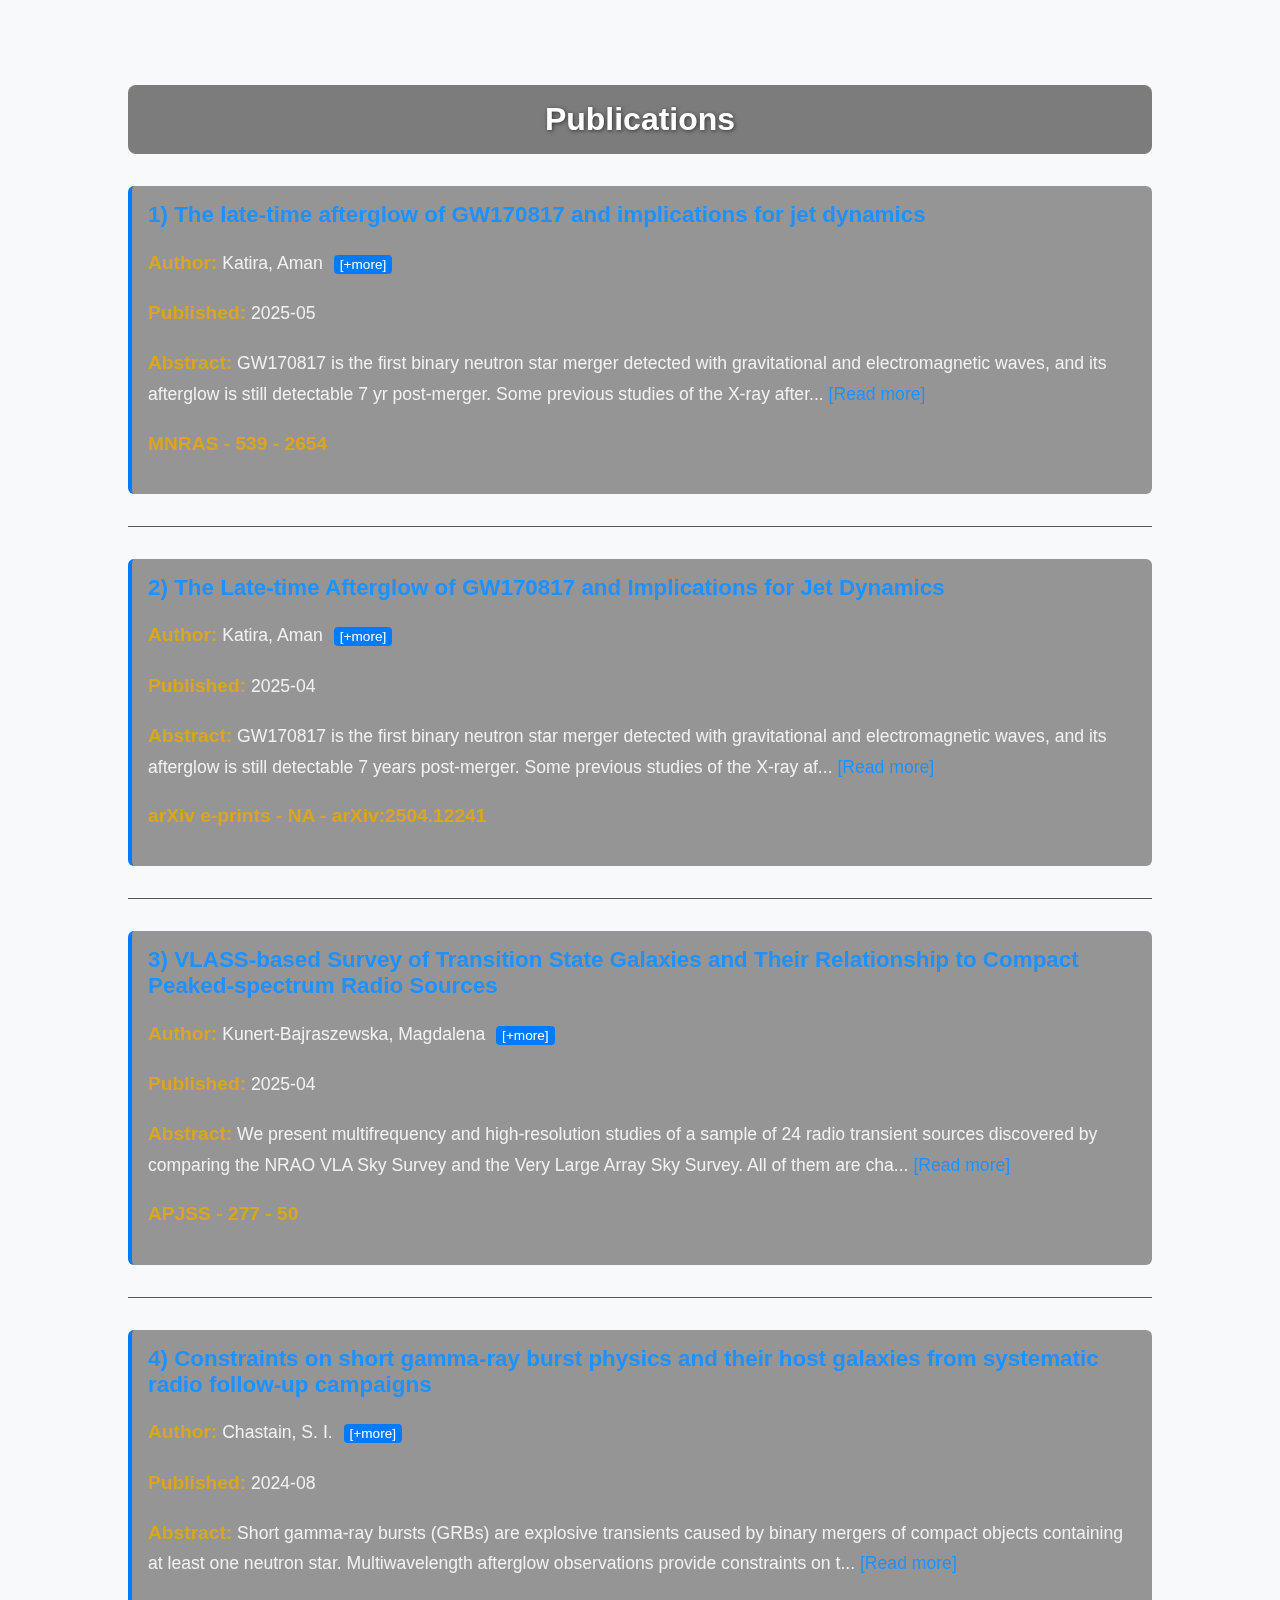
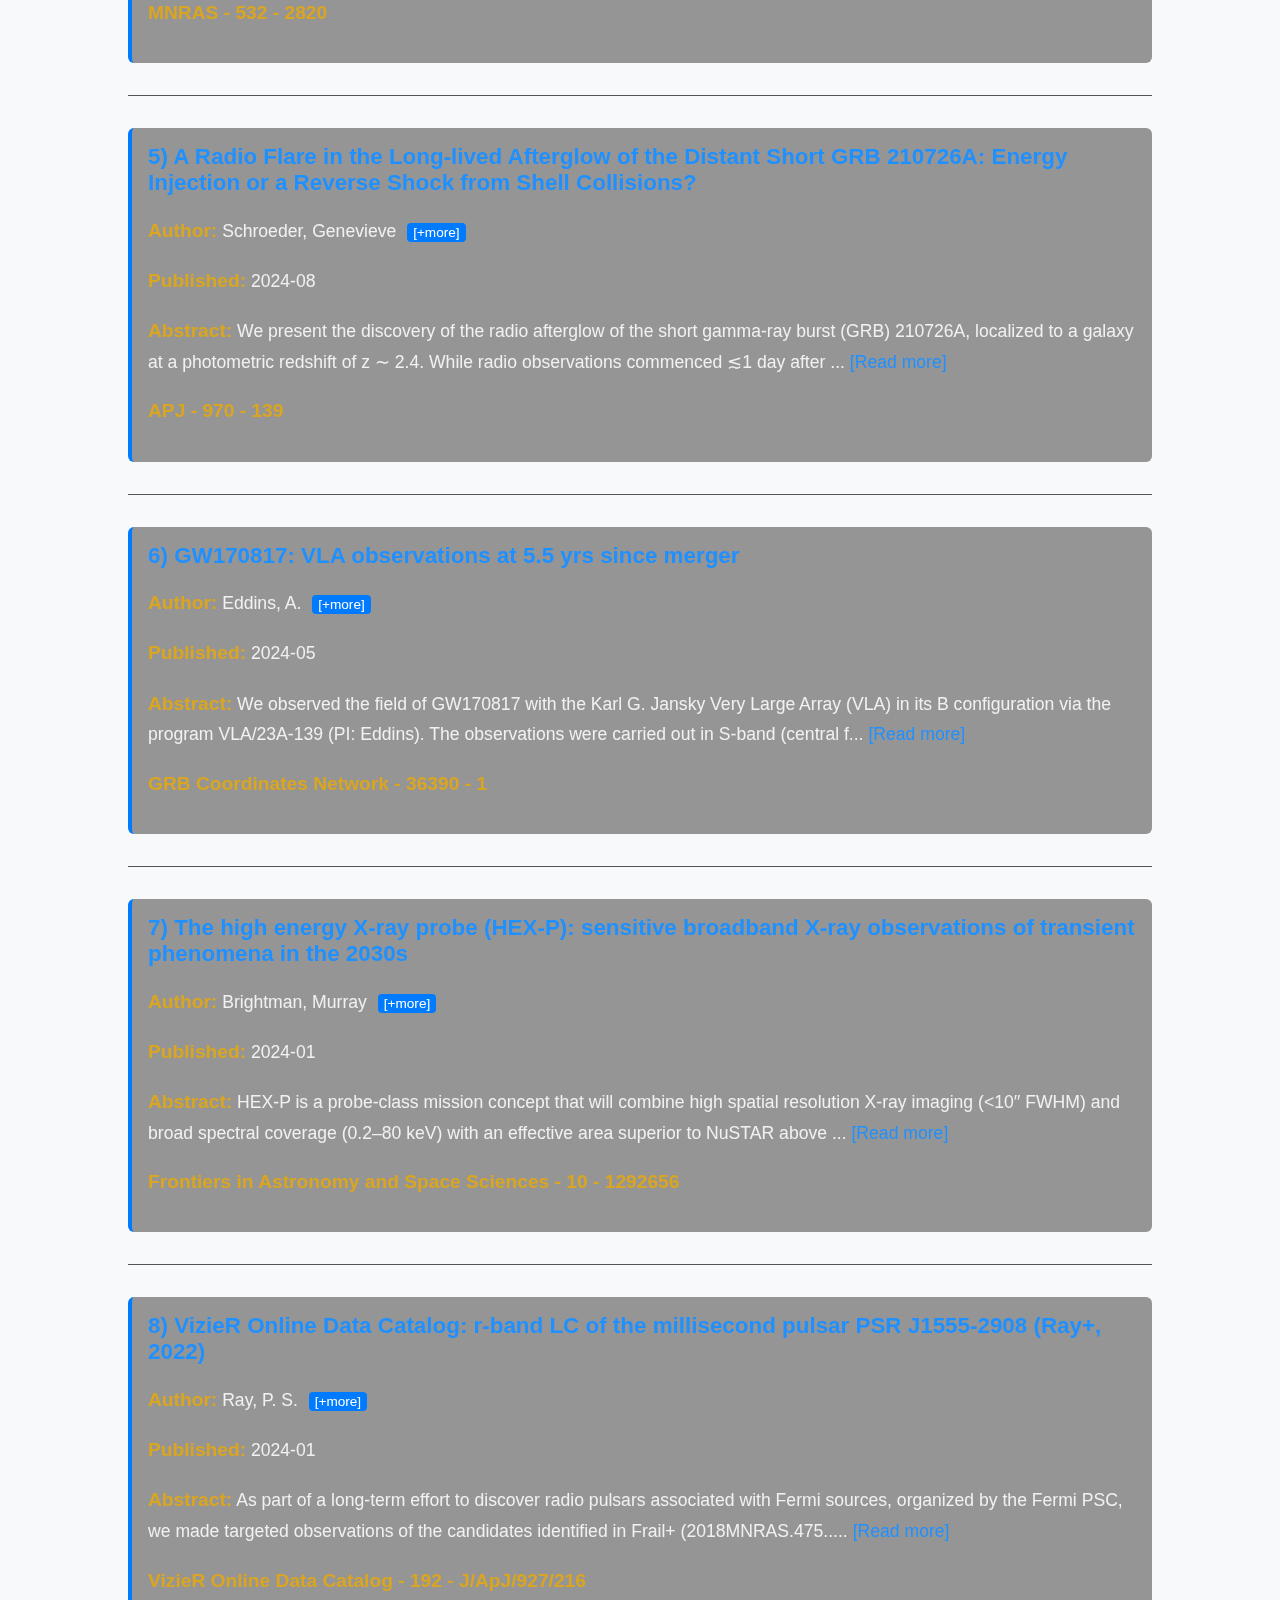
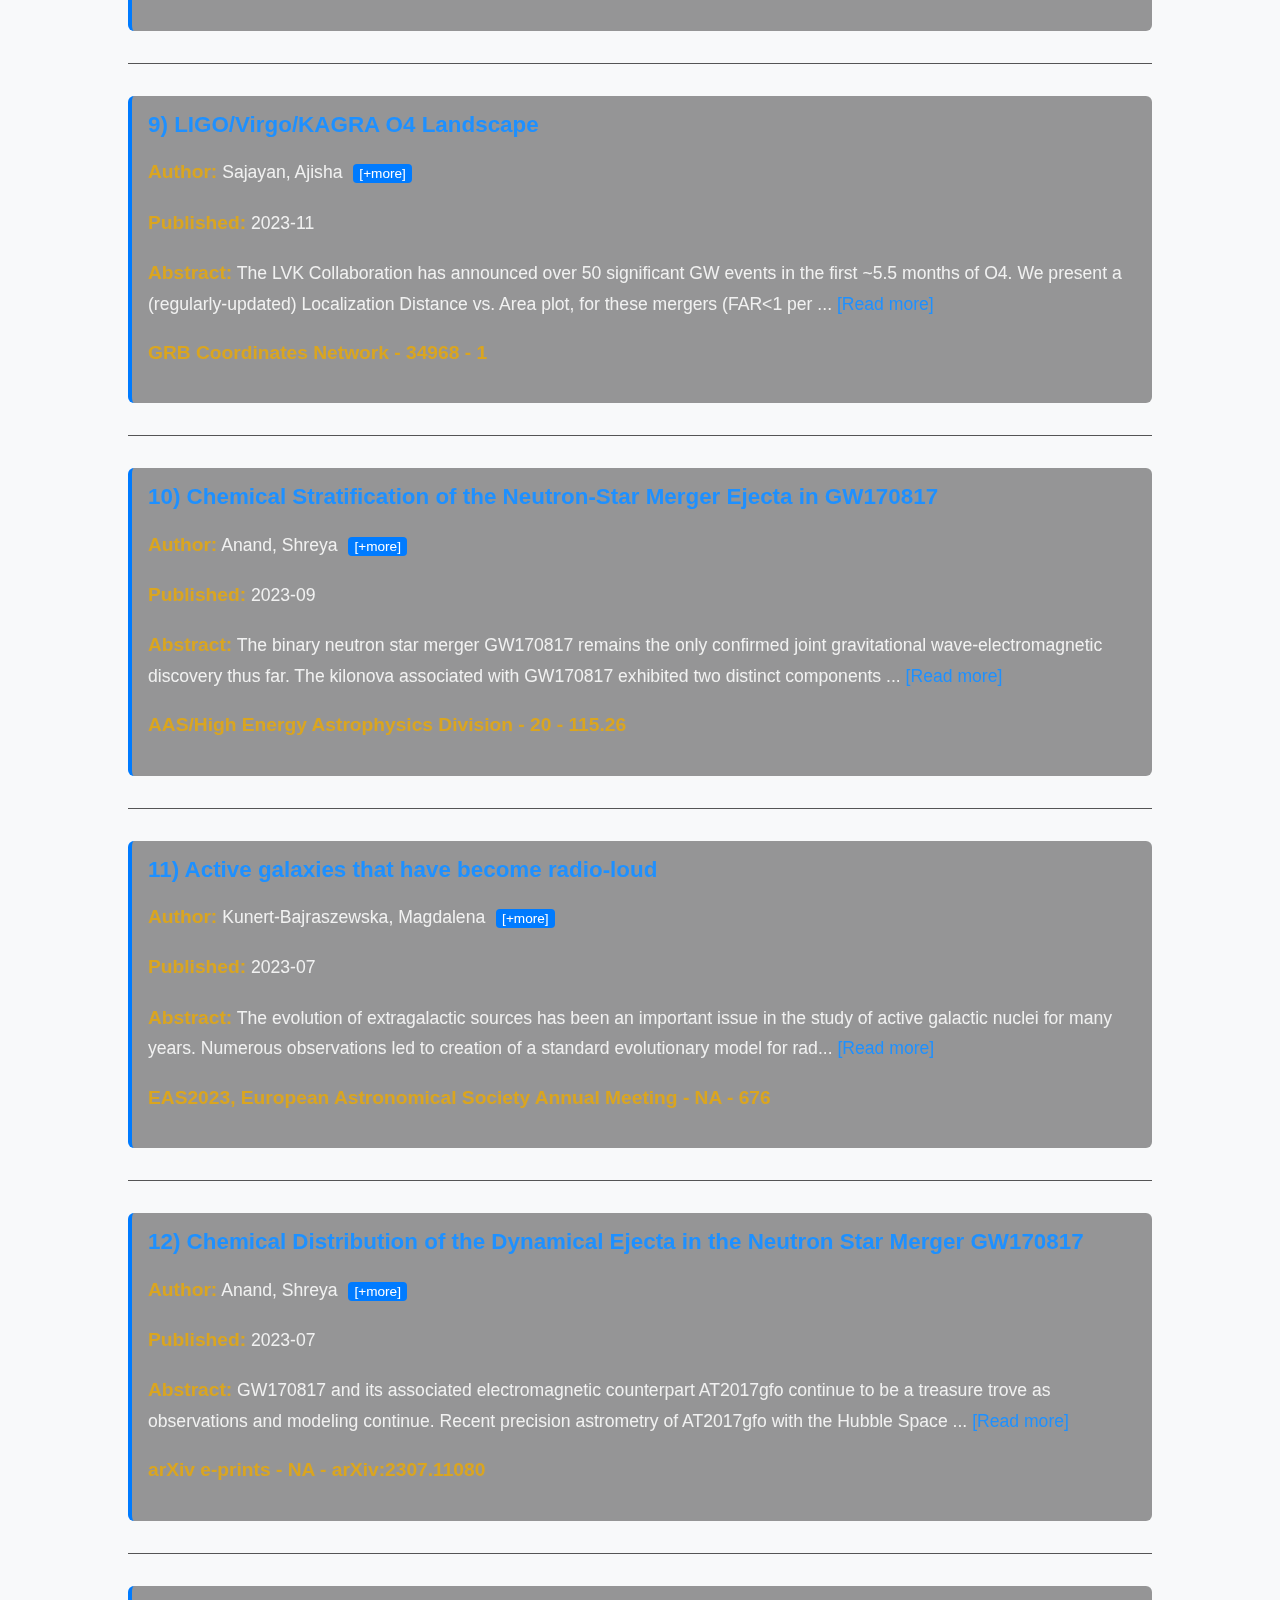
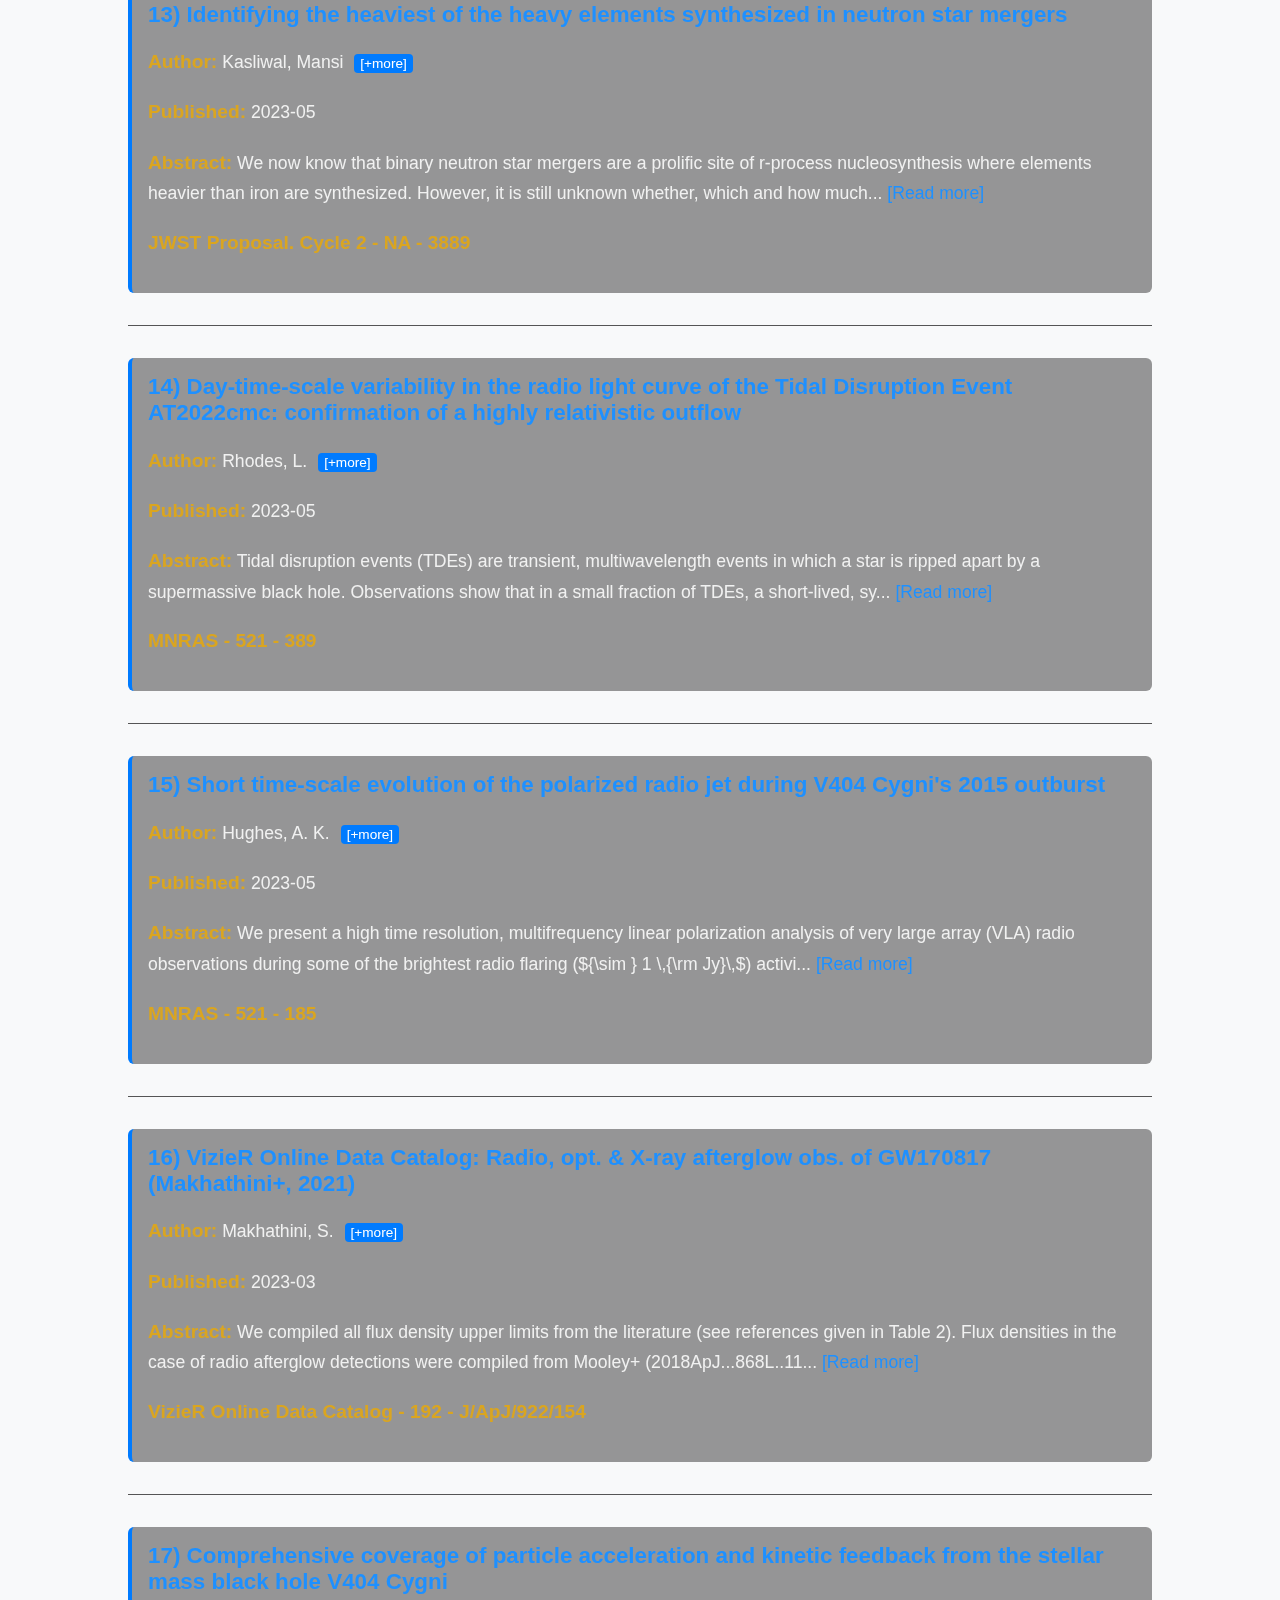
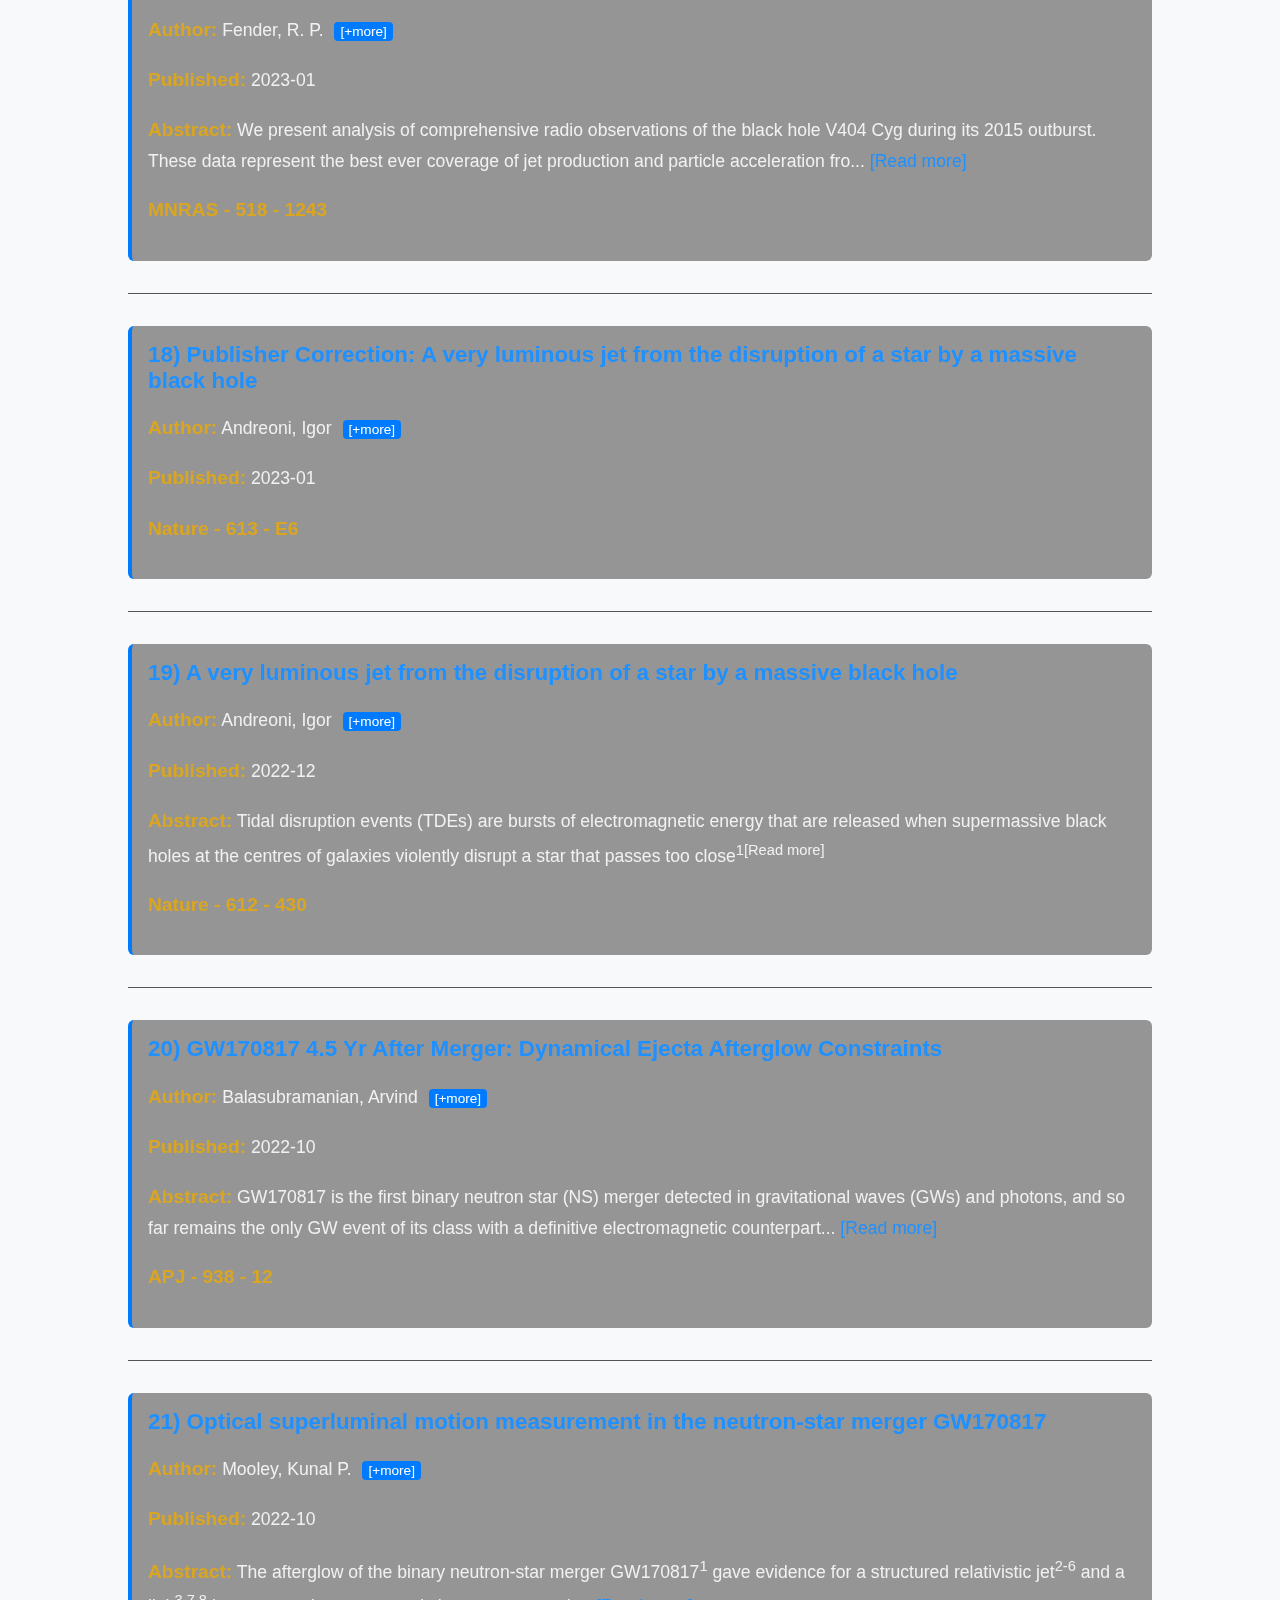
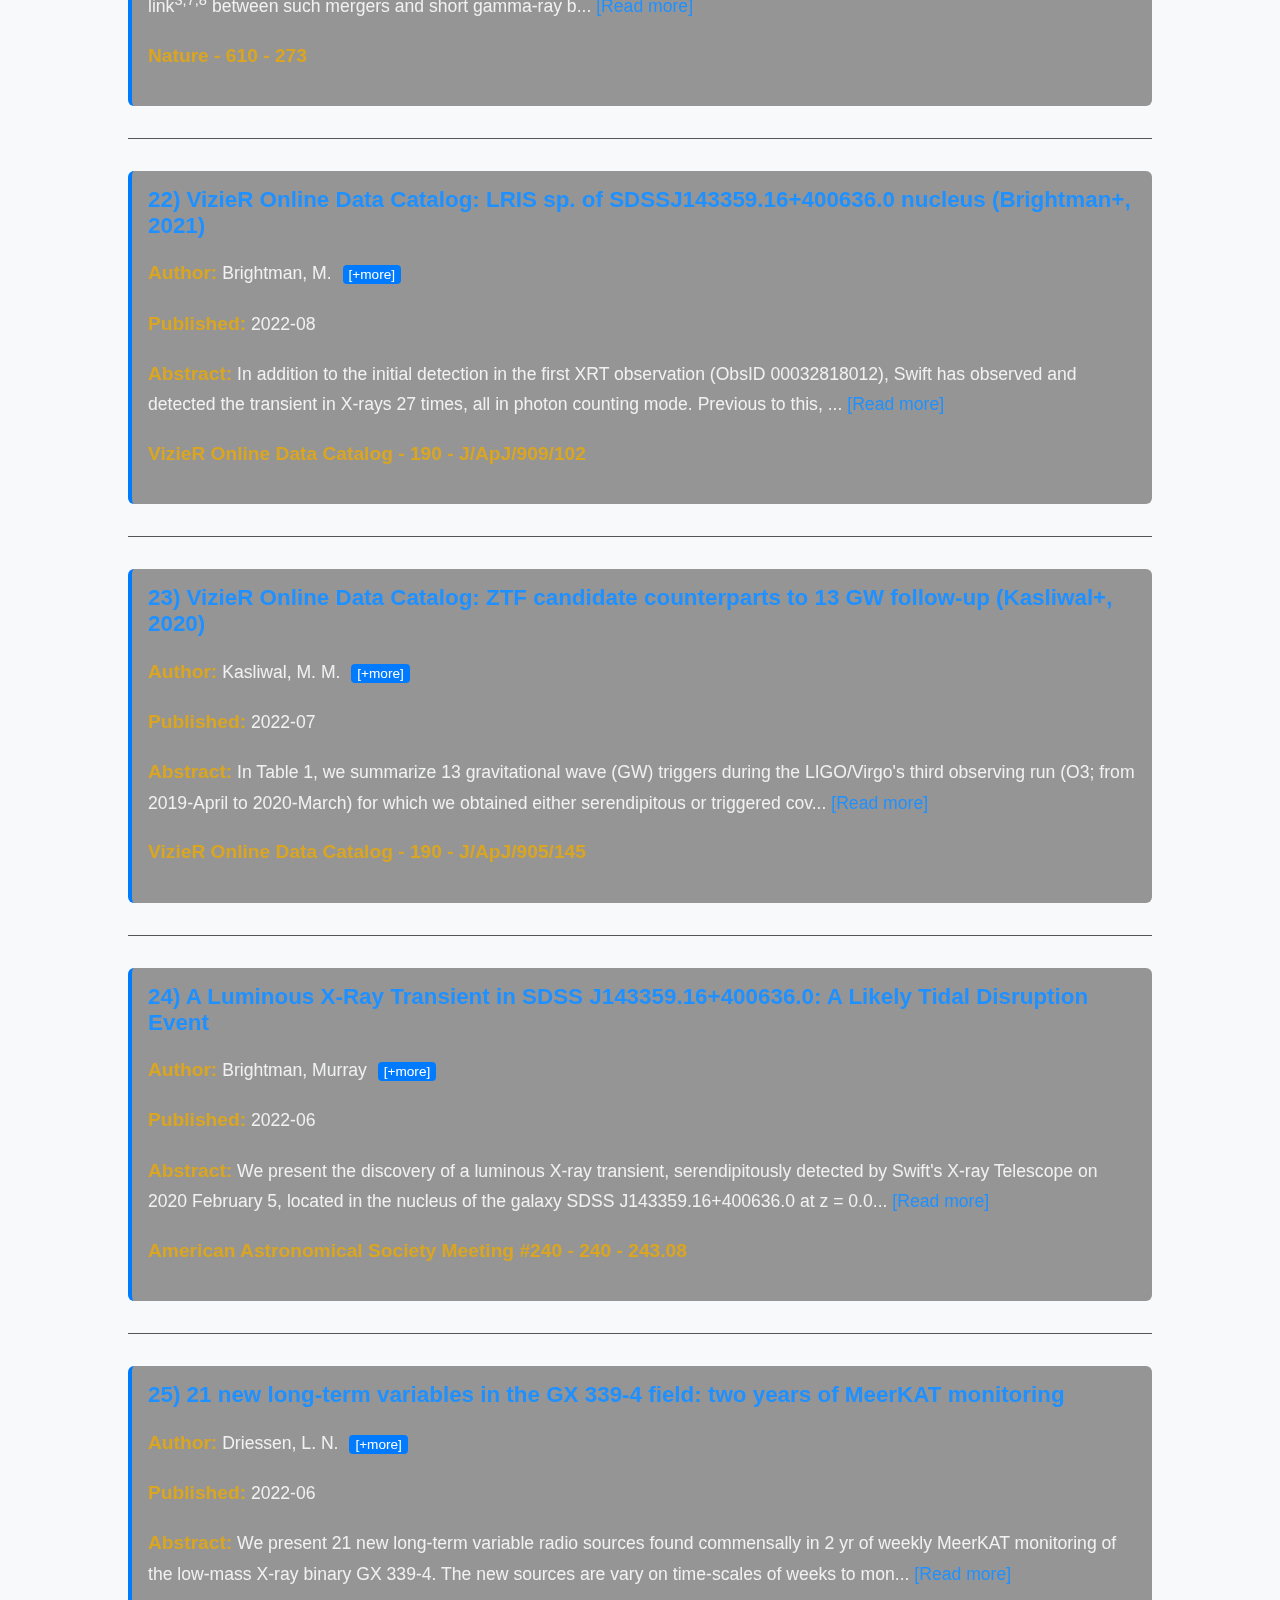
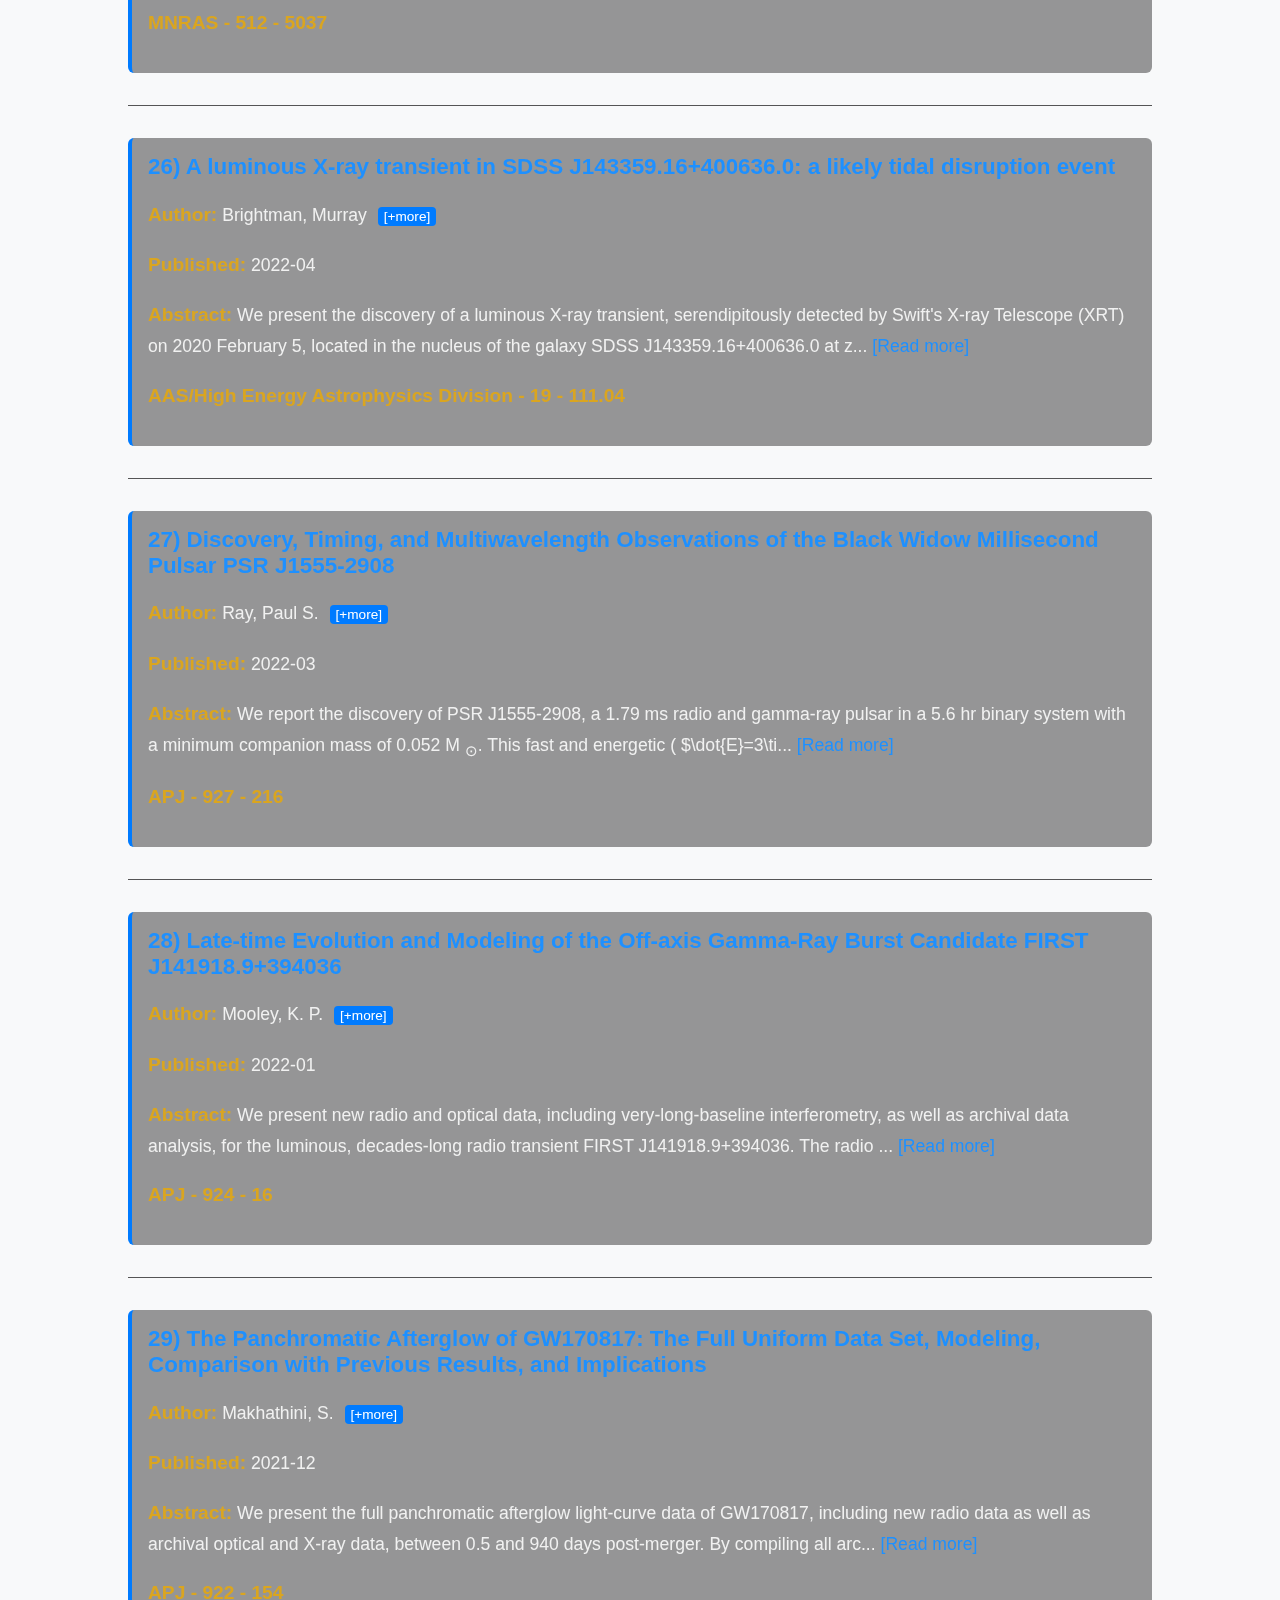
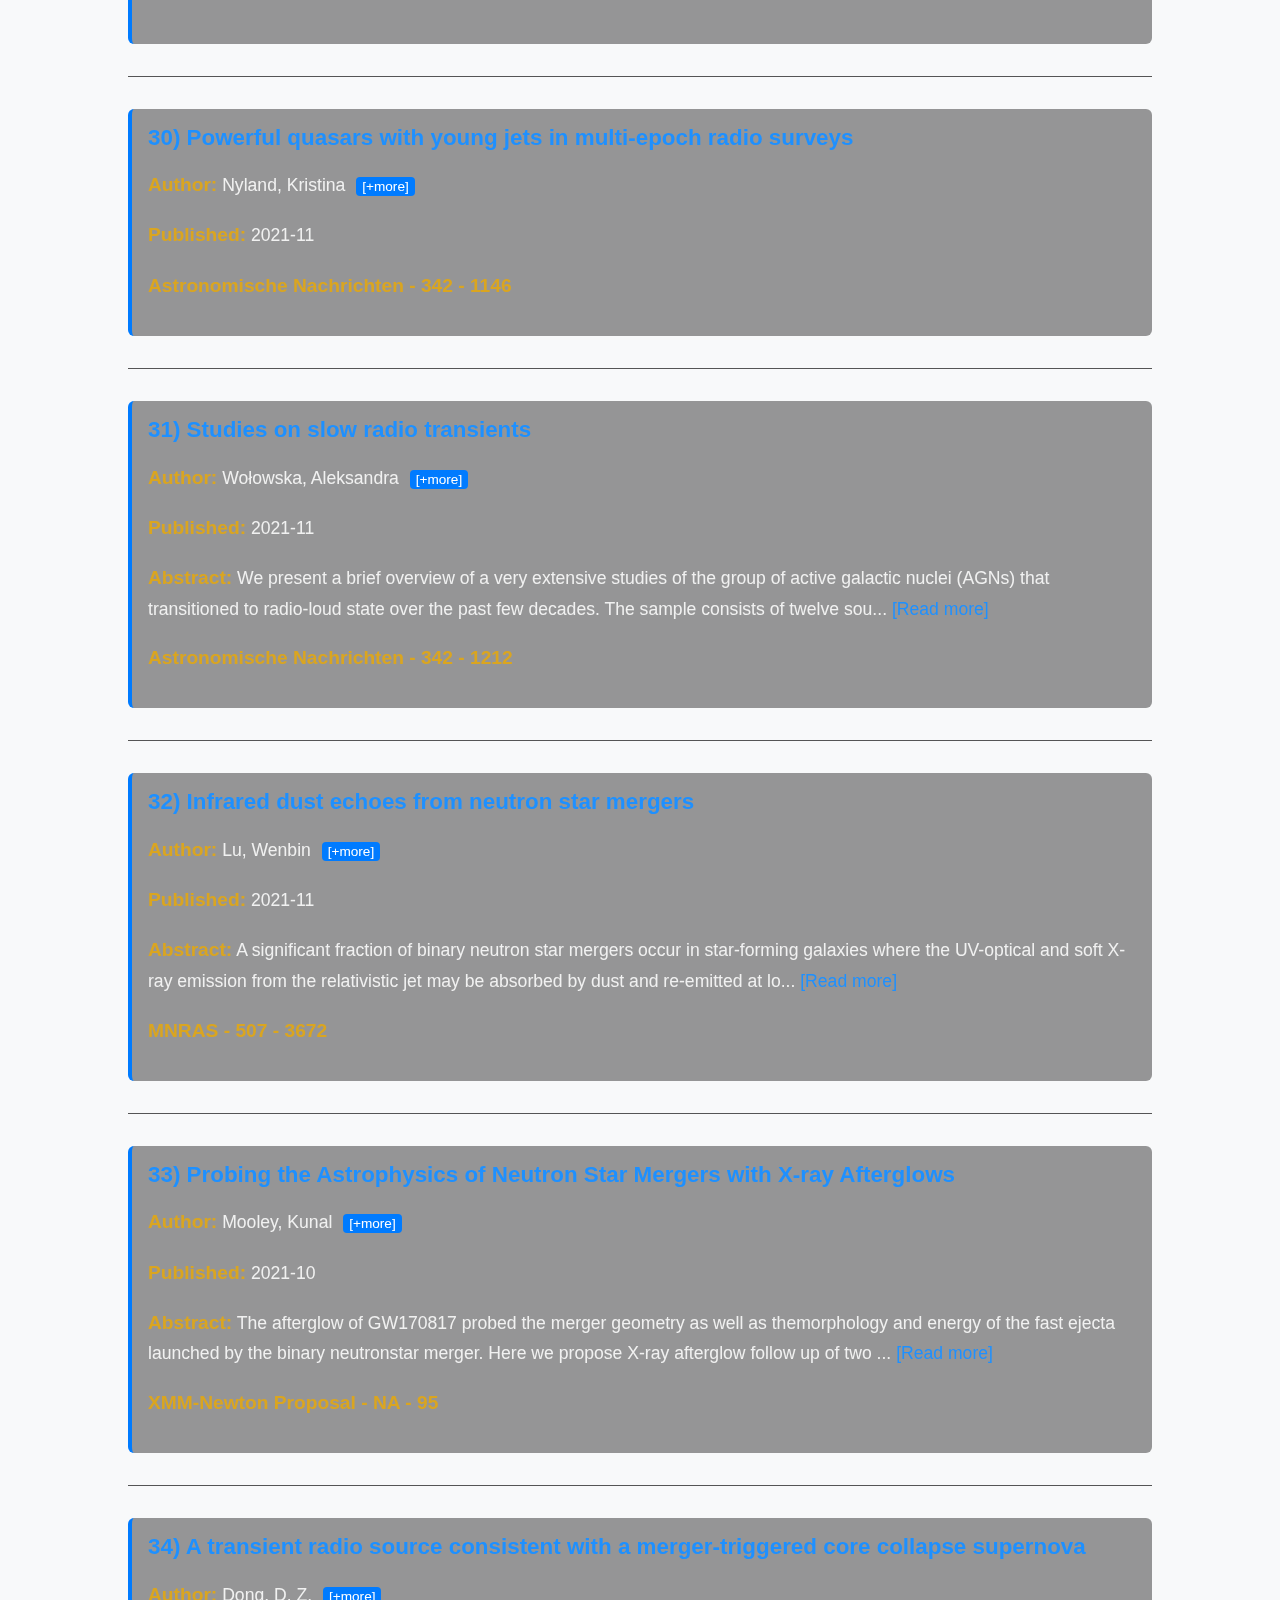
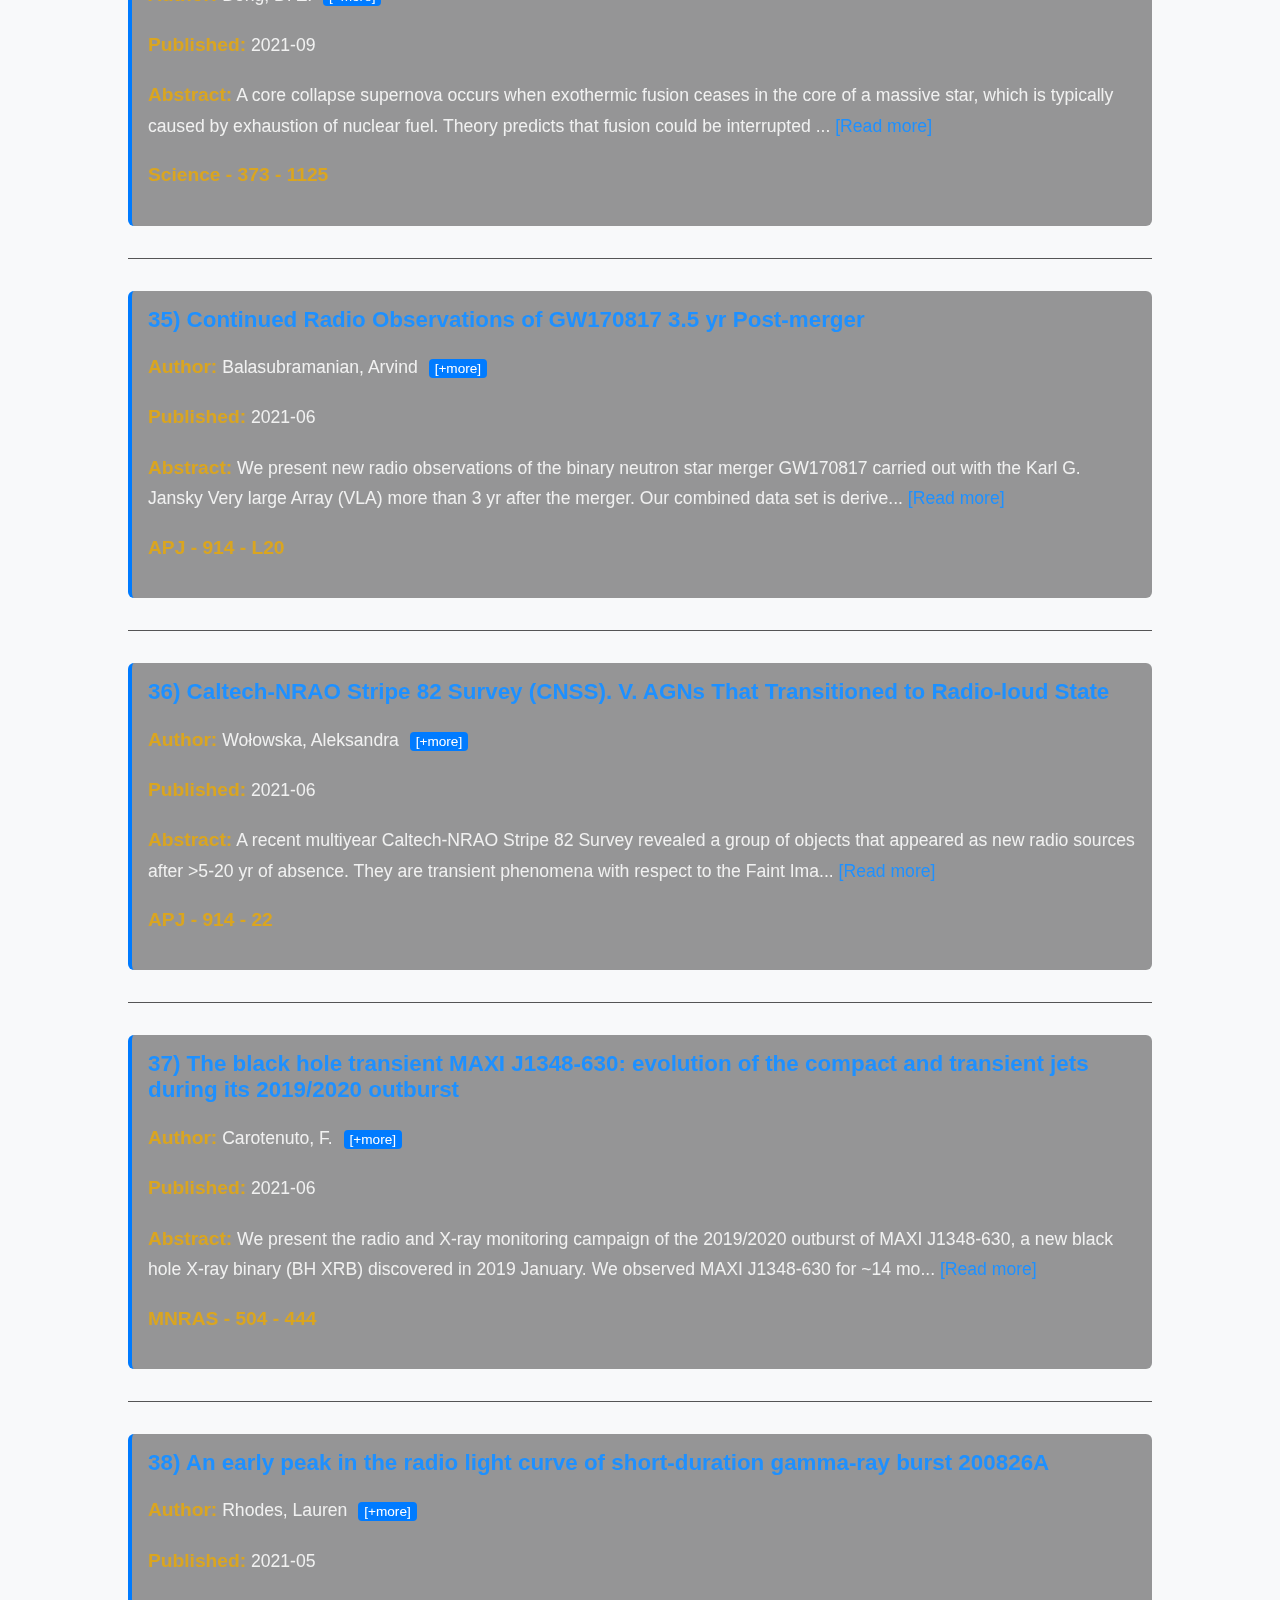
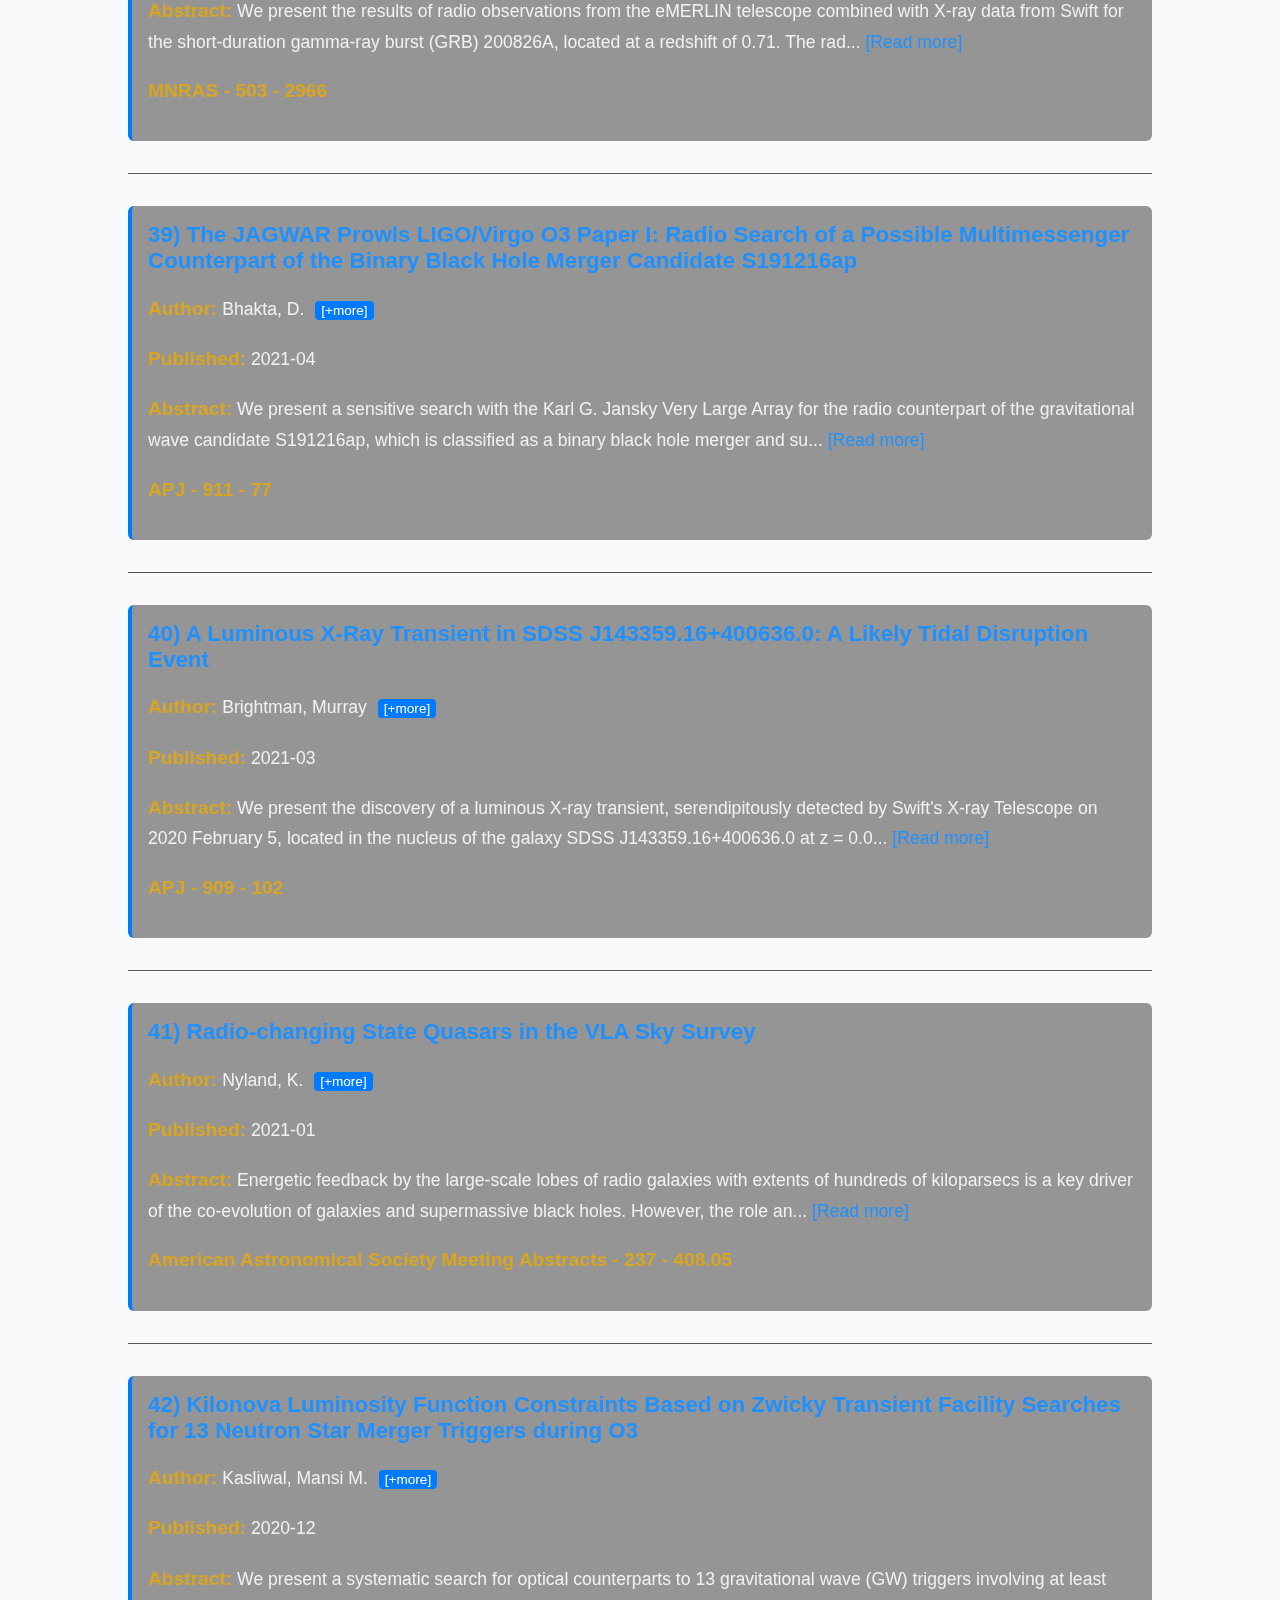
<file: TEST1/index.html>
<!DOCTYPE html>
<html lang="en">
<head>
    <meta charset="UTF-8">
    <meta name="viewport" content="width=device-width, initial-scale=1.0">
    <title>Mooley Publications</title>
    <link rel="stylesheet" href="styles.css">
</head>
<body>
    <video id="bg-video" autoplay muted loop >
        <source src="https://cdn.pixabay.com/video/2023/07/07/170480-843367912_large.mp4" type="video/mp4">
        Your browser does not support the video tag.
      </video>
    <div class="container">
        <h1>Publications</h1>
        <div class='paper'><h2><a href='https://ui.adsabs.harvard.edu/abs/2025MNRAS.539.2654K' target='_blank'>1) The late-time afterglow of GW170817 and implications for jet dynamics</a></h2><p><strong>Author:</strong> Katira, Aman <span class='more-authors' style='display:none;'>, Mooley, Kunal P., Hotokezaka, Kenta</span> <a href='#' onclick='this.previousElementSibling.style.display="inline"; this.style.display="none"; return false;'>[+more]</a></p><p><strong>Published:</strong> 2025-05</p><p><strong>Abstract:</strong> GW170817 is the first binary neutron star merger detected with gravitational and electromagnetic waves, and its afterglow is still detectable 7 yr post-merger. Some previous studies of the X-ray after... <a href='https://ui.adsabs.harvard.edu/abs/2025MNRAS.539.2654K' target='_blank'>[Read more]</a></p><p><strong>MNRAS - 539 - 2654</strong></p></div><hr><div class='paper'><h2><a href='https://ui.adsabs.harvard.edu/abs/2025arXiv250412241K' target='_blank'>2) The Late-time Afterglow of GW170817 and Implications for Jet Dynamics</a></h2><p><strong>Author:</strong> Katira, Aman <span class='more-authors' style='display:none;'>, Mooley, Kunal P., Hotokezaka, Kenta</span> <a href='#' onclick='this.previousElementSibling.style.display="inline"; this.style.display="none"; return false;'>[+more]</a></p><p><strong>Published:</strong> 2025-04</p><p><strong>Abstract:</strong> GW170817 is the first binary neutron star merger detected with gravitational and electromagnetic waves, and its afterglow is still detectable 7 years post-merger. Some previous studies of the X-ray af... <a href='https://ui.adsabs.harvard.edu/abs/2025arXiv250412241K' target='_blank'>[Read more]</a></p><p><strong>arXiv e-prints - NA - arXiv:2504.12241</strong></p></div><hr><div class='paper'><h2><a href='https://ui.adsabs.harvard.edu/abs/2025ApJS..277...50K' target='_blank'>3) VLASS-based Survey of Transition State Galaxies and Their Relationship to Compact Peaked-spectrum Radio Sources</a></h2><p><strong>Author:</strong> Kunert-Bajraszewska, Magdalena <span class='more-authors' style='display:none;'>, Krauze, Aleksandra, Kimball, Amy E., Stawarz, Łukasz, Kharb, Preeti, Stern, Daniel, Mooley, Kunal, Nyland, Kristina, Kozieł-Wierzbowska, Dorota</span> <a href='#' onclick='this.previousElementSibling.style.display="inline"; this.style.display="none"; return false;'>[+more]</a></p><p><strong>Published:</strong> 2025-04</p><p><strong>Abstract:</strong> We present multifrequency and high-resolution studies of a sample of 24 radio transient sources discovered by comparing the NRAO VLA Sky Survey and the Very Large Array Sky Survey. All of them are cha... <a href='https://ui.adsabs.harvard.edu/abs/2025ApJS..277...50K' target='_blank'>[Read more]</a></p><p><strong>APJSS - 277 - 50</strong></p></div><hr><div class='paper'><h2><a href='https://ui.adsabs.harvard.edu/abs/2024MNRAS.532.2820C' target='_blank'>4) Constraints on short gamma-ray burst physics and their host galaxies from systematic radio follow-up campaigns</a></h2><p><strong>Author:</strong> Chastain, S. I. <span class='more-authors' style='display:none;'>, van der Horst, A. J., Anderson, G. E., Rhodes, L., d'Antonio, D., Bell, M. E., Fender, R. P., Hancock, P. J., Horesh, A., Kouveliotou, C., Mooley, K. P., Rowlinson, A., Vergani, S. D., Wijers, R. A. M. J., Woudt, P. A.</span> <a href='#' onclick='this.previousElementSibling.style.display="inline"; this.style.display="none"; return false;'>[+more]</a></p><p><strong>Published:</strong> 2024-08</p><p><strong>Abstract:</strong> Short gamma-ray bursts (GRBs) are explosive transients caused by binary mergers of compact objects containing at least one neutron star. Multiwavelength afterglow observations provide constraints on t... <a href='https://ui.adsabs.harvard.edu/abs/2024MNRAS.532.2820C' target='_blank'>[Read more]</a></p><p><strong>MNRAS - 532 - 2820</strong></p></div><hr><div class='paper'><h2><a href='https://ui.adsabs.harvard.edu/abs/2024ApJ...970..139S' target='_blank'>5) A Radio Flare in the Long-lived Afterglow of the Distant Short GRB 210726A: Energy Injection or a Reverse Shock from Shell Collisions?</a></h2><p><strong>Author:</strong> Schroeder, Genevieve <span class='more-authors' style='display:none;'>, Rhodes, Lauren, Laskar, Tanmoy, Nugent, Anya, Rouco Escorial, Alicia, Rastinejad, Jillian C., Fong, Wen-fai, van der Horst, Alexander J., Veres, Péter, Alexander, Kate D., Andersson, Alex, Berger, Edo, Blanchard, Peter K., Chastain, Sarah, Christensen, Lise, Fender, Rob, Green, David A., Groot, Paul, Heywood, Ian, Horesh, Assaf, Izzo, Luca, Kilpatrick, Charles D., Körding, Elmar, Lien, Amy, Malesani, Daniele B., McBride, Vanessa, Mooley, Kunal, Rowlinson, Antonia, Sears, Huei, Stappers, Ben, Tanvir, Nial, Vergani, Susanna D., Wijers, Ralph A. M. J., Williams-Baldwin, David, Woudt, Patrick</span> <a href='#' onclick='this.previousElementSibling.style.display="inline"; this.style.display="none"; return false;'>[+more]</a></p><p><strong>Published:</strong> 2024-08</p><p><strong>Abstract:</strong> We present the discovery of the radio afterglow of the short gamma-ray burst (GRB) 210726A, localized to a galaxy at a photometric redshift of z ∼ 2.4. While radio observations commenced ≲1 day after ... <a href='https://ui.adsabs.harvard.edu/abs/2024ApJ...970..139S' target='_blank'>[Read more]</a></p><p><strong>APJ - 970 - 139</strong></p></div><hr><div class='paper'><h2><a href='https://ui.adsabs.harvard.edu/abs/2024GCN.36390....1E' target='_blank'>6) GW170817: VLA observations at  5.5 yrs since merger</a></h2><p><strong>Author:</strong> Eddins, A. <span class='more-authors' style='display:none;'>, Balasubramanian, A., Corsi, A., Yadav, D., Hotokezaka, K., Mooley, K. P., Frail, D. A., Hallinan, G., Kaplan, D., Lazzati, D., Murphy, E.</span> <a href='#' onclick='this.previousElementSibling.style.display="inline"; this.style.display="none"; return false;'>[+more]</a></p><p><strong>Published:</strong> 2024-05</p><p><strong>Abstract:</strong> We observed the field of GW170817 with the Karl G. Jansky Very Large Array (VLA) in its B configuration via the program VLA/23A-139 (PI: Eddins). The observations were carried out in S-band (central f... <a href='https://ui.adsabs.harvard.edu/abs/2024GCN.36390....1E' target='_blank'>[Read more]</a></p><p><strong>GRB Coordinates Network - 36390 - 1</strong></p></div><hr><div class='paper'><h2><a href='https://ui.adsabs.harvard.edu/abs/2024FrASS..1092656B' target='_blank'>7) The high energy X-ray probe (HEX-P): sensitive broadband X-ray observations of transient phenomena in the 2030s</a></h2><p><strong>Author:</strong> Brightman, Murray <span class='more-authors' style='display:none;'>, Margutti, Raffaella, Polzin, Ava, Jaodand, Amruta, Hotokezaka, Kenta, Alford, Jason A. J., Hallinan, Gregg, Kammoun, Elias, Mooley, Kunal, Masterson, Megan, Marcotulli, Lea, Rau, Arne, Wevers, Thomas, Younes, George A., Stern, Daniel, García, Javier A., Madsen, Kristin</span> <a href='#' onclick='this.previousElementSibling.style.display="inline"; this.style.display="none"; return false;'>[+more]</a></p><p><strong>Published:</strong> 2024-01</p><p><strong>Abstract:</strong> HEX-P is a probe-class mission concept that will combine high spatial resolution X-ray imaging (&lt;10′′ FWHM) and broad spectral coverage (0.2–80 keV) with an effective area superior to NuSTAR above ... <a href='https://ui.adsabs.harvard.edu/abs/2024FrASS..1092656B' target='_blank'>[Read more]</a></p><p><strong>Frontiers in Astronomy and Space Sciences - 10 - 1292656</strong></p></div><hr><div class='paper'><h2><a href='https://ui.adsabs.harvard.edu/abs/2024yCat..19270216R' target='_blank'>8) VizieR Online Data Catalog: r-band LC of the millisecond pulsar PSR J1555-2908 (Ray+, 2022)</a></h2><p><strong>Author:</strong> Ray, P. S. <span class='more-authors' style='display:none;'>, Nieder, L., Clark, C. J., Ransom, S. M., Cromartie, H. T., Frail, D. A., Mooley, K. P., Intema, H., Jagannathan, P., Demorest, P., Stovall, K., Halpern, J. P., Deneva, J., Guillot, S., Kerr, M., Swihart, S. J., Bruel, P., Stappers, B. W., Lyne, A., Mickaliger, M., Camilo, F., Ferrara, E. C., Wolff, M. T., Michelson, P. F.</span> <a href='#' onclick='this.previousElementSibling.style.display="inline"; this.style.display="none"; return false;'>[+more]</a></p><p><strong>Published:</strong> 2024-01</p><p><strong>Abstract:</strong> As part of a long-term effort to discover radio pulsars associated with Fermi sources, organized by the Fermi PSC, we made targeted observations of the candidates identified in Frail+ (2018MNRAS.475..... <a href='https://ui.adsabs.harvard.edu/abs/2024yCat..19270216R' target='_blank'>[Read more]</a></p><p><strong>VizieR Online Data Catalog - 192 - J/ApJ/927/216</strong></p></div><hr><div class='paper'><h2><a href='https://ui.adsabs.harvard.edu/abs/2023GCN.34968....1S' target='_blank'>9) LIGO/Virgo/KAGRA O4 Landscape</a></h2><p><strong>Author:</strong> Sajayan, Ajisha <span class='more-authors' style='display:none;'>, Jha, Kaustubh, Mooley, Kunal</span> <a href='#' onclick='this.previousElementSibling.style.display="inline"; this.style.display="none"; return false;'>[+more]</a></p><p><strong>Published:</strong> 2023-11</p><p><strong>Abstract:</strong> The LVK Collaboration has announced over 50 significant GW events in the first ~5.5 months of O4. We present a (regularly-updated) Localization Distance vs. Area plot, for these mergers (FAR&lt;1 per ... <a href='https://ui.adsabs.harvard.edu/abs/2023GCN.34968....1S' target='_blank'>[Read more]</a></p><p><strong>GRB Coordinates Network - 34968 - 1</strong></p></div><hr><div class='paper'><h2><a href='https://ui.adsabs.harvard.edu/abs/2023HEAD...2011526A' target='_blank'>10) Chemical Stratification of the Neutron-Star Merger Ejecta in GW170817</a></h2><p><strong>Author:</strong> Anand, Shreya <span class='more-authors' style='display:none;'>, Mooley, Kunal</span> <a href='#' onclick='this.previousElementSibling.style.display="inline"; this.style.display="none"; return false;'>[+more]</a></p><p><strong>Published:</strong> 2023-09</p><p><strong>Abstract:</strong> The binary neutron star merger GW170817 remains the only confirmed joint gravitational wave-electromagnetic discovery thus far. The kilonova associated with GW170817 exhibited two distinct components ... <a href='https://ui.adsabs.harvard.edu/abs/2023HEAD...2011526A' target='_blank'>[Read more]</a></p><p><strong>AAS/High Energy Astrophysics Division - 20 - 115.26</strong></p></div><hr><div class='paper'><h2><a href='https://ui.adsabs.harvard.edu/abs/2023eas..conf..676K' target='_blank'>11) Active galaxies that have become radio-loud</a></h2><p><strong>Author:</strong> Kunert-Bajraszewska, Magdalena <span class='more-authors' style='display:none;'>, Wołowska, Aleksandra, Mooley, Kunal, Kharb, Preeti, Kimball, Amy</span> <a href='#' onclick='this.previousElementSibling.style.display="inline"; this.style.display="none"; return false;'>[+more]</a></p><p><strong>Published:</strong> 2023-07</p><p><strong>Abstract:</strong> The evolution of extragalactic sources has been an important issue in the study of active galactic nuclei for many years. Numerous observations led to creation of a standard evolutionary model for rad... <a href='https://ui.adsabs.harvard.edu/abs/2023eas..conf..676K' target='_blank'>[Read more]</a></p><p><strong>EAS2023, European Astronomical Society Annual Meeting - NA - 676</strong></p></div><hr><div class='paper'><h2><a href='https://ui.adsabs.harvard.edu/abs/2023arXiv230711080A' target='_blank'>12) Chemical Distribution of the Dynamical Ejecta in the Neutron Star Merger GW170817</a></h2><p><strong>Author:</strong> Anand, Shreya <span class='more-authors' style='display:none;'>, Pang, Peter T. H., Bulla, Mattia, Coughlin, Michael W., Dietrich, Tim, Healy, Brian, Hussenot-Desenonges, Thomas, Jegou du Laz, Theophile, Kasliwal, Mansi M., Kunert, Nina, Markin, Ivan, Mooley, Kunal, Nedora, Vsevolod, Neuweiler, Anna</span> <a href='#' onclick='this.previousElementSibling.style.display="inline"; this.style.display="none"; return false;'>[+more]</a></p><p><strong>Published:</strong> 2023-07</p><p><strong>Abstract:</strong> GW170817 and its associated electromagnetic counterpart AT2017gfo continue to be a treasure trove as observations and modeling continue. Recent precision astrometry of AT2017gfo with the Hubble Space ... <a href='https://ui.adsabs.harvard.edu/abs/2023arXiv230711080A' target='_blank'>[Read more]</a></p><p><strong>arXiv e-prints - NA - arXiv:2307.11080</strong></p></div><hr><div class='paper'><h2><a href='https://ui.adsabs.harvard.edu/abs/2023jwst.prop.3889K' target='_blank'>13) Identifying the heaviest of the heavy elements synthesized in neutron star mergers</a></h2><p><strong>Author:</strong> Kasliwal, Mansi <span class='more-authors' style='display:none;'>, Ahumada, Tomas, Anand, Shreya, Andreoni, Igor, Ashley, Michael C. B., Barnes, Jennifer, Batty, Kris, Bhalerao, Varun, Cenko, Stephen Bradley, Copperwheat, Christopher, Corsi, Alessandra, Coughlin, Michael W., Frostig, Danielle, Goobar, Ariel, Hankins, Matthew J., Hotokezaka, Kenta, Kaplan, David L., Karambelkar, Viraj, Kasen, Daniel, Kool, Erik, Lau, Ryan M., Lourie, Nathan P., Mooley, Kunal, Moore, Anna Marie, Nakar, Ehud, Nissanke, Samaya Michiko, Perley, Daniel, Ressler, Michael E., Rosswog, Stephan, Simcoe, Robert Andrew, Singer, Leo, Stein, Robert, Travouillon, Tony</span> <a href='#' onclick='this.previousElementSibling.style.display="inline"; this.style.display="none"; return false;'>[+more]</a></p><p><strong>Published:</strong> 2023-05</p><p><strong>Abstract:</strong> We now know that binary neutron star mergers are a prolific site of r-process nucleosynthesis where elements heavier than iron are synthesized. However, it is still unknown whether, which and how much... <a href='https://ui.adsabs.harvard.edu/abs/2023jwst.prop.3889K' target='_blank'>[Read more]</a></p><p><strong>JWST Proposal. Cycle 2 - NA - 3889</strong></p></div><hr><div class='paper'><h2><a href='https://ui.adsabs.harvard.edu/abs/2023MNRAS.521..389R' target='_blank'>14) Day-time-scale variability in the radio light curve of the Tidal Disruption Event AT2022cmc: confirmation of a highly relativistic outflow</a></h2><p><strong>Author:</strong> Rhodes, L. <span class='more-authors' style='display:none;'>, Bright, J. S., Fender, R., Sfaradi, I., Green, D. A., Horesh, A., Mooley, K., Pasham, D., Smartt, S., Titterington, D. J., van der Horst, A. J., Williams, D. R. A.</span> <a href='#' onclick='this.previousElementSibling.style.display="inline"; this.style.display="none"; return false;'>[+more]</a></p><p><strong>Published:</strong> 2023-05</p><p><strong>Abstract:</strong> Tidal disruption events (TDEs) are transient, multiwavelength events in which a star is ripped apart by a supermassive black hole. Observations show that in a small fraction of TDEs, a short-lived, sy... <a href='https://ui.adsabs.harvard.edu/abs/2023MNRAS.521..389R' target='_blank'>[Read more]</a></p><p><strong>MNRAS - 521 - 389</strong></p></div><hr><div class='paper'><h2><a href='https://ui.adsabs.harvard.edu/abs/2023MNRAS.521..185H' target='_blank'>15) Short time-scale evolution of the polarized radio jet during V404 Cygni's 2015 outburst</a></h2><p><strong>Author:</strong> Hughes, A. K. <span class='more-authors' style='display:none;'>, Sivakoff, G. R., Macpherson, C. E., Miller-Jones, J. C. A., Tetarenko, A. J., Altamirano, D., Anderson, G. E., Belloni, T. M., Heinz, S., Jonker, P. G., Körding, E. G., Maitra, D., Markoff, S. B., Migliari, S., Mooley, K. P., Rupen, M. P., Russell, D. M., Russell, T. D., Sarazin, C. L., Soria, R., Tudose, V.</span> <a href='#' onclick='this.previousElementSibling.style.display="inline"; this.style.display="none"; return false;'>[+more]</a></p><p><strong>Published:</strong> 2023-05</p><p><strong>Abstract:</strong> We present a high time resolution, multifrequency linear polarization analysis of very large array (VLA) radio observations during some of the brightest radio flaring (${\sim } 1 \,{\rm Jy}\,$) activi... <a href='https://ui.adsabs.harvard.edu/abs/2023MNRAS.521..185H' target='_blank'>[Read more]</a></p><p><strong>MNRAS - 521 - 185</strong></p></div><hr><div class='paper'><h2><a href='https://ui.adsabs.harvard.edu/abs/2023yCat..19220154M' target='_blank'>16) VizieR Online Data Catalog: Radio, opt. &amp; X-ray afterglow obs. of GW170817 (Makhathini+, 2021)</a></h2><p><strong>Author:</strong> Makhathini, S. <span class='more-authors' style='display:none;'>, Mooley, K. P., Brightman, M., Hotokezaka, K., Nayana, A. J., Intema, H. T., Dobie, D., Lenc, E., Perley, D. A., Fremling, C., Moldon, J., Lazzati, D., Kaplan, D. L., Balasubramanian, A., Brown, I. S., Carbone, D., Chandra, P., Corsi, A., Camilo, F., Deller, A., Frail, D. A., Murphy, T., Murphy, E. J., Nakar, E., Smirnov, O., Beswick, R. J., Fender, R., Hallinan, G., Heywood, I., Kasliwal, M., Lee, B., Lu, W., Rana, J., Perkins, S., White, S. V., Jozsa, G. I. G., Hugo, B., Kamphuis, P.</span> <a href='#' onclick='this.previousElementSibling.style.display="inline"; this.style.display="none"; return false;'>[+more]</a></p><p><strong>Published:</strong> 2023-03</p><p><strong>Abstract:</strong> We compiled all flux density upper limits from the literature (see references given in Table 2). Flux densities in the case of radio afterglow detections were compiled from Mooley+ (2018ApJ...868L..11... <a href='https://ui.adsabs.harvard.edu/abs/2023yCat..19220154M' target='_blank'>[Read more]</a></p><p><strong>VizieR Online Data Catalog - 192 - J/ApJ/922/154</strong></p></div><hr><div class='paper'><h2><a href='https://ui.adsabs.harvard.edu/abs/2023MNRAS.518.1243F' target='_blank'>17) Comprehensive coverage of particle acceleration and kinetic feedback from the stellar mass black hole V404 Cygni</a></h2><p><strong>Author:</strong> Fender, R. P. <span class='more-authors' style='display:none;'>, Mooley, K. P., Motta, S. E., Bright, J. S., Williams, D. R. A., Rushton, A. P., Beswick, R. J., Miller-Jones, J. C. A., Kimura, M., Isogai, K., Kato, T.</span> <a href='#' onclick='this.previousElementSibling.style.display="inline"; this.style.display="none"; return false;'>[+more]</a></p><p><strong>Published:</strong> 2023-01</p><p><strong>Abstract:</strong> We present analysis of comprehensive radio observations of the black hole V404 Cyg during its 2015 outburst. These data represent the best ever coverage of jet production and particle acceleration fro... <a href='https://ui.adsabs.harvard.edu/abs/2023MNRAS.518.1243F' target='_blank'>[Read more]</a></p><p><strong>MNRAS - 518 - 1243</strong></p></div><hr><div class='paper'><h2><a href='https://ui.adsabs.harvard.edu/abs/2023Natur.613E...6A' target='_blank'>18) Publisher Correction: A very luminous jet from the disruption of a star by a massive black hole</a></h2><p><strong>Author:</strong> Andreoni, Igor <span class='more-authors' style='display:none;'>, Coughlin, Michael W., Perley, Daniel A., Yao, Yuhan, Lu, Wenbin, Cenko, S. Bradley, Kumar, Harsh, Anand, Shreya, Ho, Anna Y. Q., Kasliwal, Mansi M., de Ugarte Postigo, Antonio, Sagués-Carracedo, Ana, Schulze, Steve, Kann, D. Alexander, Kulkarni, S. R., Sollerman, Jesper, Tanvir, Nial, Rest, Armin, Izzo, Luca, Somalwar, Jean J., Kaplan, David L., Ahumada, Tomás, Anupama, G. C., Auchettl, Katie, Barway, Sudhanshu, Bellm, Eric C., Bhalerao, Varun, Bloom, Joshua S., Bremer, Michael, Bulla, Mattia, Burns, Eric, Campana, Sergio, Chandra, Poonam, Charalampopoulos, Panos, Cooke, Jeff, D'Elia, Valerio, Das, Kaustav Kashyap, Dobie, Dougal, Agüí Fernández, José Feliciano, Freeburn, James, Fremling, Cristoffer, Gezari, Suvi, Goode, Simon, Graham, Matthew J., Hammerstein, Erica, Karambelkar, Viraj R., Kilpatrick, Charles D., Kool, Erik C., Krips, Melanie, Laher, Russ R., Leloudas, Giorgos, Levan, Andrew, Lundquist, Michael J., Mahabal, Ashish A., Medford, Michael S., Miller, M. Coleman, Möller, Anais, Mooley, Kunal P., Nayana, A. J., Nir, Guy, Pang, Peter T. H., Paraskeva, Emmy, Perley, Richard A., Petitpas, Glen, Pursiainen, Miika, Ravi, Vikram, Ridden-Harper, Ryan, Riddle, Reed, Rigault, Mickael, Rodriguez, Antonio C., Rusholme, Ben, Sharma, Yashvi, Smith, I. A., Stein, Robert D., Thöne, Christina, Tohuvavohu, Aaron, Valdes, Frank, van Roestel, Jan, Vergani, Susanna D., Wang, Qinan, Zhang, Jielai</span> <a href='#' onclick='this.previousElementSibling.style.display="inline"; this.style.display="none"; return false;'>[+more]</a></p><p><strong>Published:</strong> 2023-01</p><p><strong>Nature - 613 - E6</strong></p></div><hr><div class='paper'><h2><a href='https://ui.adsabs.harvard.edu/abs/2022Natur.612..430A' target='_blank'>19) A very luminous jet from the disruption of a star by a massive black hole</a></h2><p><strong>Author:</strong> Andreoni, Igor <span class='more-authors' style='display:none;'>, Coughlin, Michael W., Perley, Daniel A., Yao, Yuhan, Lu, Wenbin, Cenko, S. Bradley, Kumar, Harsh, Anand, Shreya, Ho, Anna Y. Q., Kasliwal, Mansi M., de Ugarte Postigo, Antonio, Sagués-Carracedo, Ana, Schulze, Steve, Kann, D. Alexander, Kulkarni, S. R., Sollerman, Jesper, Tanvir, Nial, Rest, Armin, Izzo, Luca, Somalwar, Jean J., Kaplan, David L., Ahumada, Tomás, Anupama, G. C., Auchettl, Katie, Barway, Sudhanshu, Bellm, Eric C., Bhalerao, Varun, Bloom, Joshua S., Bremer, Michael, Bulla, Mattia, Burns, Eric, Campana, Sergio, Chandra, Poonam, Charalampopoulos, Panos, Cooke, Jeff, D'Elia, Valerio, Das, Kaustav Kashyap, Dobie, Dougal, Agüí Fernández, José Feliciano, Freeburn, James, Fremling, Cristoffer, Gezari, Suvi, Goode, Simon, Graham, Matthew J., Hammerstein, Erica, Karambelkar, Viraj R., Kilpatrick, Charles D., Kool, Erik C., Krips, Melanie, Laher, Russ R., Leloudas, Giorgos, Levan, Andrew, Lundquist, Michael J., Mahabal, Ashish A., Medford, Michael S., Miller, M. Coleman, Möller, Anais, Mooley, Kunal P., Nayana, A. J., Nir, Guy, Pang, Peter T. H., Paraskeva, Emmy, Perley, Richard A., Petitpas, Glen, Pursiainen, Miika, Ravi, Vikram, Ridden-Harper, Ryan, Riddle, Reed, Rigault, Mickael, Rodriguez, Antonio C., Rusholme, Ben, Sharma, Yashvi, Smith, I. A., Stein, Robert D., Thöne, Christina, Tohuvavohu, Aaron, Valdes, Frank, van Roestel, Jan, Vergani, Susanna D., Wang, Qinan, Zhang, Jielai</span> <a href='#' onclick='this.previousElementSibling.style.display="inline"; this.style.display="none"; return false;'>[+more]</a></p><p><strong>Published:</strong> 2022-12</p><p><strong>Abstract:</strong> Tidal disruption events (TDEs) are bursts of electromagnetic energy that are released when supermassive black holes at the centres of galaxies violently disrupt a star that passes too close<SUP>1</SUP... <a href='https://ui.adsabs.harvard.edu/abs/2022Natur.612..430A' target='_blank'>[Read more]</a></p><p><strong>Nature - 612 - 430</strong></p></div><hr><div class='paper'><h2><a href='https://ui.adsabs.harvard.edu/abs/2022ApJ...938...12B' target='_blank'>20) GW170817 4.5 Yr After Merger: Dynamical Ejecta Afterglow Constraints</a></h2><p><strong>Author:</strong> Balasubramanian, Arvind <span class='more-authors' style='display:none;'>, Corsi, Alessandra, Mooley, Kunal P., Hotokezaka, Kenta, Kaplan, David L., Frail, Dale A., Hallinan, Gregg, Lazzati, Davide, Murphy, Eric J.</span> <a href='#' onclick='this.previousElementSibling.style.display="inline"; this.style.display="none"; return false;'>[+more]</a></p><p><strong>Published:</strong> 2022-10</p><p><strong>Abstract:</strong> GW170817 is the first binary neutron star (NS) merger detected in gravitational waves (GWs) and photons, and so far remains the only GW event of its class with a definitive electromagnetic counterpart... <a href='https://ui.adsabs.harvard.edu/abs/2022ApJ...938...12B' target='_blank'>[Read more]</a></p><p><strong>APJ - 938 - 12</strong></p></div><hr><div class='paper'><h2><a href='https://ui.adsabs.harvard.edu/abs/2022Natur.610..273M' target='_blank'>21) Optical superluminal motion measurement in the neutron-star merger GW170817</a></h2><p><strong>Author:</strong> Mooley, Kunal P. <span class='more-authors' style='display:none;'>, Anderson, Jay, Lu, Wenbin</span> <a href='#' onclick='this.previousElementSibling.style.display="inline"; this.style.display="none"; return false;'>[+more]</a></p><p><strong>Published:</strong> 2022-10</p><p><strong>Abstract:</strong> The afterglow of the binary neutron-star merger GW170817<SUP>1</SUP> gave evidence for a structured relativistic jet<SUP>2-6</SUP> and a link<SUP>3,7,8</SUP> between such mergers and short gamma-ray b... <a href='https://ui.adsabs.harvard.edu/abs/2022Natur.610..273M' target='_blank'>[Read more]</a></p><p><strong>Nature - 610 - 273</strong></p></div><hr><div class='paper'><h2><a href='https://ui.adsabs.harvard.edu/abs/2022yCat..19090102B' target='_blank'>22) VizieR Online Data Catalog: LRIS sp. of SDSSJ143359.16+400636.0 nucleus (Brightman+, 2021)</a></h2><p><strong>Author:</strong> Brightman, M. <span class='more-authors' style='display:none;'>, Ward, C., Stern, D., Mooley, K., de, K., Gezari, S., van Velzen, S., Andreoni, I., Graham, M., Masci, F. J., Riddle, R., Zolkower, J.</span> <a href='#' onclick='this.previousElementSibling.style.display="inline"; this.style.display="none"; return false;'>[+more]</a></p><p><strong>Published:</strong> 2022-08</p><p><strong>Abstract:</strong> In addition to the initial detection in the first XRT observation (ObsID 00032818012), Swift has observed and detected the transient in X-rays 27 times, all in photon counting mode. Previous to this, ... <a href='https://ui.adsabs.harvard.edu/abs/2022yCat..19090102B' target='_blank'>[Read more]</a></p><p><strong>VizieR Online Data Catalog - 190 - J/ApJ/909/102</strong></p></div><hr><div class='paper'><h2><a href='https://ui.adsabs.harvard.edu/abs/2022yCat..19050145K' target='_blank'>23) VizieR Online Data Catalog: ZTF candidate counterparts to 13 GW follow-up (Kasliwal+, 2020)</a></h2><p><strong>Author:</strong> Kasliwal, M. M. <span class='more-authors' style='display:none;'>, Anand, S., Ahumada, T., Stein, R., Sagues Carracedo, A., Andreoni, I., Coughlin, M. W., Singer, L. P., Kool, E. C., de, K., Kumar, H., Almualla, M., Yao, Y., Bulla, M., Dobie, D., Reusch, S., Perley, D. A., Cenko, S. B., Bhalerao, V., Kaplan, D. L., Sollerman, J., Goobar, A., Copperwheat, C. M., Bellm, E. C., Anupama, G. C., Corsi, A., Nissanke, S., Agudo, I., Bagdasaryan, A., Barway, S., Belicki, J., Bloom, J. S., Bolin, B., Buckley, D. A. H., Burdge, K. B., Burruss, R., Caballero-Garcia, M. D., Cannella, C., Castro-Tirado, A. J., Cook, D. O., Cooke, J., Cunningham, V., Dahiwale, A., Deshmukh, K., Dichiara, S., Duev, D. A., Dutta, A., Feeney, M., Franckowiak, A., Frederick, S., Fremling, C., Gal-Yam, A., Gatkine, P., Ghosh, S., Goldstein, D. A., Golkhou, V. Z., Graham, M. J., Graham, M. L., Hankins, M. J., Helou, G., Hu, Y., Ip, W. -H., Jaodand, A., Karambelkar, V., Kong, A. K. H., Kowalski, M., Khandagale, M., Kulkarni, S. R., Kumar, B., Laher, R. R., Li, K. L., Mahabal, A., Masci, F. J., Miller, A. A., Mogotsi, M., Mohite, S., Mooley, K., Mroz, P., Newman J. A!, ., Ngeow, C. -C., Oates, S. R., Patil, A. S., Pandey, S. B., Pavana, M., Pian, E., Riddle, R., Sanchez-Ramirez, R., Sharma, Y., Singh, A., Smith, R., Soumagnac, M. T., Taggart, K., Tan, H., Tzanidakis, A., Troja, E., Valeev, A. F., Walters, R., Waratkar, G., Webb, S., Yu, P. -C., Zhang, B. -B., Zhou, R., Zolkower, J.</span> <a href='#' onclick='this.previousElementSibling.style.display="inline"; this.style.display="none"; return false;'>[+more]</a></p><p><strong>Published:</strong> 2022-07</p><p><strong>Abstract:</strong> In Table 1, we summarize 13 gravitational wave (GW) triggers during the LIGO/Virgo's third observing run (O3; from 2019-April to 2020-March) for which we obtained either serendipitous or triggered cov... <a href='https://ui.adsabs.harvard.edu/abs/2022yCat..19050145K' target='_blank'>[Read more]</a></p><p><strong>VizieR Online Data Catalog - 190 - J/ApJ/905/145</strong></p></div><hr><div class='paper'><h2><a href='https://ui.adsabs.harvard.edu/abs/2022AAS...24024308B' target='_blank'>24) A Luminous X-Ray Transient in SDSS J143359.16+400636.0: A Likely Tidal Disruption Event</a></h2><p><strong>Author:</strong> Brightman, Murray <span class='more-authors' style='display:none;'>, Ward, Charlotte, Stern, Daniel, Mooley, Kunal, De, Kishalay, Gezari, Suvi, Van Velzen, Sjoert</span> <a href='#' onclick='this.previousElementSibling.style.display="inline"; this.style.display="none"; return false;'>[+more]</a></p><p><strong>Published:</strong> 2022-06</p><p><strong>Abstract:</strong> We present the discovery of a luminous X-ray transient, serendipitously detected by Swift's X-ray Telescope on 2020 February 5, located in the nucleus of the galaxy SDSS J143359.16+400636.0 at z = 0.0... <a href='https://ui.adsabs.harvard.edu/abs/2022AAS...24024308B' target='_blank'>[Read more]</a></p><p><strong>American Astronomical Society Meeting #240 - 240 - 243.08</strong></p></div><hr><div class='paper'><h2><a href='https://ui.adsabs.harvard.edu/abs/2022MNRAS.512.5037D' target='_blank'>25) 21 new long-term variables in the GX 339-4 field: two years of MeerKAT monitoring</a></h2><p><strong>Author:</strong> Driessen, L. N. <span class='more-authors' style='display:none;'>, Stappers, B. W., Tremou, E., Fender, R. P., Woudt, P. A., Armstrong, R., Bloemen, S., Groot, P., Heywood, I., Horesh, A., van der Horst, A. J., Koerding, E., McBride, V. A., Miller-Jones, J. C. A., Mooley, K. P., Rowlinson, A., Wijers, R. A. M. J.</span> <a href='#' onclick='this.previousElementSibling.style.display="inline"; this.style.display="none"; return false;'>[+more]</a></p><p><strong>Published:</strong> 2022-06</p><p><strong>Abstract:</strong> We present 21 new long-term variable radio sources found commensally in 2 yr of weekly MeerKAT monitoring of the low-mass X-ray binary GX 339-4. The new sources are vary on time-scales of weeks to mon... <a href='https://ui.adsabs.harvard.edu/abs/2022MNRAS.512.5037D' target='_blank'>[Read more]</a></p><p><strong>MNRAS - 512 - 5037</strong></p></div><hr><div class='paper'><h2><a href='https://ui.adsabs.harvard.edu/abs/2022HEAD...1911104B' target='_blank'>26) A luminous X-ray transient in SDSS J143359.16+400636.0: a likely tidal disruption event</a></h2><p><strong>Author:</strong> Brightman, Murray <span class='more-authors' style='display:none;'>, Ward, Charlotte, Stern, Daniel, Mooley, Kunal, De, Kishalay, Gezari, Suvi, Van Velzen, Sjoert, Andreoni, Igor, Graham, Matthew, Masci, Frank, Riddle, Reed, Zolkower, Jeffry</span> <a href='#' onclick='this.previousElementSibling.style.display="inline"; this.style.display="none"; return false;'>[+more]</a></p><p><strong>Published:</strong> 2022-04</p><p><strong>Abstract:</strong> We present the discovery of a luminous X-ray transient, serendipitously detected by Swift's X-ray Telescope (XRT) on 2020 February 5, located in the nucleus of the galaxy SDSS J143359.16+400636.0 at z... <a href='https://ui.adsabs.harvard.edu/abs/2022HEAD...1911104B' target='_blank'>[Read more]</a></p><p><strong>AAS/High Energy Astrophysics Division - 19 - 111.04</strong></p></div><hr><div class='paper'><h2><a href='https://ui.adsabs.harvard.edu/abs/2022ApJ...927..216R' target='_blank'>27) Discovery, Timing, and Multiwavelength Observations of the Black Widow Millisecond Pulsar PSR J1555-2908</a></h2><p><strong>Author:</strong> Ray, Paul S. <span class='more-authors' style='display:none;'>, Nieder, Lars, Clark, Colin J., Ransom, Scott M., Cromartie, H. Thankful, Frail, Dale A., Mooley, Kunal P., Intema, Huib, Jagannathan, Preshanth, Demorest, Paul, Stovall, Kevin, Halpern, Jules P., Deneva, Julia, Guillot, Sebastien, Kerr, Matthew, Swihart, Samuel J., Bruel, Philippe, Stappers, Ben W., Lyne, Andrew, Mickaliger, Mitch, Camilo, Fernando, Ferrara, Elizabeth C., Wolff, Michael T., Michelson, P. F.</span> <a href='#' onclick='this.previousElementSibling.style.display="inline"; this.style.display="none"; return false;'>[+more]</a></p><p><strong>Published:</strong> 2022-03</p><p><strong>Abstract:</strong> We report the discovery of PSR J1555-2908, a 1.79 ms radio and gamma-ray pulsar in a 5.6 hr binary system with a minimum companion mass of 0.052 M <SUB>⊙</SUB>. This fast and energetic ( $\dot{E}=3\ti... <a href='https://ui.adsabs.harvard.edu/abs/2022ApJ...927..216R' target='_blank'>[Read more]</a></p><p><strong>APJ - 927 - 216</strong></p></div><hr><div class='paper'><h2><a href='https://ui.adsabs.harvard.edu/abs/2022ApJ...924...16M' target='_blank'>28) Late-time Evolution and Modeling of the Off-axis Gamma-Ray Burst Candidate FIRST J141918.9+394036</a></h2><p><strong>Author:</strong> Mooley, K. P. <span class='more-authors' style='display:none;'>, Margalit, B., Law, C. J., Perley, D. A., Deller, A. T., Lazio, T. J. W., Bietenholz, M. F., Shimwell, T., Intema, H. T., Gaensler, B. M., Metzger, B. D., Dong, D. Z., Hallinan, G., Ofek, E. O., Sironi, L.</span> <a href='#' onclick='this.previousElementSibling.style.display="inline"; this.style.display="none"; return false;'>[+more]</a></p><p><strong>Published:</strong> 2022-01</p><p><strong>Abstract:</strong> We present new radio and optical data, including very-long-baseline interferometry, as well as archival data analysis, for the luminous, decades-long radio transient FIRST J141918.9+394036. The radio ... <a href='https://ui.adsabs.harvard.edu/abs/2022ApJ...924...16M' target='_blank'>[Read more]</a></p><p><strong>APJ - 924 - 16</strong></p></div><hr><div class='paper'><h2><a href='https://ui.adsabs.harvard.edu/abs/2021ApJ...922..154M' target='_blank'>29) The Panchromatic Afterglow of GW170817: The Full Uniform Data Set, Modeling, Comparison with Previous Results, and Implications</a></h2><p><strong>Author:</strong> Makhathini, S. <span class='more-authors' style='display:none;'>, Mooley, K. P., Brightman, M., Hotokezaka, K., Nayana, A. J., Intema, H. T., Dobie, D., Lenc, E., Perley, D. A., Fremling, C., Moldòn, J., Lazzati, D., Kaplan, D. L., Balasubramanian, A., Brown, I. S., Carbone, D., Chandra, P., Corsi, A., Camilo, F., Deller, A., Frail, D. A., Murphy, T., Murphy, E. J., Nakar, E., Smirnov, O., Beswick, R. J., Fender, R., Hallinan, G., Heywood, I., Kasliwal, M., Lee, B., Lu, W., Rana, J., Perkins, S., White, S. V., Józsa, G. I. G., Hugo, B., Kamphuis, P.</span> <a href='#' onclick='this.previousElementSibling.style.display="inline"; this.style.display="none"; return false;'>[+more]</a></p><p><strong>Published:</strong> 2021-12</p><p><strong>Abstract:</strong> We present the full panchromatic afterglow light-curve data of GW170817, including new radio data as well as archival optical and X-ray data, between 0.5 and 940 days post-merger. By compiling all arc... <a href='https://ui.adsabs.harvard.edu/abs/2021ApJ...922..154M' target='_blank'>[Read more]</a></p><p><strong>APJ - 922 - 154</strong></p></div><hr><div class='paper'><h2><a href='https://ui.adsabs.harvard.edu/abs/2021AN....342.1146N' target='_blank'>30) Powerful quasars with young jets in multi‑epoch radio surveys</a></h2><p><strong>Author:</strong> Nyland, Kristina <span class='more-authors' style='display:none;'>, Dong, Dillon Z., Patil, Pallavi, Lacy, Mark, van Velzen, Sjoert, Kimball, Amy E., Sarbadhicary, Sumit K., Hallinan, Gregg, Baldassare, Vivienne, Clarke, Tracy E., Goulding, Andy D., Greene, Jenny, Hughes, Andrew, Kassim, Namir, Kunert-Bajraszewska, Magdalena, Maccarone, Thomas J., Mooley, Kunal, Mukherjee, Dipanjan, Peters, Wendy, Petrov, Leonid, Polisensky, Emil, Rujopakarn, Wiphu, Whittle, Mark, Vaccari, Mattia</span> <a href='#' onclick='this.previousElementSibling.style.display="inline"; this.style.display="none"; return false;'>[+more]</a></p><p><strong>Published:</strong> 2021-11</p><p><strong>Astronomische Nachrichten - 342 - 1146</strong></p></div><hr><div class='paper'><h2><a href='https://ui.adsabs.harvard.edu/abs/2021AN....342.1212W' target='_blank'>31) Studies on slow radio transients</a></h2><p><strong>Author:</strong> Wołowska, Aleksandra <span class='more-authors' style='display:none;'>, Kunert-Bajraszewska, Magdalena, Mooley, Kunal, Siemiginowska, Aneta, Kharb, Preeti, Ishwara-Chandra, C. H., Hallinan, Gregg, Gromadzki, Mariusz, Kozieł-Wierzbowska, Dorota</span> <a href='#' onclick='this.previousElementSibling.style.display="inline"; this.style.display="none"; return false;'>[+more]</a></p><p><strong>Published:</strong> 2021-11</p><p><strong>Abstract:</strong> We present a brief overview of a very extensive studies of the group of active galactic nuclei (AGNs) that transitioned to radio-loud state over the past few decades. The sample consists of twelve sou... <a href='https://ui.adsabs.harvard.edu/abs/2021AN....342.1212W' target='_blank'>[Read more]</a></p><p><strong>Astronomische Nachrichten - 342 - 1212</strong></p></div><hr><div class='paper'><h2><a href='https://ui.adsabs.harvard.edu/abs/2021MNRAS.507.3672L' target='_blank'>32) Infrared dust echoes from neutron star mergers</a></h2><p><strong>Author:</strong> Lu, Wenbin <span class='more-authors' style='display:none;'>, McKee, Christopher F., Mooley, Kunal P.</span> <a href='#' onclick='this.previousElementSibling.style.display="inline"; this.style.display="none"; return false;'>[+more]</a></p><p><strong>Published:</strong> 2021-11</p><p><strong>Abstract:</strong> A significant fraction of binary neutron star mergers occur in star-forming galaxies where the UV-optical and soft X-ray emission from the relativistic jet may be absorbed by dust and re-emitted at lo... <a href='https://ui.adsabs.harvard.edu/abs/2021MNRAS.507.3672L' target='_blank'>[Read more]</a></p><p><strong>MNRAS - 507 - 3672</strong></p></div><hr><div class='paper'><h2><a href='https://ui.adsabs.harvard.edu/abs/2021xmm..prop...95M' target='_blank'>33) Probing the Astrophysics of Neutron Star Mergers with X-ray Afterglows</a></h2><p><strong>Author:</strong> Mooley, Kunal <span class='more-authors' style='display:none;'>, </span> <a href='#' onclick='this.previousElementSibling.style.display="inline"; this.style.display="none"; return false;'>[+more]</a></p><p><strong>Published:</strong> 2021-10</p><p><strong>Abstract:</strong> The afterglow of GW170817 probed the merger geometry as well as themorphology and energy of the fast ejecta launched by the binary neutronstar merger. Here we propose X-ray afterglow follow up of two ... <a href='https://ui.adsabs.harvard.edu/abs/2021xmm..prop...95M' target='_blank'>[Read more]</a></p><p><strong>XMM-Newton Proposal - NA - 95</strong></p></div><hr><div class='paper'><h2><a href='https://ui.adsabs.harvard.edu/abs/2021Sci...373.1125D' target='_blank'>34) A transient radio source consistent with a merger-triggered core collapse supernova</a></h2><p><strong>Author:</strong> Dong, D. Z. <span class='more-authors' style='display:none;'>, Hallinan, G., Nakar, E., Ho, A. Y. Q., Hughes, A. K., Hotokezaka, K., Myers, S. T., De, K., Mooley, K. P., Ravi, V., Horesh, A., Kasliwal, M. M., Kulkarni, S. R.</span> <a href='#' onclick='this.previousElementSibling.style.display="inline"; this.style.display="none"; return false;'>[+more]</a></p><p><strong>Published:</strong> 2021-09</p><p><strong>Abstract:</strong> A core collapse supernova occurs when exothermic fusion ceases in the core of a massive star, which is typically caused by exhaustion of nuclear fuel. Theory predicts that fusion could be interrupted ... <a href='https://ui.adsabs.harvard.edu/abs/2021Sci...373.1125D' target='_blank'>[Read more]</a></p><p><strong>Science - 373 - 1125</strong></p></div><hr><div class='paper'><h2><a href='https://ui.adsabs.harvard.edu/abs/2021ApJ...914L..20B' target='_blank'>35) Continued Radio Observations of GW170817 3.5 yr Post-merger</a></h2><p><strong>Author:</strong> Balasubramanian, Arvind <span class='more-authors' style='display:none;'>, Corsi, Alessandra, Mooley, Kunal P., Brightman, Murray, Hallinan, Gregg, Hotokezaka, Kenta, Kaplan, David L., Lazzati, Davide, Murphy, Eric J.</span> <a href='#' onclick='this.previousElementSibling.style.display="inline"; this.style.display="none"; return false;'>[+more]</a></p><p><strong>Published:</strong> 2021-06</p><p><strong>Abstract:</strong> We present new radio observations of the binary neutron star merger GW170817 carried out with the Karl G. Jansky Very large Array (VLA) more than 3 yr after the merger. Our combined data set is derive... <a href='https://ui.adsabs.harvard.edu/abs/2021ApJ...914L..20B' target='_blank'>[Read more]</a></p><p><strong>APJ - 914 - L20</strong></p></div><hr><div class='paper'><h2><a href='https://ui.adsabs.harvard.edu/abs/2021ApJ...914...22W' target='_blank'>36) Caltech-NRAO Stripe 82 Survey (CNSS). V. AGNs That Transitioned to Radio-loud State</a></h2><p><strong>Author:</strong> Wołowska, Aleksandra <span class='more-authors' style='display:none;'>, Kunert-Bajraszewska, Magdalena, Mooley, Kunal P., Siemiginowska, Aneta, Kharb, Preeti, Ishwara-Chandra, C. H., Hallinan, Gregg, Gromadzki, Mariusz, Kozieł-Wierzbowska, Dorota</span> <a href='#' onclick='this.previousElementSibling.style.display="inline"; this.style.display="none"; return false;'>[+more]</a></p><p><strong>Published:</strong> 2021-06</p><p><strong>Abstract:</strong> A recent multiyear Caltech-NRAO Stripe 82 Survey revealed a group of objects that appeared as new radio sources after &gt;5-20 yr of absence. They are transient phenomena with respect to the Faint Ima... <a href='https://ui.adsabs.harvard.edu/abs/2021ApJ...914...22W' target='_blank'>[Read more]</a></p><p><strong>APJ - 914 - 22</strong></p></div><hr><div class='paper'><h2><a href='https://ui.adsabs.harvard.edu/abs/2021MNRAS.504..444C' target='_blank'>37) The black hole transient MAXI J1348-630: evolution of the compact and transient jets during its 2019/2020 outburst</a></h2><p><strong>Author:</strong> Carotenuto, F. <span class='more-authors' style='display:none;'>, Corbel, S., Tremou, E., Russell, T. D., Tzioumis, A., Fender, R. P., Woudt, P. A., Motta, S. E., Miller-Jones, J. C. A., Chauhan, J., Tetarenko, A. J., Sivakoff, G. R., Heywood, I., Horesh, A., van der Horst, A. J., Koerding, E., Mooley, K. P.</span> <a href='#' onclick='this.previousElementSibling.style.display="inline"; this.style.display="none"; return false;'>[+more]</a></p><p><strong>Published:</strong> 2021-06</p><p><strong>Abstract:</strong> We present the radio and X-ray monitoring campaign of the 2019/2020 outburst of MAXI J1348-630, a new black hole X-ray binary (BH XRB) discovered in 2019 January. We observed MAXI J1348-630 for ~14 mo... <a href='https://ui.adsabs.harvard.edu/abs/2021MNRAS.504..444C' target='_blank'>[Read more]</a></p><p><strong>MNRAS - 504 - 444</strong></p></div><hr><div class='paper'><h2><a href='https://ui.adsabs.harvard.edu/abs/2021MNRAS.503.2966R' target='_blank'>38) An early peak in the radio light curve of short-duration gamma-ray burst 200826A</a></h2><p><strong>Author:</strong> Rhodes, Lauren <span class='more-authors' style='display:none;'>, Fender, Rob, Williams, David R. A., Mooley, Kunal</span> <a href='#' onclick='this.previousElementSibling.style.display="inline"; this.style.display="none"; return false;'>[+more]</a></p><p><strong>Published:</strong> 2021-05</p><p><strong>Abstract:</strong> We present the results of radio observations from the eMERLIN telescope combined with X-ray data from Swift for the short-duration gamma-ray burst (GRB) 200826A, located at a redshift of 0.71. The rad... <a href='https://ui.adsabs.harvard.edu/abs/2021MNRAS.503.2966R' target='_blank'>[Read more]</a></p><p><strong>MNRAS - 503 - 2966</strong></p></div><hr><div class='paper'><h2><a href='https://ui.adsabs.harvard.edu/abs/2021ApJ...911...77B' target='_blank'>39) The JAGWAR Prowls LIGO/Virgo O3 Paper I: Radio Search of a Possible Multimessenger Counterpart of the Binary Black Hole Merger Candidate S191216ap</a></h2><p><strong>Author:</strong> Bhakta, D. <span class='more-authors' style='display:none;'>, Mooley, K. P., Corsi, A., Balasubramanian, A., Dobie, D., Frail, D. A., Hallinan, G., Kaplan, D. L., Myers, S. T., Singer, L. P.</span> <a href='#' onclick='this.previousElementSibling.style.display="inline"; this.style.display="none"; return false;'>[+more]</a></p><p><strong>Published:</strong> 2021-04</p><p><strong>Abstract:</strong> We present a sensitive search with the Karl G. Jansky Very Large Array for the radio counterpart of the gravitational wave candidate S191216ap, which is classified as a binary black hole merger and su... <a href='https://ui.adsabs.harvard.edu/abs/2021ApJ...911...77B' target='_blank'>[Read more]</a></p><p><strong>APJ - 911 - 77</strong></p></div><hr><div class='paper'><h2><a href='https://ui.adsabs.harvard.edu/abs/2021ApJ...909..102B' target='_blank'>40) A Luminous X-Ray Transient in SDSS J143359.16+400636.0: A Likely Tidal Disruption Event</a></h2><p><strong>Author:</strong> Brightman, Murray <span class='more-authors' style='display:none;'>, Ward, Charlotte, Stern, Daniel, Mooley, Kunal, De, Kishalay, Gezari, Suvi, Van Velzen, Sjoert, Andreoni, Igor, Graham, Matthew, Masci, Frank J., Riddle, Reed, Zolkower, Jeffry</span> <a href='#' onclick='this.previousElementSibling.style.display="inline"; this.style.display="none"; return false;'>[+more]</a></p><p><strong>Published:</strong> 2021-03</p><p><strong>Abstract:</strong> We present the discovery of a luminous X-ray transient, serendipitously detected by Swift's X-ray Telescope on 2020 February 5, located in the nucleus of the galaxy SDSS J143359.16+400636.0 at z = 0.0... <a href='https://ui.adsabs.harvard.edu/abs/2021ApJ...909..102B' target='_blank'>[Read more]</a></p><p><strong>APJ - 909 - 102</strong></p></div><hr><div class='paper'><h2><a href='https://ui.adsabs.harvard.edu/abs/2021AAS...23740805N' target='_blank'>41) Radio-changing State Quasars in the VLA Sky Survey</a></h2><p><strong>Author:</strong> Nyland, K. <span class='more-authors' style='display:none;'>, Dong, D., Patil, P., Lacy, M., Van Velzen, S., Kimball, A., Sarbadhicary, S., Hallinan, G., Baldassare, V., Clarke, T., Goulding, A., Greene, J., Hughes, A., Kassim, N., Kunert-Bajraszewska, M., Maccarone, T., Mooley, K., Mukherjee, D., Peters, W., Petrov, L., Polisensky, E., Rujopakarn, W., Whittle, M., Vaccari, M.</span> <a href='#' onclick='this.previousElementSibling.style.display="inline"; this.style.display="none"; return false;'>[+more]</a></p><p><strong>Published:</strong> 2021-01</p><p><strong>Abstract:</strong> Energetic feedback by the large-scale lobes of radio galaxies with extents of hundreds of kiloparsecs is a key driver of the co-evolution of galaxies and supermassive black holes. However, the role an... <a href='https://ui.adsabs.harvard.edu/abs/2021AAS...23740805N' target='_blank'>[Read more]</a></p><p><strong>American Astronomical Society Meeting Abstracts - 237 - 408.05</strong></p></div><hr><div class='paper'><h2><a href='https://ui.adsabs.harvard.edu/abs/2020ApJ...905..145K' target='_blank'>42) Kilonova Luminosity Function Constraints Based on Zwicky Transient Facility Searches for 13 Neutron Star Merger Triggers during O3</a></h2><p><strong>Author:</strong> Kasliwal, Mansi M. <span class='more-authors' style='display:none;'>, Anand, Shreya, Ahumada, Tomás, Stein, Robert, Carracedo, Ana Sagués, Andreoni, Igor, Coughlin, Michael W., Singer, Leo P., Kool, Erik C., De, Kishalay, Kumar, Harsh, AlMualla, Mouza, Yao, Yuhan, Bulla, Mattia, Dobie, Dougal, Reusch, Simeon, Perley, Daniel A., Cenko, S. Bradley, Bhalerao, Varun, Kaplan, David L., Sollerman, Jesper, Goobar, Ariel, Copperwheat, Christopher M., Bellm, Eric C., Anupama, G. C., Corsi, Alessandra, Nissanke, Samaya, Agudo, Iván, Bagdasaryan, Ashot, Barway, Sudhanshu, Belicki, Justin, Bloom, Joshua S., Bolin, Bryce, Buckley, David A. H., Burdge, Kevin B., Burruss, Rick, Caballero-García, Maria D., Cannella, Chris, Castro-Tirado, Alberto J., Cook, David O., Cooke, Jeff, Cunningham, Virginia, Dahiwale, Aishwarya, Deshmukh, Kunal, Dichiara, Simone, Duev, Dmitry A., Dutta, Anirban, Feeney, Michael, Franckowiak, Anna, Frederick, Sara, Fremling, Christoffer, Gal-Yam, Avishay, Gatkine, Pradip, Ghosh, Shaon, Goldstein, Daniel A., Golkhou, V. Zach, Graham, Matthew J., Graham, Melissa L., Hankins, Matthew J., Helou, George, Hu, Youdong, Ip, Wing-Huen, Jaodand, Amruta, Karambelkar, Viraj, Kong, Albert K. H., Kowalski, Marek, Khandagale, Maitreya, Kulkarni, S. R., Kumar, Brajesh, Laher, Russ R., Li, K. L., Mahabal, Ashish, Masci, Frank J., Miller, Adam A., Mogotsi, Moses, Mohite, Siddharth, Mooley, Kunal, Mroz, Przemek, Newman, Jeffrey A., Ngeow, Chow-Choong, Oates, Samantha R., Patil, Atharva Sunil, Pandey, Shashi B., Pavana, M., Pian, Elena, Riddle, Reed, Sánchez-Ramírez, Rubén, Sharma, Yashvi, Singh, Avinash, Smith, Roger, Soumagnac, Maayane T., Taggart, Kirsty, Tan, Hanjie, Tzanidakis, Anastasios, Troja, Eleonora, Valeev, Azamat F., Walters, Richard, Waratkar, Gaurav, Webb, Sara, Yu, Po-Chieh, Zhang, Bin-Bin, Zhou, Rongpu, Zolkower, Jeffry</span> <a href='#' onclick='this.previousElementSibling.style.display="inline"; this.style.display="none"; return false;'>[+more]</a></p><p><strong>Published:</strong> 2020-12</p><p><strong>Abstract:</strong> We present a systematic search for optical counterparts to 13 gravitational wave (GW) triggers involving at least one neutron star during LIGO/Virgo's third observing run (O3). We searched binary neut... <a href='https://ui.adsabs.harvard.edu/abs/2020ApJ...905..145K' target='_blank'>[Read more]</a></p><p><strong>APJ - 905 - 145</strong></p></div><hr><div class='paper'><h2><a href='https://ui.adsabs.harvard.edu/abs/2020ApJ...905...74N' target='_blank'>43) Quasars That Have Transitioned from Radio-quiet to Radio-loud on Decadal Timescales Revealed by VLASS and FIRST</a></h2><p><strong>Author:</strong> Nyland, Kristina <span class='more-authors' style='display:none;'>, Dong, Dillon Z., Patil, Pallavi, Lacy, Mark, van Velzen, Sjoert, Kimball, Amy E., Sarbadhicary, Sumit K., Hallinan, Gregg, Baldassare, Vivienne, Clarke, Tracy E., Goulding, Andy D., Greene, Jenny, Hughes, Andrew, Kassim, Namir, Kunert-Bajraszewska, Magdalena, Maccarone, Thomas J., Mooley, Kunal, Mukherjee, Dipanjan, Peters, Wendy, Petrov, Leonid, Polisensky, Emil, Rujopakarn, Wiphu, Whittle, Mark, Vaccari, Mattia</span> <a href='#' onclick='this.previousElementSibling.style.display="inline"; this.style.display="none"; return false;'>[+more]</a></p><p><strong>Published:</strong> 2020-12</p><p><strong>Abstract:</strong> We have performed a search over 3440 deg<SUP>2</SUP> of Epoch 1 (2017-2019) of the Very Large Array Sky Survey to identify unobscured quasars in the optical (0.2 &lt; z &lt; 3.2) and obscured active g... <a href='https://ui.adsabs.harvard.edu/abs/2020ApJ...905...74N' target='_blank'>[Read more]</a></p><p><strong>APJ - 905 - 74</strong></p></div><hr><div class='paper'><h2><a href='https://ui.adsabs.harvard.edu/abs/2020ApJ...903..116A' target='_blank'>44) Caltech-NRAO Stripe 82 Survey (CNSS). III. The First Radio-discovered Tidal Disruption Event, CNSS J0019+00</a></h2><p><strong>Author:</strong> Anderson, M. M. <span class='more-authors' style='display:none;'>, Mooley, K. P., Hallinan, G., Dong, D., Phinney, E. S., Horesh, A., Bourke, S., Cenko, S. B., Frail, D., Kulkarni, S. R., Myers, S.</span> <a href='#' onclick='this.previousElementSibling.style.display="inline"; this.style.display="none"; return false;'>[+more]</a></p><p><strong>Published:</strong> 2020-11</p><p><strong>Abstract:</strong> We present the discovery of a nuclear transient with the Caltech-NRAO Stripe 82 Survey (CNSS), a dedicated radio transient survey carried out with the Karl G. Jansky Very Large Array (VLA). This trans... <a href='https://ui.adsabs.harvard.edu/abs/2020ApJ...903..116A' target='_blank'>[Read more]</a></p><p><strong>APJ - 903 - 116</strong></p></div><hr><div class='paper'><h2><a href='https://ui.adsabs.harvard.edu/abs/2020ATel14020....1H' target='_blank'>45) A radio transient associated with SN 2019xhb discovered in Epoch 2 of the VLA Sky Survey (VLASS)</a></h2><p><strong>Author:</strong> Hallinan, Gregg <span class='more-authors' style='display:none;'>, Mooley, Kunal, Dong, Dillon, Ravi, Vikram, Law, Casey, Myers, Steve, Sivakoff, Gregory R., Scheers, Falon, Schiebelbein, Aryanna, Chatterjee, Shami, Clarke, Tracy, Eisenhardt, Peter, Stern, Dan, Jun, Hyunsung, Diaz-Santos, Tanio</span> <a href='#' onclick='this.previousElementSibling.style.display="inline"; this.style.display="none"; return false;'>[+more]</a></p><p><strong>Published:</strong> 2020-09</p><p><strong>Abstract:</strong> A near-real-time transient search in the first 1000 sq. degrees of the second epoch of the VLA Sky Survey (VLASS; Lacy et al. 2020) has produced a number of transient candidates absent from the refere... <a href='https://ui.adsabs.harvard.edu/abs/2020ATel14020....1H' target='_blank'>[Read more]</a></p><p><strong>The Astronomer's Telegram - 14020 - 1</strong></p></div><hr><div class='paper'><h2><a href='https://ui.adsabs.harvard.edu/abs/2020yCat..74731512A' target='_blank'>46) VizieR Online Data Catalog: AMI 15.7GHz GRB catalogue (Anderson+, 2018)</a></h2><p><strong>Author:</strong> Anderson, G. E. <span class='more-authors' style='display:none;'>, Staley, T. D., van der Horst, A. J., Fender, R. P., Rowlinson, A., Mooley, K. P., Broderick, J. W., Wijers, R. A. M. J., Rumsey, C., Titterington, D. J.</span> <a href='#' onclick='this.previousElementSibling.style.display="inline"; this.style.display="none"; return false;'>[+more]</a></p><p><strong>Published:</strong> 2020-08</p><p><strong>Abstract:</strong> The radio observations of GRBs presented in this paper were obtained using AMI, which is a radio interferometer consisting of eight 12.8m diameter dishes with baselines between 18 and 110m. As all the... <a href='https://ui.adsabs.harvard.edu/abs/2020yCat..74731512A' target='_blank'>[Read more]</a></p><p><strong>VizieR Online Data Catalog - 747 - J/MNRAS/473/1512</strong></p></div><hr><div class='paper'><h2><a href='https://ui.adsabs.harvard.edu/abs/2020MNRAS.496.2542H' target='_blank'>47) A MeerKAT survey of nearby nova-like cataclysmic variables</a></h2><p><strong>Author:</strong> Hewitt, D. M. <span class='more-authors' style='display:none;'>, Pretorius, M. L., Woudt, P. A., Tremou, E., Miller-Jones, J. C. A., Knigge, C., Castro Segura, N., Williams, D. R. A., Fender, R. P., Armstrong, R., Groot, P., Heywood, I., Horesh, A., van der Horst, A. J., Koerding, E., McBride, V. A., Mooley, K. P., Rowlinson, A., Stappers, B., Wijers, R. A. M. J.</span> <a href='#' onclick='this.previousElementSibling.style.display="inline"; this.style.display="none"; return false;'>[+more]</a></p><p><strong>Published:</strong> 2020-08</p><p><strong>Abstract:</strong> We present the results of MeerKAT radio observations of 11 nearby nova-like cataclysmic variables (CVs). We have detected radio emission from IM Eri, RW Sex, V3885 Sgr, and V603 Aql. While RW Sex, V38... <a href='https://ui.adsabs.harvard.edu/abs/2020MNRAS.496.2542H' target='_blank'>[Read more]</a></p><p><strong>MNRAS - 496 - 2542</strong></p></div><hr><div class='paper'><h2><a href='https://ui.adsabs.harvard.edu/abs/2020ApJ...897..128K' target='_blank'>48) Caltech-NRAO Stripe 82 Survey (CNSS). IV. The Birth of Radio-loud Quasar 013815+00</a></h2><p><strong>Author:</strong> Kunert-Bajraszewska, Magdalena <span class='more-authors' style='display:none;'>, Wołowska, Aleksandra, Mooley, Kunal, Kharb, Preeti, Hallinan, Gregg</span> <a href='#' onclick='this.previousElementSibling.style.display="inline"; this.style.display="none"; return false;'>[+more]</a></p><p><strong>Published:</strong> 2020-07</p><p><strong>Abstract:</strong> It is believed that the gas accretion onto supermassive black holes is the main process of powering this quasar's luminous emission, which occurs in optical, UV, and X-ray regimes and less frequently ... <a href='https://ui.adsabs.harvard.edu/abs/2020ApJ...897..128K' target='_blank'>[Read more]</a></p><p><strong>APJ - 897 - 128</strong></p></div><hr><div class='paper'><h2><a href='https://ui.adsabs.harvard.edu/abs/2020arXiv200700712C' target='_blank'>49) High Resolution, Wide Field, Narrow Band, Snapshot Imaging</a></h2><p><strong>Author:</strong> Carilli, C. L. <span class='more-authors' style='display:none;'>, Murphy, E., Rosero, V., Mooley, K., Jimenez-Andrade, E., Golap, K., Butler, B.</span> <a href='#' onclick='this.previousElementSibling.style.display="inline"; this.style.display="none"; return false;'>[+more]</a></p><p><strong>Published:</strong> 2020-07</p><p><strong>Abstract:</strong> We investigate the imaging performance of an interferometric array in the case of wide field, high resolution, narrow band, snapshot imaging. We find that, when uv-cell sizes are sufficiently small (i... <a href='https://ui.adsabs.harvard.edu/abs/2020arXiv200700712C' target='_blank'>[Read more]</a></p><p><strong>arXiv e-prints - NA - arXiv:2007.00712</strong></p></div><hr><div class='paper'><h2><a href='https://ui.adsabs.harvard.edu/abs/2020MNRAS.493L.132T' target='_blank'>50) Radio &amp; X-ray detections of GX 339-4 in quiescence using MeerKAT and Swift</a></h2><p><strong>Author:</strong> Tremou, E. <span class='more-authors' style='display:none;'>, Corbel, S., Fender, R. P., Woudt, P. A., Miller-Jones, J. C. A., Motta, S. E., Heywood, I., Armstrong, R. P., Groot, P., Horesh, A., van der Horst, A. J., Koerding, E., Mooley, K. P., Rowlinson, A., Wijers, R. A. M. J.</span> <a href='#' onclick='this.previousElementSibling.style.display="inline"; this.style.display="none"; return false;'>[+more]</a></p><p><strong>Published:</strong> 2020-03</p><p><strong>Abstract:</strong> The radio-X-ray correlation that characterizes accreting black holes at all mass scales - from stellar mass black holes in binary systems to supermassive black holes powering active galactic nuclei - ... <a href='https://ui.adsabs.harvard.edu/abs/2020MNRAS.493L.132T' target='_blank'>[Read more]</a></p><p><strong>MNRAS - 493 - L132</strong></p></div><hr><div class='paper'><h2><a href='https://ui.adsabs.harvard.edu/abs/2020PASP..132c5001L' target='_blank'>51) The Karl G. Jansky Very Large Array Sky Survey (VLASS). Science Case and Survey Design</a></h2><p><strong>Author:</strong> Lacy, M. <span class='more-authors' style='display:none;'>, Baum, S. A., Chandler, C. J., Chatterjee, S., Clarke, T. E., Deustua, S., English, J., Farnes, J., Gaensler, B. M., Gugliucci, N., Hallinan, G., Kent, B. R., Kimball, A., Law, C. J., Lazio, T. J. W., Marvil, J., Mao, S. A., Medlin, D., Mooley, K., Murphy, E. J., Myers, S., Osten, R., Richards, G. T., Rosolowsky, E., Rudnick, L., Schinzel, F., Sivakoff, G. R., Sjouwerman, L. O., Taylor, R., White, R. L., Wrobel, J., Andernach, H., Beasley, A. J., Berger, E., Bhatnager, S., Birkinshaw, M., Bower, G. C., Brandt, W. N., Brown, S., Burke-Spolaor, S., Butler, B. J., Comerford, J., Demorest, P. B., Fu, H., Giacintucci, S., Golap, K., Güth, T., Hales, C. A., Hiriart, R., Hodge, J., Horesh, A., Ivezić, Ž., Jarvis, M. J., Kamble, A., Kassim, N., Liu, X., Loinard, L., Lyons, D. K., Masters, J., Mezcua, M., Moellenbrock, G. A., Mroczkowski, T., Nyland, K., O'Dea, C. P., O'Sullivan, S. P., Peters, W. M., Radford, K., Rao, U., Robnett, J., Salcido, J., Shen, Y., Sobotka, A., Witz, S., Vaccari, M., van Weeren, R. J., Vargas, A., Williams, P. K. G., Yoon, I.</span> <a href='#' onclick='this.previousElementSibling.style.display="inline"; this.style.display="none"; return false;'>[+more]</a></p><p><strong>Published:</strong> 2020-03</p><p><strong>Abstract:</strong> The Very Large Array Sky Survey (VLASS) is a synoptic, all-sky radio sky survey with a unique combination of high angular resolution (≈2"5), sensitivity (a 1σ goal of 70 μJy/beam in the coadded data),... <a href='https://ui.adsabs.harvard.edu/abs/2020PASP..132c5001L' target='_blank'>[Read more]</a></p><p><strong>Publications of the Astronomical Society of the Pacific - 132 - 035001</strong></p></div><hr><div class='paper'><h2><a href='https://ui.adsabs.harvard.edu/abs/2020AAS...23530207H' target='_blank'>52) A Search for Pulsars Towards the Galactic Center</a></h2><p><strong>Author:</strong> Hetrick, J. <span class='more-authors' style='display:none;'>, Mooley, K., Jagannathan, P., Frail, D.</span> <a href='#' onclick='this.previousElementSibling.style.display="inline"; this.style.display="none"; return false;'>[+more]</a></p><p><strong>Published:</strong> 2020-01</p><p><strong>Abstract:</strong> We present observations from two separate methods for observing the Galactic Center in an attempt to characterize its pulsar and neutron star populations. A persistent puzzle of the past 20 years has ... <a href='https://ui.adsabs.harvard.edu/abs/2020AAS...23530207H' target='_blank'>[Read more]</a></p><p><strong>American Astronomical Society Meeting Abstracts #235 - 235 - 302.07</strong></p></div><hr><div class='paper'><h2><a href='https://ui.adsabs.harvard.edu/abs/2020ipac.data.I164D' target='_blank'>53) COSMOS 3GHz AGN Catalog</a></h2><p><strong>Author:</strong> Delvecchio, I. <span class='more-authors' style='display:none;'>, Smolčić, V., Zamorani, G., Lagos, C. Del P., Berta, S., Delhaize, J., Baran, N., Alexander, D. M., Rosario, D. J., Gonzalez-Perez, V., Ilbert, O., Lacey, C. G., Le Fèvre, O., Miettinen, O., Aravena, M., Bondi, M., Carilli, C., Ciliegi, P., Mooley, K., Novak, M., Schinnerer, E., Capak, P., Civano, F., Fanidakis, N., Herrera Ruiz, N., Karim, A., Laigle, C., Marchesi, S., McCracken, H. J., Middleberg, E., Salvato, M., Tasca, L.</span> <a href='#' onclick='this.previousElementSibling.style.display="inline"; this.style.display="none"; return false;'>[+more]</a></p><p><strong>Published:</strong> 2020-00</p><p><strong>Abstract:</strong> The VLA-COSMOS 3 GHz AGN catalog includes classification and selected physical properties for the 3 GHz radio sample with optical/NIR counterparts (7 903 sources in total). For more information see De... <a href='https://ui.adsabs.harvard.edu/abs/2020ipac.data.I164D' target='_blank'>[Read more]</a></p><p><strong>NASA IPAC DataSet - NA - NA</strong></p></div><hr><div class='paper'><h2><a href='https://ui.adsabs.harvard.edu/abs/2020Natur.577E...2M' target='_blank'>54) Author Correction: Superluminal motion of a relativistic jet in the neutron-star merger GW170817</a></h2><p><strong>Author:</strong> Mooley, K. P. <span class='more-authors' style='display:none;'>, Deller, A. T., Gottlieb, O., Nakar, E., Hallinan, G., Bourke, S., Frail, D. A., Horesh, A., Corsi, A., Hotokezaka, K.</span> <a href='#' onclick='this.previousElementSibling.style.display="inline"; this.style.display="none"; return false;'>[+more]</a></p><p><strong>Published:</strong> 2020-01</p><p><strong>Abstract:</strong> An Amendment to this paper has been published and can be accessed via a link at the top of the paper. <a href='https://ui.adsabs.harvard.edu/abs/2020Natur.577E...2M' target='_blank'>[Read more]</a></p><p><strong>Nature - 577 - E2</strong></p></div><hr><div class='paper'><h2><a href='https://ui.adsabs.harvard.edu/abs/2020MNRAS.491..560D' target='_blank'>55) MKT J170456.2-482100: the first transient discovered by MeerKAT</a></h2><p><strong>Author:</strong> Driessen, L. N. <span class='more-authors' style='display:none;'>, McDonald, I., Buckley, D. A. H., Caleb, M., Kotze, E. J., Potter, S. B., Rajwade, K. M., Rowlinson, A., Stappers, B. W., Tremou, E., Woudt, P. A., Fender, R. P., Armstrong, R., Groot, P., Heywood, I., Horesh, A., van der Horst, A. J., Koerding, E., McBride, V. A., Miller-Jones, J. C. A., Mooley, K. P., Wijers, R. A. M. J.</span> <a href='#' onclick='this.previousElementSibling.style.display="inline"; this.style.display="none"; return false;'>[+more]</a></p><p><strong>Published:</strong> 2020-01</p><p><strong>Abstract:</strong> We report the discovery of the first transient with MeerKAT, MKT J170456.2-482100, discovered in ThunderKAT images of the low-mass X-ray binary GX339-4. MKT J170456.2-482100 is variable in the radio, ... <a href='https://ui.adsabs.harvard.edu/abs/2020MNRAS.491..560D' target='_blank'>[Read more]</a></p><p><strong>MNRAS - 491 - 560</strong></p></div><hr><div class='paper'><h2><a href='https://ui.adsabs.harvard.edu/abs/2019GCN.26531....1M' target='_blank'>56) LIGO/Virgo S191216ap: VLA/JAGWAR radio monitoring of the 1-sigma HAWC region</a></h2><p><strong>Author:</strong> Mooley, Kural <span class='more-authors' style='display:none;'>, Myers, Steve, Frail, Dale, Corsi, Alessandra, Balasubramanian, Arvind, Bhakta, Deven, Hallinan, Gregg, Kulkarni, Shri, Jagwar Team</span> <a href='#' onclick='this.previousElementSibling.style.display="inline"; this.style.display="none"; return false;'>[+more]</a></p><p><strong>Published:</strong> 2019-12</p><p><strong>Abstract:</strong> We have initiated deep C band (4-8 GHz) multi-epoch observations of the 1-sigma containment region (0.3 sq deg; HAWC Collaboration, GCN 25333) coincident with the GW event S191216ap with the Karl G. J... <a href='https://ui.adsabs.harvard.edu/abs/2019GCN.26531....1M' target='_blank'>[Read more]</a></p><p><strong>GRB Coordinates Network - 26531 - 1</strong></p></div><hr><div class='paper'><h2><a href='https://ui.adsabs.harvard.edu/abs/2019GCN.26530....1M' target='_blank'>57) LIGO/Virgo S191216ap: No radio candidates so far in the VLA/JAGWAR galaxy targeted search</a></h2><p><strong>Author:</strong> Mooley, Kunal <span class='more-authors' style='display:none;'>, Jagwar Team</span> <a href='#' onclick='this.previousElementSibling.style.display="inline"; this.style.display="none"; return false;'>[+more]</a></p><p><strong>Published:</strong> 2019-12</p><p><strong>Abstract:</strong> We observed the 9 GLADE galaxies (Singer et al. GCN 26479) consistent with the HAWC/gamma-ray (Martinez-Castellanos et al. GCN 26472) and S191216ap/BAYESTAR localization volume (Piotrzkowski et al. GC... <a href='https://ui.adsabs.harvard.edu/abs/2019GCN.26530....1M' target='_blank'>[Read more]</a></p><p><strong>GRB Coordinates Network - 26530 - 1</strong></p></div><hr><div class='paper'><h2><a href='https://ui.adsabs.harvard.edu/abs/2019ApJ...887L..13D' target='_blank'>58) An ASKAP Search for a Radio Counterpart to the First High-significance Neutron Star-Black Hole Merger LIGO/Virgo S190814bv</a></h2><p><strong>Author:</strong> Dobie, Dougal <span class='more-authors' style='display:none;'>, Stewart, Adam, Murphy, Tara, Lenc, Emil, Wang, Ziteng, Kaplan, David L., Andreoni, Igor, Banfield, Julie, Brown, Ian, Corsi, Alessandra, De, Kishalay, Goldstein, Daniel A., Hallinan, Gregg, Hotan, Aidan, Hotokezaka, Kenta, Jaodand, Amruta D., Karambelkar, Viraj, Kasliwal, Mansi M., McConnell, David, Mooley, Kunal, Moss, Vanessa A., Newman, Jeffrey A., Perley, Daniel A., Prakash, Abhishek, Pritchard, Joshua, Sadler, Elaine M., Sharma, Yashvi, Ward, Charlotte, Whiting, Matthew, Zhou, Rongpu</span> <a href='#' onclick='this.previousElementSibling.style.display="inline"; this.style.display="none"; return false;'>[+more]</a></p><p><strong>Published:</strong> 2019-12</p><p><strong>Abstract:</strong> We present results from a search for a radio transient associated with the LIGO/Virgo source S190814bv, a likely neutron star-black hole (NSBH) merger, with the Australian Square Kilometre Array Pathf... <a href='https://ui.adsabs.harvard.edu/abs/2019ApJ...887L..13D' target='_blank'>[Read more]</a></p><p><strong>APJ - 887 - L13</strong></p></div><hr><div class='paper'><h2><a href='https://ui.adsabs.harvard.edu/abs/2019MNRAS.490.4898H' target='_blank'>59) A GMRT 150 MHz search for variables and transients in Stripe 82</a></h2><p><strong>Author:</strong> Hajela, A. <span class='more-authors' style='display:none;'>, Mooley, K. P., Intema, H. T., Frail, D. A.</span> <a href='#' onclick='this.previousElementSibling.style.display="inline"; this.style.display="none"; return false;'>[+more]</a></p><p><strong>Published:</strong> 2019-12</p><p><strong>Abstract:</strong> We have carried out a dedicated transient survey of 300 deg<SUP>2</SUP> of the SDSS Stripe 82 region using the Giant Metrewave Radio Telescope (GMRT) at 150 MHz. Our multi-epoch observations, together... <a href='https://ui.adsabs.harvard.edu/abs/2019MNRAS.490.4898H' target='_blank'>[Read more]</a></p><p><strong>MNRAS - 490 - 4898</strong></p></div><hr><div class='paper'><h2><a href='https://ui.adsabs.harvard.edu/abs/2019MNRAS.490L..76F' target='_blank'>60) Late-outburst radio flaring in SS Cyg and evidence for a powerful kinetic output channel in cataclysmic variables</a></h2><p><strong>Author:</strong> Fender, Rob <span class='more-authors' style='display:none;'>, Bright, Joe, Mooley, Kunal, Miller-Jones, James</span> <a href='#' onclick='this.previousElementSibling.style.display="inline"; this.style.display="none"; return false;'>[+more]</a></p><p><strong>Published:</strong> 2019-11</p><p><strong>Abstract:</strong> Accreting white dwarfs in binary systems known as cataclysmic variables (CVs) have in recent years been shown to produce radio flares during outbursts, qualitatively similar to those observed from neu... <a href='https://ui.adsabs.harvard.edu/abs/2019MNRAS.490L..76F' target='_blank'>[Read more]</a></p><p><strong>MNRAS - 490 - L76</strong></p></div><hr><div class='paper'><h2><a href='https://ui.adsabs.harvard.edu/abs/2019Natur.575..459M' target='_blank'>61) Observation of inverse Compton emission from a long γ-ray burst</a></h2><p><strong>Author:</strong> MAGIC Collaboration <span class='more-authors' style='display:none;'>, Acciari, V. A., Ansoldi, S., Antonelli, L. A., Engels, A. Arbet, Baack, D., Babić, A., Banerjee, B., Barres de Almeida, U., Barrio, J. A., Becerra González, J., Bednarek, W., Bellizzi, L., Bernardini, E., Berti, A., Besenrieder, J., Bhattacharyya, W., Bigongiari, C., Biland, A., Blanch, O., Bonnoli, G., Bošnjak, Ž., Busetto, G., Carosi, R., Ceribella, G., Chai, Y., Chilingaryan, A., Cikota, S., Colak, S. M., Colin, U., Colombo, E., Contreras, J. L., Cortina, J., Covino, S., D'Elia, V., da Vela, P., Dazzi, F., de Angelis, A., de Lotto, B., Delfino, M., Delgado, J., Depaoli, D., di Pierro, F., di Venere, L., Do Souto Espiñeira, E., Dominis Prester, D., Donini, A., Dorner, D., Doro, M., Elsaesser, D., Fallah Ramazani, V., Fattorini, A., Ferrara, G., Fidalgo, D., Foffano, L., Fonseca, M. V., Font, L., Fruck, C., Fukami, S., García López, R. J., Garczarczyk, M., Gasparyan, S., Gaug, M., Giglietto, N., Giordano, F., Godinović, N., Green, D., Guberman, D., Hadasch, D., Hahn, A., Herrera, J., Hoang, J., Hrupec, D., Hütten, M., Inada, T., Inoue, S., Ishio, K., Iwamura, Y., Jouvin, L., Kerszberg, D., Kubo, H., Kushida, J., Lamastra, A., Lelas, D., Leone, F., Lindfors, E., Lombardi, S., Longo, F., López, M., López-Coto, R., López-Oramas, A., Loporchio, S., Machado de Oliveira Fraga, B., Maggio, C., Majumdar, P., Makariev, M., Mallamaci, M., Maneva, G., Manganaro, M., Mannheim, K., Maraschi, L., Mariotti, M., Martínez, M., Mazin, D., Mićanović, S., Miceli, D., Minev, M., Miranda, J. M., Mirzoyan, R., Molina, E., Moralejo, A., Morcuende, D., Moreno, V., Moretti, E., Munar-Adrover, P., Neustroev, V., Nigro, C., Nilsson, K., Ninci, D., Nishijima, K., Noda, K., Nogués, L., Nozaki, S., Paiano, S., Palatiello, M., Paneque, D., Paoletti, R., Paredes, J. M., Peñil, P., Peresano, M., Persic, M., Moroni, P. G. Prada, Prandini, E., Puljak, I., Rhode, W., Ribó, M., Rico, J., Righi, C., Rugliancich, A., Saha, L., Sahakyan, N., Saito, T., Sakurai, S., Satalecka, K., Schmidt, K., Schweizer, T., Sitarek, J., Šnidarić, I., Sobczynska, D., Somero, A., Stamerra, A., Strom, D., Strzys, M., Suda, Y., Surić, T., Takahashi, M., Tavecchio, F., Temnikov, P., Terzić, T., Teshima, M., Torres-Albà, N., Tosti, L., Vagelli, V., van Scherpenberg, J., Vanzo, G., Vazquez Acosta, M., Vigorito, C. F., Vitale, V., Vovk, I., Will, M., Zarić, D., Nava, L., Veres, P., Bhat, P. N., Briggs, M. S., Cleveland, W. H., Hamburg, R., Hui, C. M., Mailyan, B., Preece, R. D., Roberts, O. J., von Kienlin, A., Wilson-Hodge, C. A., Kocevski, D., Arimoto, M., Tak, D., Asano, K., Axelsson, M., Barbiellini, G., Bissaldi, E., Dirirsa, F. Fana, Gill, R., Granot, J., McEnery, J., Omodei, N., Razzaque, S., Piron, F., Racusin, J. L., Thompson, D. J., Campana, S., Bernardini, M. G., Kuin, N. P. M., Siegel, M. H., Cenko, S. B., O'Brien, P., Capalbi, M., Daı, A., de Pasquale, M., Gropp, J., Klingler, N., Osborne, J. P., Perri, M., Starling, R. L. C., Tagliaferri, G., Tohuvavohu, A., Ursi, A., Tavani, M., Cardillo, M., Casentini, C., Piano, G., Evangelista, Y., Verrecchia, F., Pittori, C., Lucarelli, F., Bulgarelli, A., Parmiggiani, N., Anderson, G. E., Anderson, J. P., Bernardi, G., Bolmer, J., Caballero-García, M. D., Carrasco, I. M., Castellón, A., Castro Segura, N., Castro-Tirado, A. J., Cherukuri, S. V., Cockeram, A. M., D'Avanzo, P., di Dato, A., Diretse, R., Fender, R. P., Fernández-García, E., Fynbo, J. P. U., Fruchter, A. S., Greiner, J., Gromadzki, M., Heintz, K. E., Heywood, I., van der Horst, A. J., Hu, Y. -D., Inserra, C., Izzo, L., Jaiswal, V., Jakobsson, P., Japelj, J., Kankare, E., Kann, D. A., Kouveliotou, C., Klose, S., Levan, A. J., Li, X. Y., Lotti, S., Maguire, K., Malesani, D. B., Manulis, I., Marongiu, M., Martin, S., Melandri, A., Michałowski, M. J., Miller-Jones, J. C. A., Misra, K., Moin, A., Mooley, K. P., Nasri, S., Nicholl, M., Noschese, A., Novara, G., Pandey, S. B., Peretti, E., Pérez Del Pulgar, C. J., Pérez-Torres, M. A., Perley, D. A., Piro, L., Ragosta, F., Resmi, L., Ricci, R., Rossi, A., Sánchez-Ramírez, R., Selsing, J., Schulze, S., Smartt, S. J., Smith, I. A., Sokolov, V. V., Stevens, J., Tanvir, N. R., Thöne, C. C., Tiengo, A., Tremou, E., Troja, E., de Ugarte Postigo, A., Valeev, A. F., Vergani, S. D., Wieringa, M., Woudt, P. A., Xu, D., Yaron, O., Young, D. R.</span> <a href='#' onclick='this.previousElementSibling.style.display="inline"; this.style.display="none"; return false;'>[+more]</a></p><p><strong>Published:</strong> 2019-11</p><p><strong>Abstract:</strong> Long-duration γ-ray bursts (GRBs) originate from ultra-relativistic jets launched from the collapsing cores of dying massive stars. They are characterized by an initial phase of bright and highly vari... <a href='https://ui.adsabs.harvard.edu/abs/2019Natur.575..459M' target='_blank'>[Read more]</a></p><p><strong>Nature - 575 - 459</strong></p></div><hr><div class='paper'><h2><a href='https://ui.adsabs.harvard.edu/abs/2019GCN.25691....1D' target='_blank'>62) LIGO/Virgo S190814bv: ATCA monitoring of ASKAP J005547-270433/AT2019osy</a></h2><p><strong>Author:</strong> Dobie, Dougal <span class='more-authors' style='display:none;'>, Lenc, Emil, Brown, Ian, Murphy, Tara, Stewart, Adam, Kaplan, David, Mooley, Kunal, Hallinan, Gregg, Ozgrav Collaboration, Jagwar Collaboration, Growth Collaboration</span> <a href='#' onclick='this.previousElementSibling.style.display="inline"; this.style.display="none"; return false;'>[+more]</a></p><p><strong>Published:</strong> 2019-09</p><p><strong>Abstract:</strong> We observed ASKAP J005547.4-270433/AT2019osy (GCN 25487) with the Australia Telescope Compact Array (ATCA) on 2019 September 6 from 12:30-19:30 UT. We report flux densities of: 380+/-21 uJy at 5.0 GHz... <a href='https://ui.adsabs.harvard.edu/abs/2019GCN.25691....1D' target='_blank'>[Read more]</a></p><p><strong>GRB Coordinates Network - 25691 - 1</strong></p></div><hr><div class='paper'><h2><a href='https://ui.adsabs.harvard.edu/abs/2019GCN.25621....1D' target='_blank'>63) LIGO/Virgo S190814bv: ATCA observation of ASKAP J005547-270433/AT2019osy</a></h2><p><strong>Author:</strong> Dobie, Dougal <span class='more-authors' style='display:none;'>, Lenc, Emil, Brown, Ian, Murphy, Tara, Stewart, Adam, Kaplan, David, Mooley, Kunal, Hallinan, Gregg, Ozgrav Collaboration, Jagwar Collaboration, Growth Collaboration</span> <a href='#' onclick='this.previousElementSibling.style.display="inline"; this.style.display="none"; return false;'>[+more]</a></p><p><strong>Published:</strong> 2019-09</p><p><strong>Abstract:</strong> We observed ASKAP J005547.4-270433/AT2019osy (GCN 25487) with the Australia Telescope Compact Array (ATCA) on 2019 August 29 from 14:00-22:00 UT. We report flux densities of: 369+/-23 uJy at 5.0 GHz 3... <a href='https://ui.adsabs.harvard.edu/abs/2019GCN.25621....1D' target='_blank'>[Read more]</a></p><p><strong>GRB Coordinates Network - 25621 - 1</strong></p></div><hr><div class='paper'><h2><a href='https://ui.adsabs.harvard.edu/abs/2019GCN.25822....1J' target='_blank'>64) LIGO/Virgo S190814bv: Chandra X-ray non-detection of ASKAP J005547-270433 / AT2019osy</a></h2><p><strong>Author:</strong> Jaodand, Amruta <span class='more-authors' style='display:none;'>, Campana, Sergio, Brightman, Murray, D'Avanzo, Paolo, Heida, Marianne, Harrison, Fiona, Ghirlanda, Giancarlo, Kasliwal, Mansi, Madsen, Kristin, Mooley, Kunal, Grazia Bernardini, Maria, Melandri, Andrea, Sharan Salafia, Om, Salvaterra, Ruben</span> <a href='#' onclick='this.previousElementSibling.style.display="inline"; this.style.display="none"; return false;'>[+more]</a></p><p><strong>Published:</strong> 2019-09</p><p><strong>Abstract:</strong> We report on the Chandra X-ray follow-up of ASKAP J005547-270433 / AT2019osy, a candidate radio counterpart to GW190814bv (GCN 25324, 25621) identified by Stewart et. al (GCN 25487) located at RA + 00... <a href='https://ui.adsabs.harvard.edu/abs/2019GCN.25822....1J' target='_blank'>[Read more]</a></p><p><strong>GRB Coordinates Network - 25822 - 1</strong></p></div><hr><div class='paper'><h2><a href='https://ui.adsabs.harvard.edu/abs/2019GCN.25690....1M' target='_blank'>65) LIGO/Virgo S190814bv: VLA/JAGWAR monitoring of the 50% containment region</a></h2><p><strong>Author:</strong> Mooley, Kunal <span class='more-authors' style='display:none;'>, Myers, Steve, Frail, Dale, Hallinan, Gregg, Kulkarni, Shri, Corsi, Alessandra, Balasubramanian, Arvind, Bhakta, Deven, Jagwar Team</span> <a href='#' onclick='this.previousElementSibling.style.display="inline"; this.style.display="none"; return false;'>[+more]</a></p><p><strong>Published:</strong> 2019-09</p><p><strong>Abstract:</strong> We have initiated deep L band (1-2 GHz) multi-epoch observations of the 50% containment region (5 sq deg; GCN 25333) of the GW event S190814bv with the Karl G. Jansky Very Large Array. A total of 28 p... <a href='https://ui.adsabs.harvard.edu/abs/2019GCN.25690....1M' target='_blank'>[Read more]</a></p><p><strong>GRB Coordinates Network - 25690 - 1</strong></p></div><hr><div class='paper'><h2><a href='https://ui.adsabs.harvard.edu/abs/2019GCN.25684....1R' target='_blank'>66) ZTF19abvizsw: 15GHz observations with AMI</a></h2><p><strong>Author:</strong> Rhodes, L. <span class='more-authors' style='display:none;'>, Fender, R., Williams, D., Bright, J., Mooley, K., Horesh, A., Green, D., Titterington, D., Jagwar Collaboration</span> <a href='#' onclick='this.previousElementSibling.style.display="inline"; this.style.display="none"; return false;'>[+more]</a></p><p><strong>Published:</strong> 2019-09</p><p><strong>Abstract:</strong> We observed the position of ZTF19abvizsw/AT2019pim (Kool et al., GCN 25616) with the AMI Large Array at 15GHz. Initially reported as a potential counterpart to S190901ap, ZTF19abvizsw/AT2019pim has be... <a href='https://ui.adsabs.harvard.edu/abs/2019GCN.25684....1R' target='_blank'>[Read more]</a></p><p><strong>GRB Coordinates Network - 25684 - 1</strong></p></div><hr><div class='paper'><h2><a href='https://ui.adsabs.harvard.edu/abs/2019GCN.25539....1M' target='_blank'>67) LIGO/Virgo S190814bv: VLA observation of ASKAP J005547-270433/AT2019osy</a></h2><p><strong>Author:</strong> Mooley, Kunal <span class='more-authors' style='display:none;'>, Hallinan, Gregg, Frail, Dale, Corsi, Alessandra, Hotokezaka, Kenta, Kasliwal, Mansi, Dobie, Dougal, Murphy, Tara, Kaplan, David, Jagwar Collaboration</span> <a href='#' onclick='this.previousElementSibling.style.display="inline"; this.style.display="none"; return false;'>[+more]</a></p><p><strong>Published:</strong> 2019-08</p><p><strong>Abstract:</strong> We observed ASKAP J005547-270433 (GCN 25487) with the VLA between 1-12 GHz on 2019 Aug 28.3. We find that the spectrum between the observed frequencies is consistent with a single power law. The deriv... <a href='https://ui.adsabs.harvard.edu/abs/2019GCN.25539....1M' target='_blank'>[Read more]</a></p><p><strong>GRB Coordinates Network - 25539 - 1</strong></p></div><hr><div class='paper'><h2><a href='https://ui.adsabs.harvard.edu/abs/2019GCN.25449....1D' target='_blank'>68) LIGO/Virgo S190814bv: NIR imaging follow-up of ASKAP transient</a></h2><p><strong>Author:</strong> de, K. <span class='more-authors' style='display:none;'>, Tinyanont, S., Nguyen, M., Palatnick, S., Millar-Blanchaer, M., Doiron, R., Mooley, K., Kasliwal, M., Growth Collaboration, Jagwar Collaboration</span> <a href='#' onclick='this.previousElementSibling.style.display="inline"; this.style.display="none"; return false;'>[+more]</a></p><p><strong>Published:</strong> 2019-08</p><p><strong>Abstract:</strong> We observed the field of the radio transient found in ASKAP follow-up (GCN #25445) of the localization region of LIGO/Virgo S190814bv (GCN #25324) with the Wide field Infrared Camera (WIRC; Wilson et ... <a href='https://ui.adsabs.harvard.edu/abs/2019GCN.25449....1D' target='_blank'>[Read more]</a></p><p><strong>GRB Coordinates Network - 25449 - 1</strong></p></div><hr><div class='paper'><h2><a href='https://ui.adsabs.harvard.edu/abs/2019GCN.25480....1M' target='_blank'>69) LIGO/Virgo S190814bv: Radio non-detection of DG19wxnjc/AT2019npv with the VLA</a></h2><p><strong>Author:</strong> Mooley, Kunal <span class='more-authors' style='display:none;'>, Hallinan, Gregg, Kasliwal, Mansi, Corsi, Alessandra, Frail, Dale, Jagwar Collaboration</span> <a href='#' onclick='this.previousElementSibling.style.display="inline"; this.style.display="none"; return false;'>[+more]</a></p><p><strong>Published:</strong> 2019-08</p><p><strong>Abstract:</strong> We observed the location of DG19wxnjc/AT2019npv (GCN 25393) on 2019 August 24 with the VLA at C band. No radio emission from AT2019npv is detected, and we report a 3sigma upper limit of about 12 uJy o... <a href='https://ui.adsabs.harvard.edu/abs/2019GCN.25480....1M' target='_blank'>[Read more]</a></p><p><strong>GRB Coordinates Network - 25480 - 1</strong></p></div><hr><div class='paper'><h2><a href='https://ui.adsabs.harvard.edu/abs/2019GCN.25445....1D' target='_blank'>70) LIGO/Virgo S190814bv: No radio counterpart detected in ASKAP observations</a></h2><p><strong>Author:</strong> Dobie, Dougal <span class='more-authors' style='display:none;'>, Stewart, Adam, Wang, Ziteng, Murphy, Tara, Lenc, Emil, Kaplan, David, Hotan, Aidan, Mooley, Kunal, Hallinan, Gregg, McConnell, David, Banfield, Julie, Raja, Wasim, Whiting, Matthew, Moss, Vanessa, Andreoni, Igor, Ozgrav Collaboration, Jagwar Collaboration, Growth Collaboration</span> <a href='#' onclick='this.previousElementSibling.style.display="inline"; this.style.display="none"; return false;'>[+more]</a></p><p><strong>Published:</strong> 2019-08</p><p><strong>Abstract:</strong> We report observations of the localisation region of S190814bv (LVC, GCN 25324) with the Australian Square Kilometre Array Pathfinder (ASKAP) on 2019-08-16 at a central frequency of 943 MHz with a ban... <a href='https://ui.adsabs.harvard.edu/abs/2019GCN.25445....1D' target='_blank'>[Read more]</a></p><p><strong>GRB Coordinates Network - 25445 - 1</strong></p></div><hr><div class='paper'><h2><a href='https://ui.adsabs.harvard.edu/abs/2019ATel12926....1T' target='_blank'>71) VLA observations reveal increasing brightness of 1WHSP J104516.2+275133, a potential source of IC190704A</a></h2><p><strong>Author:</strong> Tetarenko, Alexandra J. <span class='more-authors' style='display:none;'>, Sivakoff, Gregory R., Hallinan, Gregg W., Kimball, Amy, Miller-Jones, James C. A., Mooley, Kunal</span> <a href='#' onclick='this.previousElementSibling.style.display="inline"; this.style.display="none"; return false;'>[+more]</a></p><p><strong>Published:</strong> 2019-07</p><p><strong>Abstract:</strong> Using the Fermi Gamma-ray Space telescope, the Fermi-LAT collaboration reported a new very-high-energy ( &gt; 100GeV) gamma-ray source with a position that was consistent with the high-energy candidat... <a href='https://ui.adsabs.harvard.edu/abs/2019ATel12926....1T' target='_blank'>[Read more]</a></p><p><strong>The Astronomer's Telegram - 12926 - 1</strong></p></div><hr><div class='paper'><h2><a href='https://ui.adsabs.harvard.edu/abs/2019NatAs...3..940H' target='_blank'>72) A Hubble constant measurement from superluminal motion of the jet in GW170817</a></h2><p><strong>Author:</strong> Hotokezaka, K. <span class='more-authors' style='display:none;'>, Nakar, E., Gottlieb, O., Nissanke, S., Masuda, K., Hallinan, G., Mooley, K. P., Deller, A. T.</span> <a href='#' onclick='this.previousElementSibling.style.display="inline"; this.style.display="none"; return false;'>[+more]</a></p><p><strong>Published:</strong> 2019-07</p><p><strong>Abstract:</strong> The Hubble constant (H<SUB>0</SUB>) measures the current expansion rate of the Universe, and plays a fundamental role in cosmology. Tremendous effort has been dedicated over the past decades to measur... <a href='https://ui.adsabs.harvard.edu/abs/2019NatAs...3..940H' target='_blank'>[Read more]</a></p><p><strong>Nature Astronomy - 3 - 940</strong></p></div><hr><div class='paper'><h2><a href='https://ui.adsabs.harvard.edu/abs/2019A&A...627A.142V' target='_blank'>73) A closer look at the deep radio sky: Multi-component radio sources at 3 GHz VLA-COSMOS</a></h2><p><strong>Author:</strong> Vardoulaki, E. <span class='more-authors' style='display:none;'>, Jiménez Andrade, E. F., Karim, A., Novak, M., Leslie, S. K., Tisanić, K., Smolčić, V., Schinnerer, E., Sargent, M. T., Bondi, M., Zamorani, G., Magnelli, B., Bertoldi, F., Herrera Ruiz, N., Mooley, K. P., Delhaize, J., Myers, S. T., Marchesi, S., Koekemoer, A. M., Gozaliasl, G., Finoguenov, A., Middleberg, E., Ciliegi, P.</span> <a href='#' onclick='this.previousElementSibling.style.display="inline"; this.style.display="none"; return false;'>[+more]</a></p><p><strong>Published:</strong> 2019-07</p><p><strong>Abstract:</strong> Context. Given the unprecedented depth achieved in current large radio surveys, we are starting to probe populations of radio sources that have not been studied in the past. However, identifying and c... <a href='https://ui.adsabs.harvard.edu/abs/2019A&A...627A.142V' target='_blank'>[Read more]</a></p><p><strong>Astronomy and Astrophysics - 627 - A142</strong></p></div><hr><div class='paper'><h2><a href='https://ui.adsabs.harvard.edu/abs/2019mvec.confE..11M' target='_blank'>74) Radio Observations of GW170817</a></h2><p><strong>Author:</strong> Mooley, Kunal <span class='more-authors' style='display:none;'>, </span> <a href='#' onclick='this.previousElementSibling.style.display="inline"; this.style.display="none"; return false;'>[+more]</a></p><p><strong>Published:</strong> 2019-06</p><p><strong>KITP Conference: Merging Visions: Exploring Compact-Object Binaries with Gravity and Light - NA - 11</strong></p></div><hr><div class='paper'><h2><a href='https://ui.adsabs.harvard.edu/abs/2019PASP..131f8004A' target='_blank'>75) A Strategy for LSST to Unveil a Population of Kilonovae without Gravitational-wave Triggers</a></h2><p><strong>Author:</strong> Andreoni, Igor <span class='more-authors' style='display:none;'>, Anand, Shreya, Bianco, Federica B., Cenko, S. Bradley, Cowperthwaite, Philip S., Coughlin, Michael W., Drout, Maria, Golkhou, V. Zach, Kaplan, David L., Mooley, Kunal P., Pritchard, Tyler A., Singer, Leo P., Webb, Sara, LSST Transient, with support of the, Variable Stars Collaboration</span> <a href='#' onclick='this.previousElementSibling.style.display="inline"; this.style.display="none"; return false;'>[+more]</a></p><p><strong>Published:</strong> 2019-06</p><p><strong>Abstract:</strong> We present a cadence optimization strategy to unveil a large population of kilonovae using optical imaging alone. These transients are generated during binary neutron star and potentially neutron star... <a href='https://ui.adsabs.harvard.edu/abs/2019PASP..131f8004A' target='_blank'>[Read more]</a></p><p><strong>Publications of the Astronomical Society of the Pacific - 131 - 068004</strong></p></div><hr><div class='paper'><h2><a href='https://ui.adsabs.harvard.edu/abs/2019BAAS...51c.295F' target='_blank'>76) Gravity and Light: Combining Gravitational Wave and Electromagnetic Observations in the 2020s</a></h2><p><strong>Author:</strong> Foley, Ryan <span class='more-authors' style='display:none;'>, Alexander, K. D., Andreoni, I., Arcavi, I., Auchettl, K., Barnes, J., Baym, G., Bellm, E. C., Beloborodov, A. M., Blagorodnova, N., Blakeslee, J. P., Brady, P. R., Branchesi, M., Brown, J. S., Butler, N., Cantiello, M., Chornock, R., Cook, D. O., Cooke, J., Coppejans, D. L., Corsi, A., Couch, S. M., Coughlin, M. W., Coulter, D. A., Cowperthwaite, P. S., Dietrich, T., Dimitriadis, G., Drout, M. R., Elias, J. H., Farr, B., Fernandez, R., Filippenko, A. V., Fong, W., Fragos, T., Frail, D. A., Freedman, W. L., Fryer, C. L., Golkhou, V. Z., Hiramatsu, D., Hjorth, J., Horesh, A., Hosseinzadeh, G., Hotokezaka, K., Howell, D. A., Hung, T., Jones, D. O., Kalogera, V., Kasen, D., Kerzendorf, W. E., Kilpatrick, C. D., Kirshner, R. P., Krisciunas, K., Lattimer, J. M., Lazzati, D., Levan, A. J., MacFadyen, A. I., Maeda, K., Mandel, I., Mandel, K. S., Margalit, B., Margutti, R., McIver, J., Metzger, B. D., Mooley, K., Moriya, T., Murguia-Berthier, A., Narayan, G., Nicholl, M., Nissanke, S., Nomoto, K., O'Meara, J. M., O'Shaughnessy, R., O'Connor, E., Palmese, A., Pan, Y. -C., Pankow, C., Paterson, K., Perley, D. A., Perna, R., Piro, A. L., Pritchard, T. A., Quataert, E., Radice, D., Ramirez-Ruiz, E., Reddy, S., Rest, A., Riess, A. G., Rodriguez, C. L., Rojas-Bravo, C., Rossi, E. M., Rosswog, S., Ruiz, M., Shapiro, S. L., Shoemaker, D. H., Siebert, M. R., Siegel, D. M., Siellez, K., Smith, N., Soares-Santos, M., Suntzeff, N. B., Surman, R., Tanaka, M., Tanvir, N. R., Terreran, G., Valenti, S., Villar, V. A., Wang, L., Webb, S. A., Wheeler, J. C., Williams, P. K. G., Woosley, S., Zaldarriaga, M., Zevin, M.</span> <a href='#' onclick='this.previousElementSibling.style.display="inline"; this.style.display="none"; return false;'>[+more]</a></p><p><strong>Published:</strong> 2019-05</p><p><strong>Abstract:</strong> Within ten years, we will detect hundreds of GW events. We will explore exotic astrophysical topics ranging from nucleosynthesis, stellar evolution, general relativity, high-energy astrophysics, nucle... <a href='https://ui.adsabs.harvard.edu/abs/2019BAAS...51c.295F' target='_blank'>[Read more]</a></p><p><strong>Bulletin of the American Astronomical Society - 51 - 295</strong></p></div><hr><div class='paper'><h2><a href='https://ui.adsabs.harvard.edu/abs/2019arXiv190407335R' target='_blank'>77) Galaxy-Targeting Approach Optimized for Finding the Radio Afterglows of Gravitational Wave Sources</a></h2><p><strong>Author:</strong> Rana, Javed <span class='more-authors' style='display:none;'>, Mooley, Kunal P.</span> <a href='#' onclick='this.previousElementSibling.style.display="inline"; this.style.display="none"; return false;'>[+more]</a></p><p><strong>Published:</strong> 2019-04</p><p><strong>Abstract:</strong> Kilonovae and radio afterglows of neutron star merger events have been identified as the two most promising counterparts, of these gravitational wave sources, that can provide arcsecond localization. ... <a href='https://ui.adsabs.harvard.edu/abs/2019arXiv190407335R' target='_blank'>[Read more]</a></p><p><strong>arXiv e-prints - NA - arXiv:1904.07335</strong></p></div><hr><div class='paper'><h2><a href='https://ui.adsabs.harvard.edu/abs/2019Natur.569..374M' target='_blank'>78) A rapidly changing jet orientation in the stellar-mass black-hole system V404 Cygni</a></h2><p><strong>Author:</strong> Miller-Jones, James C. A. <span class='more-authors' style='display:none;'>, Tetarenko, Alexandra J., Sivakoff, Gregory R., Middleton, Matthew J., Altamirano, Diego, Anderson, Gemma E., Belloni, Tomaso M., Fender, Rob P., Jonker, Peter G., Körding, Elmar G., Krimm, Hans A., Maitra, Dipankar, Markoff, Sera, Migliari, Simone, Mooley, Kunal P., Rupen, Michael P., Russell, David M., Russell, Thomas D., Sarazin, Craig L., Soria, Roberto, Tudose, Valeriu</span> <a href='#' onclick='this.previousElementSibling.style.display="inline"; this.style.display="none"; return false;'>[+more]</a></p><p><strong>Published:</strong> 2019-04</p><p><strong>Abstract:</strong> Powerful relativistic jets are one of the main ways in which accreting black holes provide kinetic feedback to their surroundings. Jets launched from or redirected by the accretion flow that powers th... <a href='https://ui.adsabs.harvard.edu/abs/2019Natur.569..374M' target='_blank'>[Read more]</a></p><p><strong>Nature - 569 - 374</strong></p></div><hr><div class='paper'><h2><a href='https://ui.adsabs.harvard.edu/abs/2019GCN.24486....1C' target='_blank'>79) LIGO/Virgo S190426c: VLA Follow-Up Observations of ZTF19aassfws.</a></h2><p><strong>Author:</strong> Corsi, A. <span class='more-authors' style='display:none;'>, Frail, D., Hallinan, G., Mooley, K., Kasliwal, M.</span> <a href='#' onclick='this.previousElementSibling.style.display="inline"; this.style.display="none"; return false;'>[+more]</a></p><p><strong>Published:</strong> 2019-00</p><p><strong>GRB Coordinates Network - 24486 - 1</strong></p></div><hr><div class='paper'><h2><a href='https://ui.adsabs.harvard.edu/abs/2019GCN.24551....1R' target='_blank'>80) LIGO/Virgo S190426c: AMI-LA radio observations of ZTF19aassfws.</a></h2><p><strong>Author:</strong> Rhodes, L. <span class='more-authors' style='display:none;'>, Fender, R., Williams, D., Bright, J., Mooley, K., Horesh, A., Green, D., Titterington, D.</span> <a href='#' onclick='this.previousElementSibling.style.display="inline"; this.style.display="none"; return false;'>[+more]</a></p><p><strong>Published:</strong> 2019-00</p><p><strong>GRB Coordinates Network - 24551 - 1</strong></p></div><hr><div class='paper'><h2><a href='https://ui.adsabs.harvard.edu/abs/2019GCN.24440....1D' target='_blank'>81) LIGO/Virgo S190426c: Archival VLASS Observations of ZTF19aassfws 14 days prior to Merger.</a></h2><p><strong>Author:</strong> Dong, D. <span class='more-authors' style='display:none;'>, Hallinan, G., Frail, D., Mooley, K.</span> <a href='#' onclick='this.previousElementSibling.style.display="inline"; this.style.display="none"; return false;'>[+more]</a></p><p><strong>Published:</strong> 2019-00</p><p><strong>GRB Coordinates Network - 24440 - 1</strong></p></div><hr><div class='paper'><h2><a href='https://ui.adsabs.harvard.edu/abs/2019AAS...23321007M' target='_blank'>82) The Energetics and Geometry of the Binary Neutron Star Merger GW170817 revealed by its Radio Afterglow</a></h2><p><strong>Author:</strong> Mooley, Kunal <span class='more-authors' style='display:none;'>, </span> <a href='#' onclick='this.previousElementSibling.style.display="inline"; this.style.display="none"; return false;'>[+more]</a></p><p><strong>Published:</strong> 2019-01</p><p><strong>Abstract:</strong> Radio afterglows of neutron star mergers inform us about the geometry and energy of the different ejecta components, and the physics of the shock occurring between the ejecta and the circum-burst envi... <a href='https://ui.adsabs.harvard.edu/abs/2019AAS...23321007M' target='_blank'>[Read more]</a></p><p><strong>American Astronomical Society Meeting Abstracts #233 - 233 - 210.07</strong></p></div><hr><div class='paper'><h2><a href='https://ui.adsabs.harvard.edu/abs/2019AAS...23342406D' target='_blank'>83) Ultra-luminous extragalactic radio transients in Epoch 1.1 of the VLA Sky Survey</a></h2><p><strong>Author:</strong> Dong, Dillon <span class='more-authors' style='display:none;'>, Hallinan, Gregg, Mooley, Kunal, Myers, Steven T.</span> <a href='#' onclick='this.previousElementSibling.style.display="inline"; this.style.display="none"; return false;'>[+more]</a></p><p><strong>Published:</strong> 2019-01</p><p><strong>Abstract:</strong> With its all-sky coverage and high resolution, the VLA Sky Survey (VLASS) is uniquely place to transform our understanding of the transient radio sky. We have searched Epoch 1.1 of the VLASS and its p... <a href='https://ui.adsabs.harvard.edu/abs/2019AAS...23342406D' target='_blank'>[Read more]</a></p><p><strong>American Astronomical Society Meeting Abstracts #233 - 233 - 424.06</strong></p></div><hr><div class='paper'><h2><a href='https://ui.adsabs.harvard.edu/abs/2019GCN.24226....1R' target='_blank'>84) LIGO/Virgo S190425z: AMI-LA radio observations of two ZTF afterglow candidates.</a></h2><p><strong>Author:</strong> Rhodes, L. <span class='more-authors' style='display:none;'>, Fender, R., Williams, D., Bright, J., Mooley, K., Horesh, A., Green, D., Titterington, D.</span> <a href='#' onclick='this.previousElementSibling.style.display="inline"; this.style.display="none"; return false;'>[+more]</a></p><p><strong>Published:</strong> 2019-00</p><p><strong>GRB Coordinates Network - 24226 - 1</strong></p></div><hr><div class='paper'><h2><a href='https://ui.adsabs.harvard.edu/abs/2019MNRAS.482.2950T' target='_blank'>85) Tracking the variable jets of V404 Cygni during its 2015 outburst</a></h2><p><strong>Author:</strong> Tetarenko, A. J. <span class='more-authors' style='display:none;'>, Sivakoff, G. R., Miller-Jones, J. C. A., Bremer, M., Mooley, K. P., Fender, R. P., Rumsey, C., Bahramian, A., Altamirano, D., Heinz, S., Maitra, D., Markoff, S. B., Migliari, S., Rupen, M. P., Russell, D. M., Russell, T. D., Sarazin, C. L.</span> <a href='#' onclick='this.previousElementSibling.style.display="inline"; this.style.display="none"; return false;'>[+more]</a></p><p><strong>Published:</strong> 2019-01</p><p><strong>Abstract:</strong> We present multifrequency monitoring observations of the black hole X-ray binary V404 Cygni throughout its 2015 June outburst. Our data set includes radio and mm/sub-mm photometry, taken with the Karl... <a href='https://ui.adsabs.harvard.edu/abs/2019MNRAS.482.2950T' target='_blank'>[Read more]</a></p><p><strong>MNRAS - 482 - 2950</strong></p></div><hr><div class='paper'><h2><a href='https://ui.adsabs.harvard.edu/abs/2019ApJ...870...25M' target='_blank'>86) The Caltech-NRAO Stripe 82 Survey (CNSS). II. On-the-fly Mosaicking Methodology</a></h2><p><strong>Author:</strong> Mooley, K. P. <span class='more-authors' style='display:none;'>, Myers, S. T., Frail, D. A., Hallinan, G., Butler, B., Kimball, A., Golap, K.</span> <a href='#' onclick='this.previousElementSibling.style.display="inline"; this.style.display="none"; return false;'>[+more]</a></p><p><strong>Published:</strong> 2019-01</p><p><strong>Abstract:</strong> Telescope slew and settle time markedly reduce the efficiency of wide-field multi-epoch surveys for sensitive interferometers with small fields of view. The overheads can be mitigated through the use ... <a href='https://ui.adsabs.harvard.edu/abs/2019ApJ...870...25M' target='_blank'>[Read more]</a></p><p><strong>APJ - 870 - 25</strong></p></div><hr><div class='paper'><h2><a href='https://ui.adsabs.harvard.edu/abs/2018ApJ...868L..11M' target='_blank'>87) A Strong Jet Signature in the Late-time Light Curve of GW170817</a></h2><p><strong>Author:</strong> Mooley, K. P. <span class='more-authors' style='display:none;'>, Frail, D. A., Dobie, D., Lenc, E., Corsi, A., De, K., Nayana, A. J., Makhathini, S., Heywood, I., Murphy, T., Kaplan, D. L., Chandra, P., Smirnov, O., Nakar, E., Hallinan, G., Camilo, F., Fender, R., Goedhart, S., Groot, P., Kasliwal, M. M., Kulkarni, S. R., Woudt, P. A.</span> <a href='#' onclick='this.previousElementSibling.style.display="inline"; this.style.display="none"; return false;'>[+more]</a></p><p><strong>Published:</strong> 2018-11</p><p><strong>Abstract:</strong> We present new 0.6-10 GHz observations of the binary neutron star merger GW170817 covering the period up to 300 days post-merger, taken with the upgraded Karl G. Jansky Very Large Array, the Australia... <a href='https://ui.adsabs.harvard.edu/abs/2018ApJ...868L..11M' target='_blank'>[Read more]</a></p><p><strong>APJ - 868 - L11</strong></p></div><hr><div class='paper'><h2><a href='https://ui.adsabs.harvard.edu/abs/2018ApJ...866...72D' target='_blank'>88) iPTF 16hgs: A Double-peaked Ca-rich Gap Transient in a Metal-poor, Star-forming Dwarf Galaxy</a></h2><p><strong>Author:</strong> De, Kishalay <span class='more-authors' style='display:none;'>, Kasliwal, Mansi M., Cantwell, Therese, Cao, Yi, Cenko, S. Bradley, Gal-Yam, Avishay, Johansson, Joel, Kong, Albert, Kulkarni, Shrinivas R., Lunnan, Ragnhild, Masci, Frank, Matuszewski, Matt, Mooley, Kunal P., Neill, James D., Nugent, Peter E., Ofek, Eran O., Perrott, Yvette, Rebbapragada, Umaa D., Rubin, Adam, O' Sullivan, Donal, Yaron, Ofer</span> <a href='#' onclick='this.previousElementSibling.style.display="inline"; this.style.display="none"; return false;'>[+more]</a></p><p><strong>Published:</strong> 2018-10</p><p><strong>Abstract:</strong> Calcium-rich gap transients represent an intriguing new class of faint and fast-evolving supernovae that exhibit strong [Ca II] emission in their nebular phase spectra. In this paper, we present the d... <a href='https://ui.adsabs.harvard.edu/abs/2018ApJ...866...72D' target='_blank'>[Read more]</a></p><p><strong>APJ - 866 - 72</strong></p></div><hr><div class='paper'><h2><a href='https://ui.adsabs.harvard.edu/abs/2018Natur.561..355M' target='_blank'>89) Superluminal motion of a relativistic jet in the neutron-star merger GW170817</a></h2><p><strong>Author:</strong> Mooley, K. P. <span class='more-authors' style='display:none;'>, Deller, A. T., Gottlieb, O., Nakar, E., Hallinan, G., Bourke, S., Frail, D. A., Horesh, A., Corsi, A., Hotokezaka, K.</span> <a href='#' onclick='this.previousElementSibling.style.display="inline"; this.style.display="none"; return false;'>[+more]</a></p><p><strong>Published:</strong> 2018-09</p><p><strong>Abstract:</strong> The binary neutron-star merger GW170817 was accompanied by radiation across the electromagnetic spectrum and localized to the galaxy NGC 4993 at a distance of about 41 megaparsecs from Earth. The radi... <a href='https://ui.adsabs.harvard.edu/abs/2018Natur.561..355M' target='_blank'>[Read more]</a></p><p><strong>Nature - 561 - 355</strong></p></div><hr><div class='paper'><h2><a href='https://ui.adsabs.harvard.edu/abs/2018ApJ...863...20J' target='_blank'>90) SPIRITS 16tn in NGC 3556: A Heavily Obscured and Low-luminosity Supernova at 8.8 Mpc</a></h2><p><strong>Author:</strong> Jencson, Jacob E. <span class='more-authors' style='display:none;'>, Kasliwal, Mansi M., Adams, Scott M., Bond, Howard E., Lau, Ryan M., Johansson, Joel, Horesh, Assaf, Mooley, Kunal P., Fender, Robert, De, Kishalay, O'Sullivan, Dónal, Masci, Frank J., Cody, Ann Marie, Blagorodnova, Nadia, Fox, Ori D., Gehrz, Robert D., Milne, Peter A., Perley, Daniel A., Smith, Nathan, Van Dyk, Schuyler D.</span> <a href='#' onclick='this.previousElementSibling.style.display="inline"; this.style.display="none"; return false;'>[+more]</a></p><p><strong>Published:</strong> 2018-08</p><p><strong>Abstract:</strong> We present the discovery by the SPitzer InfraRed Intensive Transients Survey (SPIRITS) of a likely supernova (SN) in NGC 3556 (M108) at only 8.8 Mpc that was not detected by optical searches. A lumino... <a href='https://ui.adsabs.harvard.edu/abs/2018ApJ...863...20J' target='_blank'>[Read more]</a></p><p><strong>APJ - 863 - 20</strong></p></div><hr><div class='paper'><h2><a href='https://ui.adsabs.harvard.edu/abs/2018ApJ...861L..10C' target='_blank'>91) An Upper Limit on the Linear Polarization Fraction of the GW170817 Radio Continuum</a></h2><p><strong>Author:</strong> Corsi, Alessandra <span class='more-authors' style='display:none;'>, Hallinan, Gregg W., Lazzati, Davide, Mooley, Kunal P., Murphy, Eric J., Frail, Dale A., Carbone, Dario, Kaplan, David L., Murphy, Tara, Kulkarni, Shrinivas R., Hotokezaka, Kenta</span> <a href='#' onclick='this.previousElementSibling.style.display="inline"; this.style.display="none"; return false;'>[+more]</a></p><p><strong>Published:</strong> 2018-07</p><p><strong>Abstract:</strong> We present late-time radio observations of GW170817, the first binary neutron-star (NS) merger discovered through gravitational waves (GWs) by the advanced Laser Interferometer Gravitational-wave Obse... <a href='https://ui.adsabs.harvard.edu/abs/2018ApJ...861L..10C' target='_blank'>[Read more]</a></p><p><strong>APJ - 861 - L10</strong></p></div><hr><div class='paper'><h2><a href='https://ui.adsabs.harvard.edu/abs/2018GCN.22697....1B' target='_blank'>92) GRB 180418A: 15 GHz upper limits from AMI</a></h2><p><strong>Author:</strong> Bright, J. <span class='more-authors' style='display:none;'>, Mooley, K. P., Fender, R. P.</span> <a href='#' onclick='this.previousElementSibling.style.display="inline"; this.style.display="none"; return false;'>[+more]</a></p><p><strong>Published:</strong> 2018-05</p><p><strong>Abstract:</strong> We observed the field of GRB 180418A (D'Elia et al., GCN 22646) with the AMI Large Array at 15.5 GHz. Our observations on 2018 Apr 18.88, Apr 20.89 and Apr 22.86 (UT) (0.61 d, 2.61 d and 4.58 post-bur... <a href='https://ui.adsabs.harvard.edu/abs/2018GCN.22697....1B' target='_blank'>[Read more]</a></p><p><strong>GRB Coordinates Network - 22697 - 1</strong></p></div><hr><div class='paper'><h2><a href='https://ui.adsabs.harvard.edu/abs/2018ApJ...858L..15D' target='_blank'>93) A Turnover in the Radio Light Curve of GW170817</a></h2><p><strong>Author:</strong> Dobie, Dougal <span class='more-authors' style='display:none;'>, Kaplan, David L., Murphy, Tara, Lenc, Emil, Mooley, Kunal P., Lynch, Christene, Corsi, Alessandra, Frail, Dale, Kasliwal, Mansi, Hallinan, Gregg</span> <a href='#' onclick='this.previousElementSibling.style.display="inline"; this.style.display="none"; return false;'>[+more]</a></p><p><strong>Published:</strong> 2018-05</p><p><strong>Abstract:</strong> We present 2-9 GHz radio observations of GW170817 covering the period 125-200 days post-merger, taken with the Australia Telescope Compact Array (ATCA) and the Karl G. Jansky Very Large Array (VLA). O... <a href='https://ui.adsabs.harvard.edu/abs/2018ApJ...858L..15D' target='_blank'>[Read more]</a></p><p><strong>APJ - 858 - L15</strong></p></div><hr><div class='paper'><h2><a href='https://ui.adsabs.harvard.edu/abs/2018MNRAS.475.4011B' target='_blank'>94) Long-term radio and X-ray evolution of the tidal disruption event ASASSN-14li</a></h2><p><strong>Author:</strong> Bright, J. S. <span class='more-authors' style='display:none;'>, Fender, R. P., Motta, S. E., Mooley, K., Perrott, Y. C., van Velzen, S., Carey, S., Hickish, J., Razavi-Ghods, N., Titterington, D., Scott, P., Grainge, K., Scaife, A., Cantwell, T., Rumsey, C.</span> <a href='#' onclick='this.previousElementSibling.style.display="inline"; this.style.display="none"; return false;'>[+more]</a></p><p><strong>Published:</strong> 2018-04</p><p><strong>Abstract:</strong> We report on late time radio and X-ray observations of the tidal disruption event candidate ASASSN-14li, covering the first 1000 d of the decay phase. For the first ∼200 d the radio and X-ray emission... <a href='https://ui.adsabs.harvard.edu/abs/2018MNRAS.475.4011B' target='_blank'>[Read more]</a></p><p><strong>MNRAS - 475 - 4011</strong></p></div><hr><div class='paper'><h2><a href='https://ui.adsabs.harvard.edu/abs/2018ApJ...857..143M' target='_blank'>95) A Case Study of On-the-fly Wide-field Radio Imaging Applied to the Gravitational Wave Event GW151226</a></h2><p><strong>Author:</strong> Mooley, K. P. <span class='more-authors' style='display:none;'>, Frail, D. A., Myers, S. T., Kulkarni, S. R., Hotokezaka, K., Singer, L. P., Horesh, A., Kasliwal, M. M., Cenko, S. B., Hallinan, G.</span> <a href='#' onclick='this.previousElementSibling.style.display="inline"; this.style.display="none"; return false;'>[+more]</a></p><p><strong>Published:</strong> 2018-04</p><p><strong>Abstract:</strong> We apply a newly developed on-the-fly mosaicing technique on the Jansky Very Large Array (VLA) at 3 GHz in order to carry out a sensitive search for an afterglow from the Advanced LIGO binary black ho... <a href='https://ui.adsabs.harvard.edu/abs/2018ApJ...857..143M' target='_blank'>[Read more]</a></p><p><strong>APJ - 857 - 143</strong></p></div><hr><div class='paper'><h2><a href='https://ui.adsabs.harvard.edu/abs/2018yCat..18440046B' target='_blank'>96) VizieR Online Data Catalog: Photometry of the transient event iPTF16fnl (Blagorodnova+, 2017)</a></h2><p><strong>Author:</strong> Blagorodnova, N. <span class='more-authors' style='display:none;'>, Gezari, S., Hung, T., Kulkarni, S. R., Cenko, S. B., Pasham, D. R., Yan, L., Arcavi, I., Ben-Ami, S., Bue, B. D., Cantwell, T., Cao, Y., Castro-Tirado, A. J., Fender, R., Fremling, C., Gal-Yam, A., Ho, A. Y. Q., Horesh, A., Hosseinzadeh, G., Kasliwal, M. M., Kong, A. K. H., Laher, R. R., Leloudas, G., Lunnan, R., Masci, F. J., Mooley, K., Neill, J. D., Nugent, P., Powell, M., Valeev, A. F., Vreeswijk, P. M., Walters, R., Wozniak, P.</span> <a href='#' onclick='this.previousElementSibling.style.display="inline"; this.style.display="none"; return false;'>[+more]</a></p><p><strong>Published:</strong> 2018-03</p><p><strong>Abstract:</strong> On the night after discovery (2016 August 29th), we observed the source with the FLOYDS spectrograph on the Las Cumbres Observatory (LCO) 2m telescope and the Spectral Energy Distribution Machine (SED... <a href='https://ui.adsabs.harvard.edu/abs/2018yCat..18440046B' target='_blank'>[Read more]</a></p><p><strong>VizieR Online Data Catalog - 184 - J/ApJ/844/46</strong></p></div><hr><div class='paper'><h2><a href='https://ui.adsabs.harvard.edu/abs/2018MNRAS.475..942F' target='_blank'>97) An image-based search for pulsars among Fermi unassociated LAT sources</a></h2><p><strong>Author:</strong> Frail, D. A. <span class='more-authors' style='display:none;'>, Ray, P. S., Mooley, K. P., Hancock, P., Burnett, T. H., Jagannathan, P., Ferrara, E. C., Intema, H. T., de Gasperin, F., Demorest, P. B., Stovall, K., McKinnon, M. M.</span> <a href='#' onclick='this.previousElementSibling.style.display="inline"; this.style.display="none"; return false;'>[+more]</a></p><p><strong>Published:</strong> 2018-03</p><p><strong>Abstract:</strong> We describe an image-based method that uses two radio criteria, compactness, and spectral index, to identify promising pulsar candidates among Fermi Large Area Telescope (LAT) unassociated sources. Th... <a href='https://ui.adsabs.harvard.edu/abs/2018MNRAS.475..942F' target='_blank'>[Read more]</a></p><p><strong>MNRAS - 475 - 942</strong></p></div><hr><div class='paper'><h2><a href='https://ui.adsabs.harvard.edu/abs/2018Natur.554..207M' target='_blank'>98) A mildly relativistic wide-angle outflow in the neutron-star merger event GW170817</a></h2><p><strong>Author:</strong> Mooley, K. P. <span class='more-authors' style='display:none;'>, Nakar, E., Hotokezaka, K., Hallinan, G., Corsi, A., Frail, D. A., Horesh, A., Murphy, T., Lenc, E., Kaplan, D. L., de, K., Dobie, D., Chandra, P., Deller, A., Gottlieb, O., Kasliwal, M. M., Kulkarni, S. R., Myers, S. T., Nissanke, S., Piran, T., Lynch, C., Bhalerao, V., Bourke, S., Bannister, K. W., Singer, L. P.</span> <a href='#' onclick='this.previousElementSibling.style.display="inline"; this.style.display="none"; return false;'>[+more]</a></p><p><strong>Published:</strong> 2018-02</p><p><strong>Abstract:</strong> GW170817 was the first gravitational-wave detection of a binary neutron-star merger. It was accompanied by radiation across the electromagnetic spectrum and localized to the galaxy NGC 4993 at a dista... <a href='https://ui.adsabs.harvard.edu/abs/2018Natur.554..207M' target='_blank'>[Read more]</a></p><p><strong>Nature - 554 - 207</strong></p></div><hr><div class='paper'><h2><a href='https://ui.adsabs.harvard.edu/abs/2018GCN.23139....1D' target='_blank'>99) LIGO/Virgo GW170817: A steep decline in the radio light curve and prediction for the X-rays.</a></h2><p><strong>Author:</strong> Dobie, D. <span class='more-authors' style='display:none;'>, Mooley, K., Murphy, T., Kaplan, D., Lenc, E., Corsi, A., Frail, D.</span> <a href='#' onclick='this.previousElementSibling.style.display="inline"; this.style.display="none"; return false;'>[+more]</a></p><p><strong>Published:</strong> 2018-00</p><p><strong>GRB Coordinates Network - 23139 - 1</strong></p></div><hr><div class='paper'><h2><a href='https://ui.adsabs.harvard.edu/abs/2018GCN.22422....1B' target='_blank'>100) GRB 180204A: 15 GHz upper limits from AMI.</a></h2><p><strong>Author:</strong> Bright, J. <span class='more-authors' style='display:none;'>, Fender, R., Mooley, K. P.</span> <a href='#' onclick='this.previousElementSibling.style.display="inline"; this.style.display="none"; return false;'>[+more]</a></p><p><strong>Published:</strong> 2018-00</p><p><strong>GRB Coordinates Network - 22422 - 1</strong></p></div><hr>
    </div>
</body>
</html>
</file>
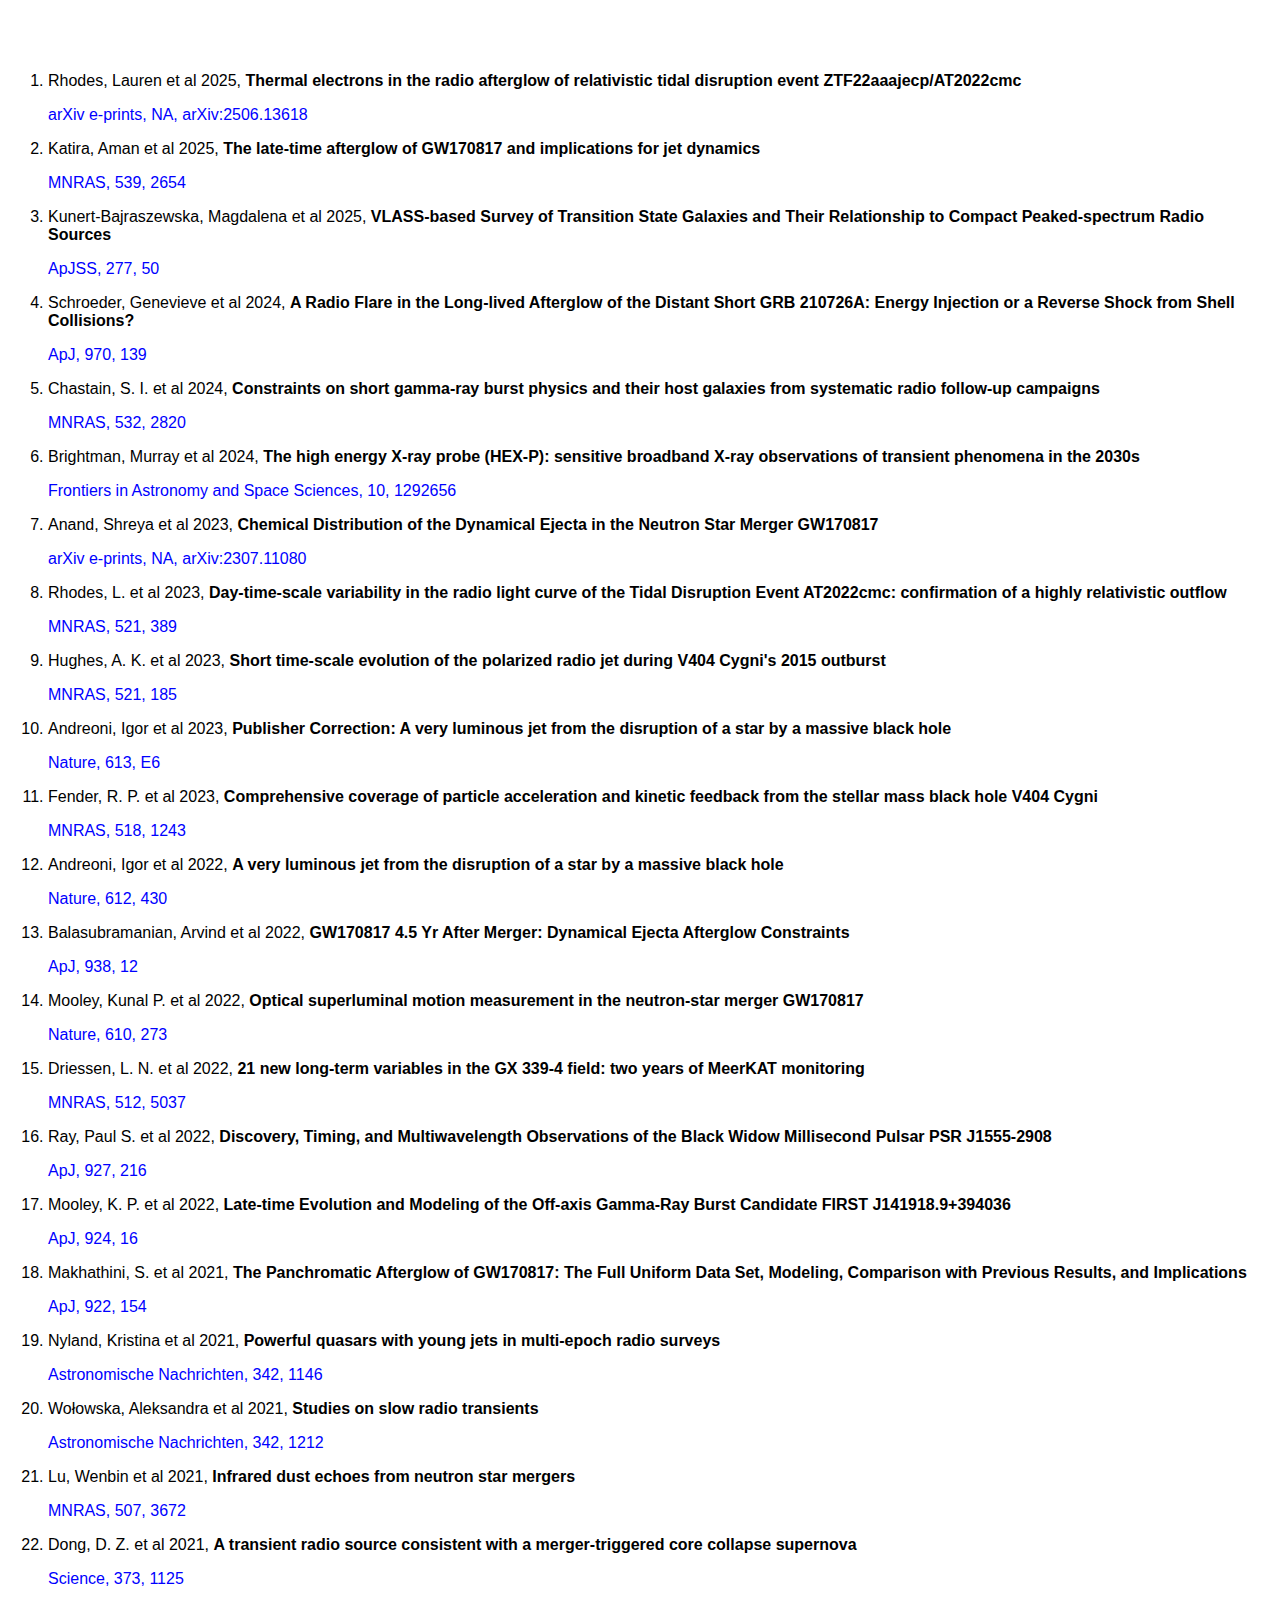
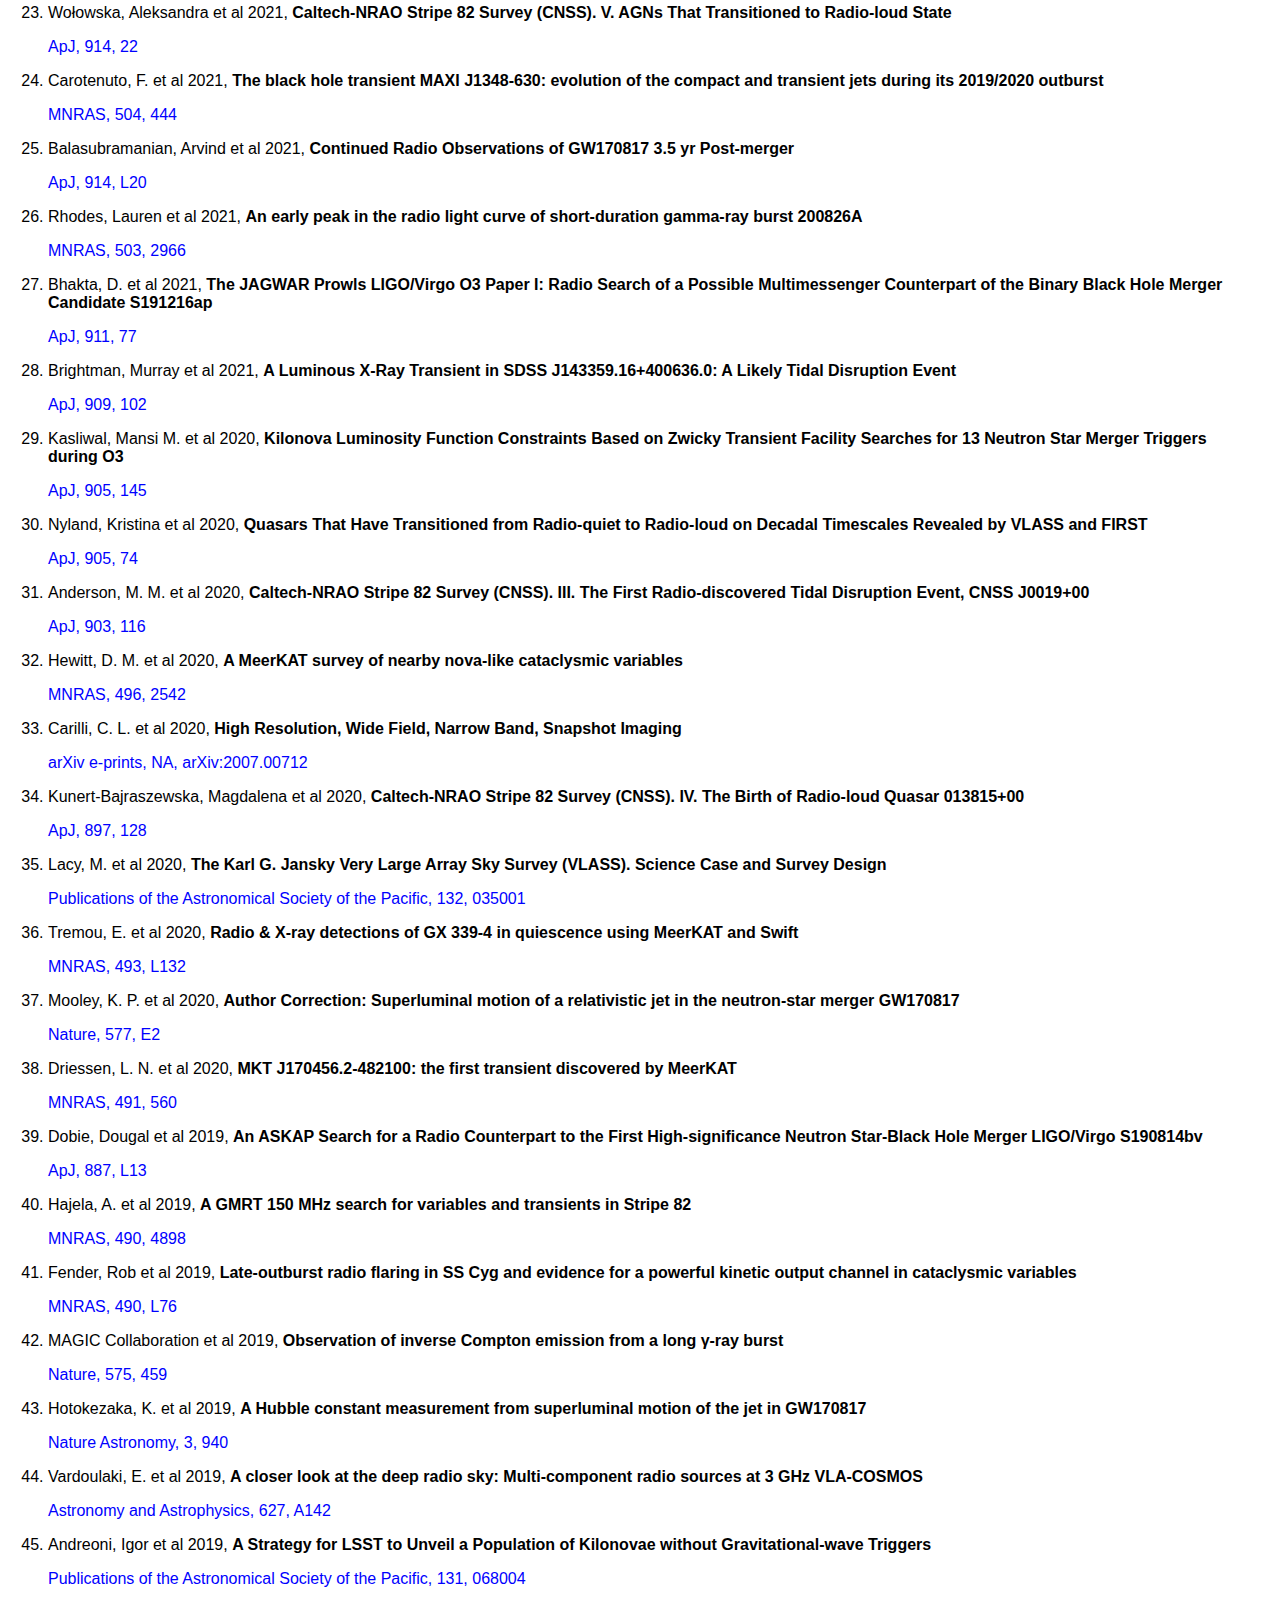
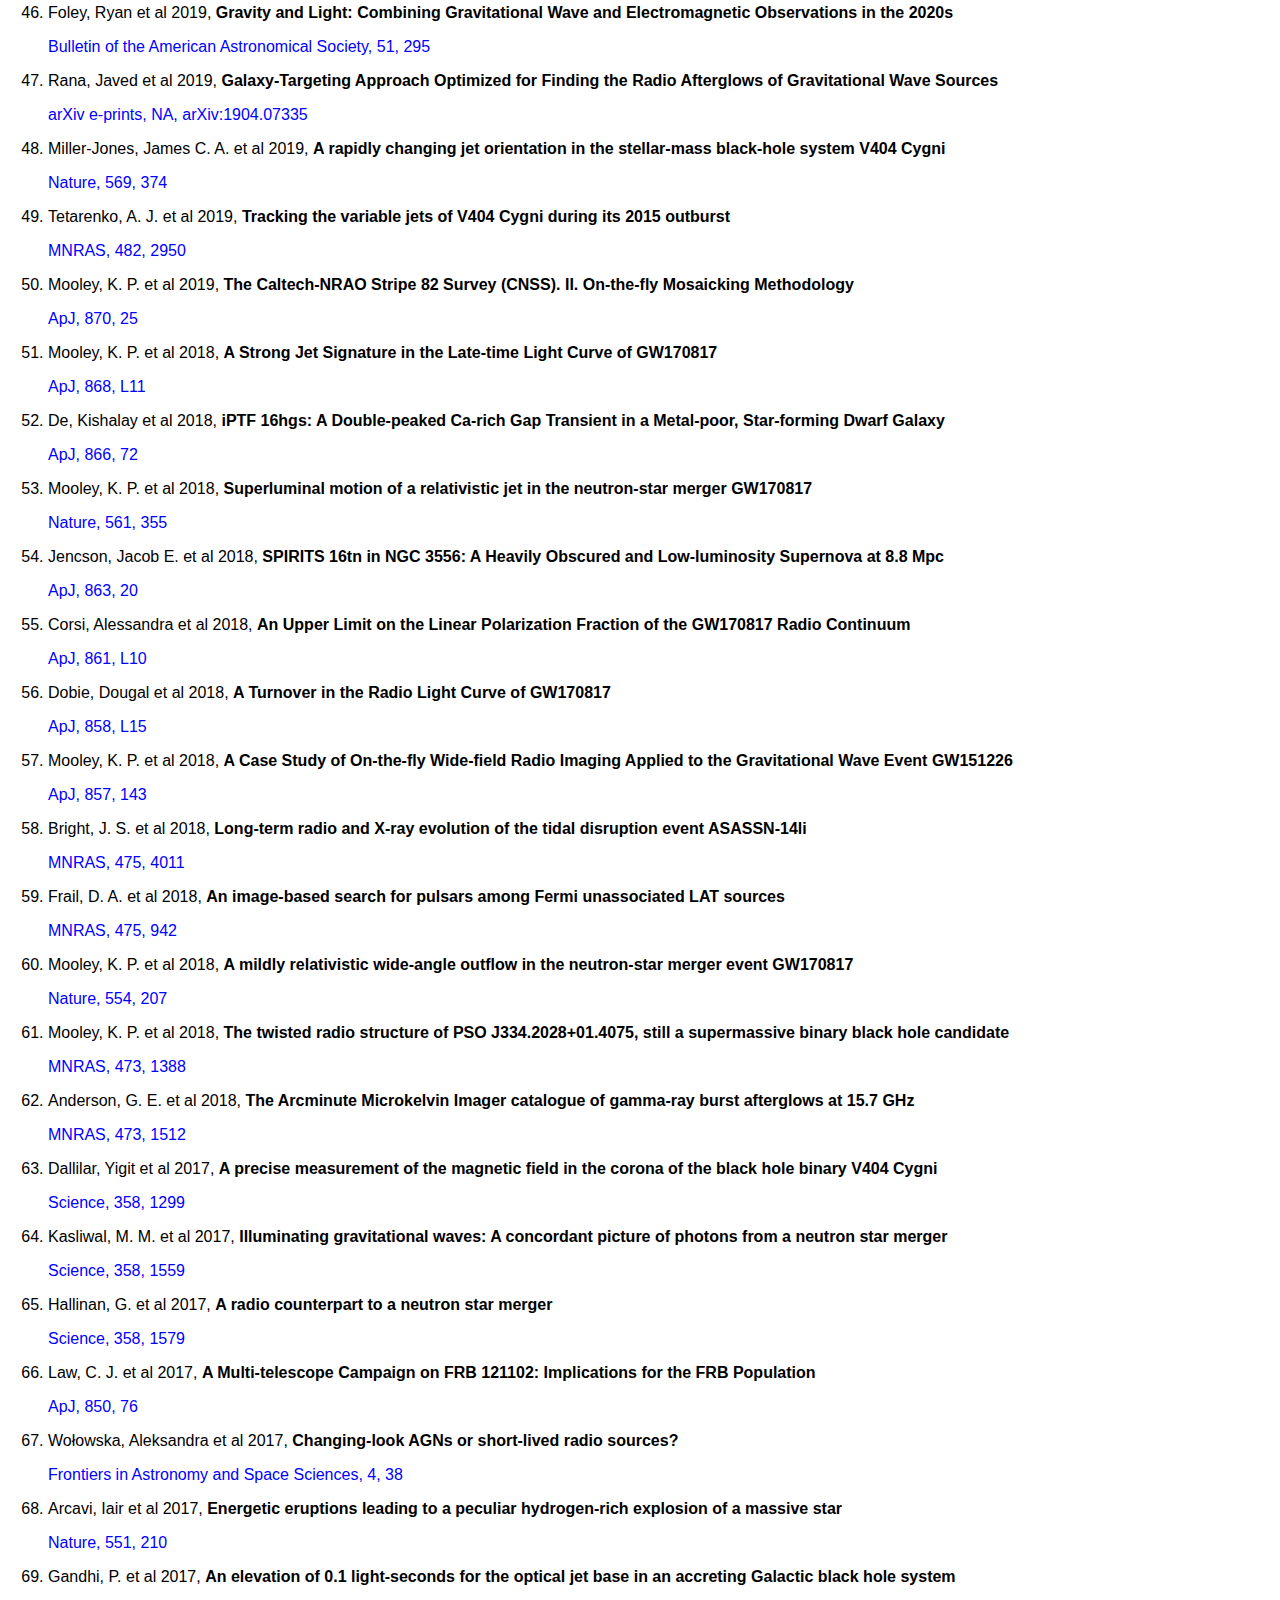
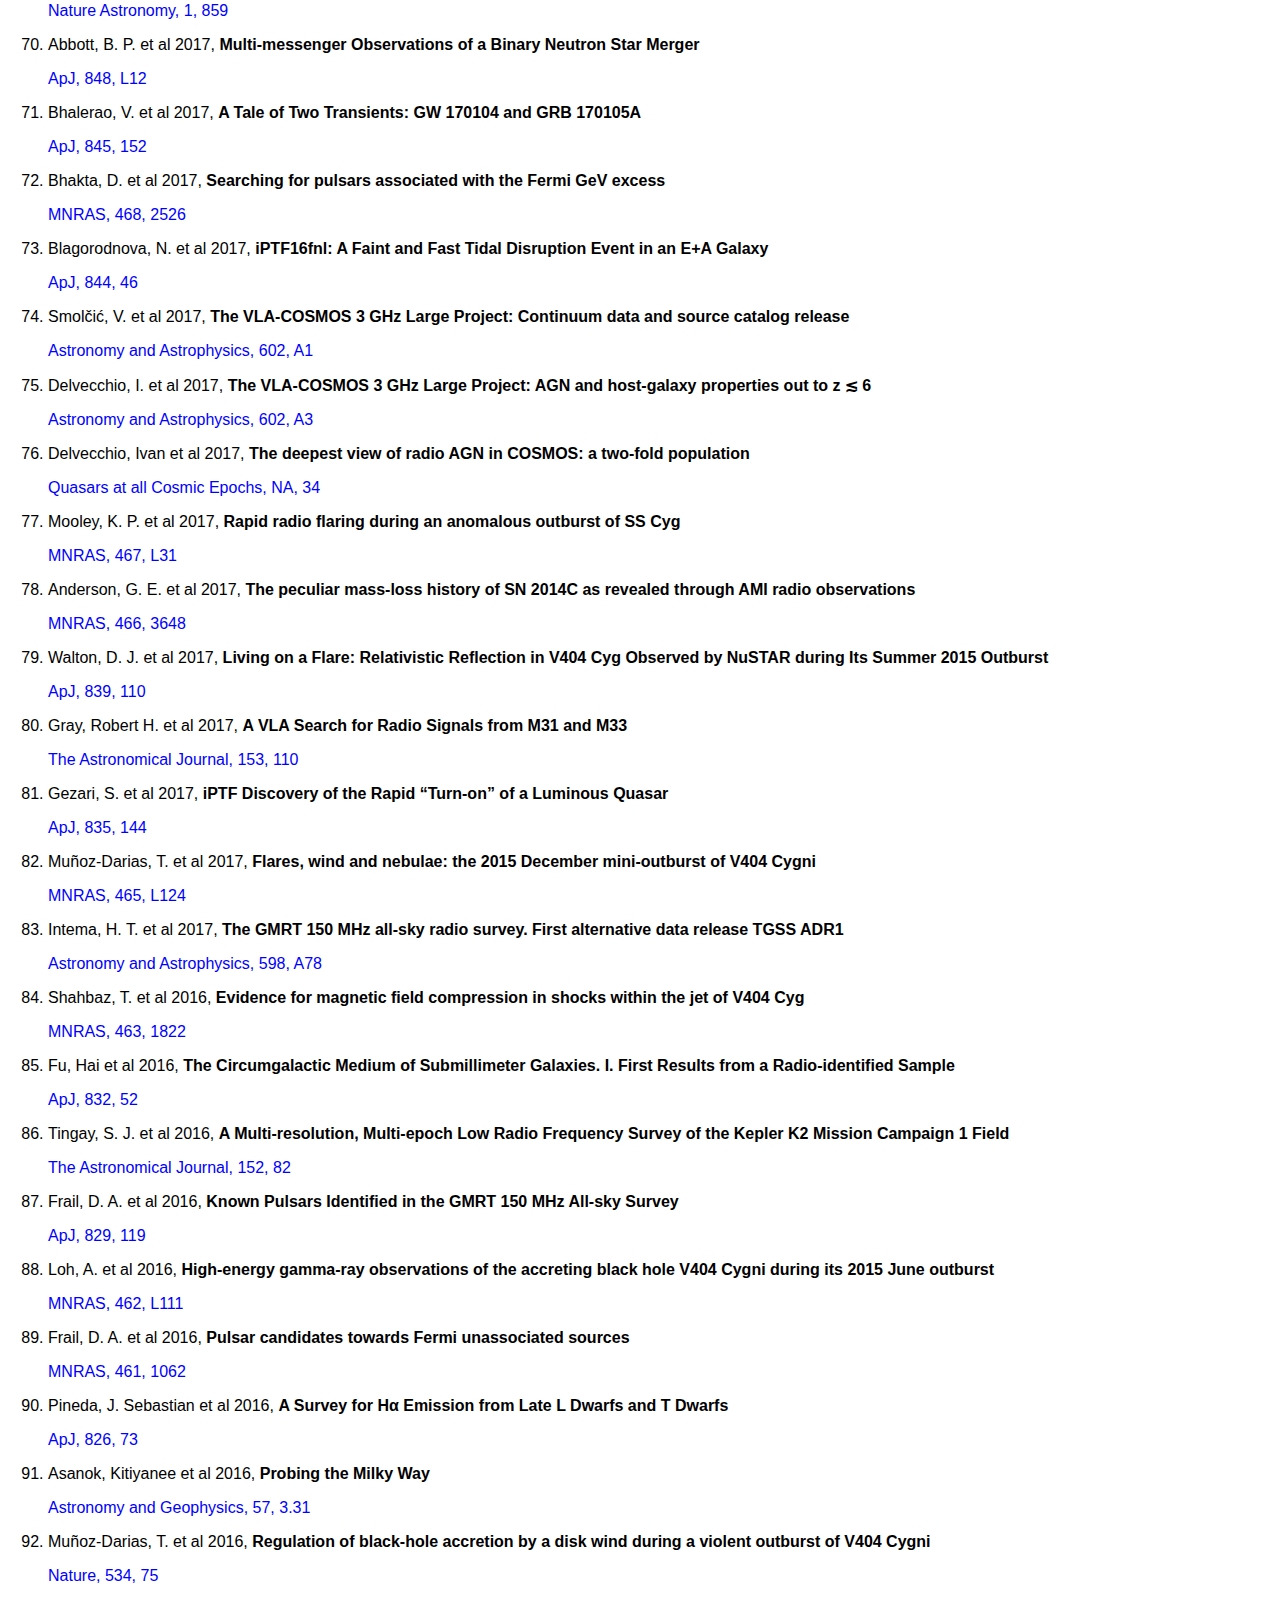
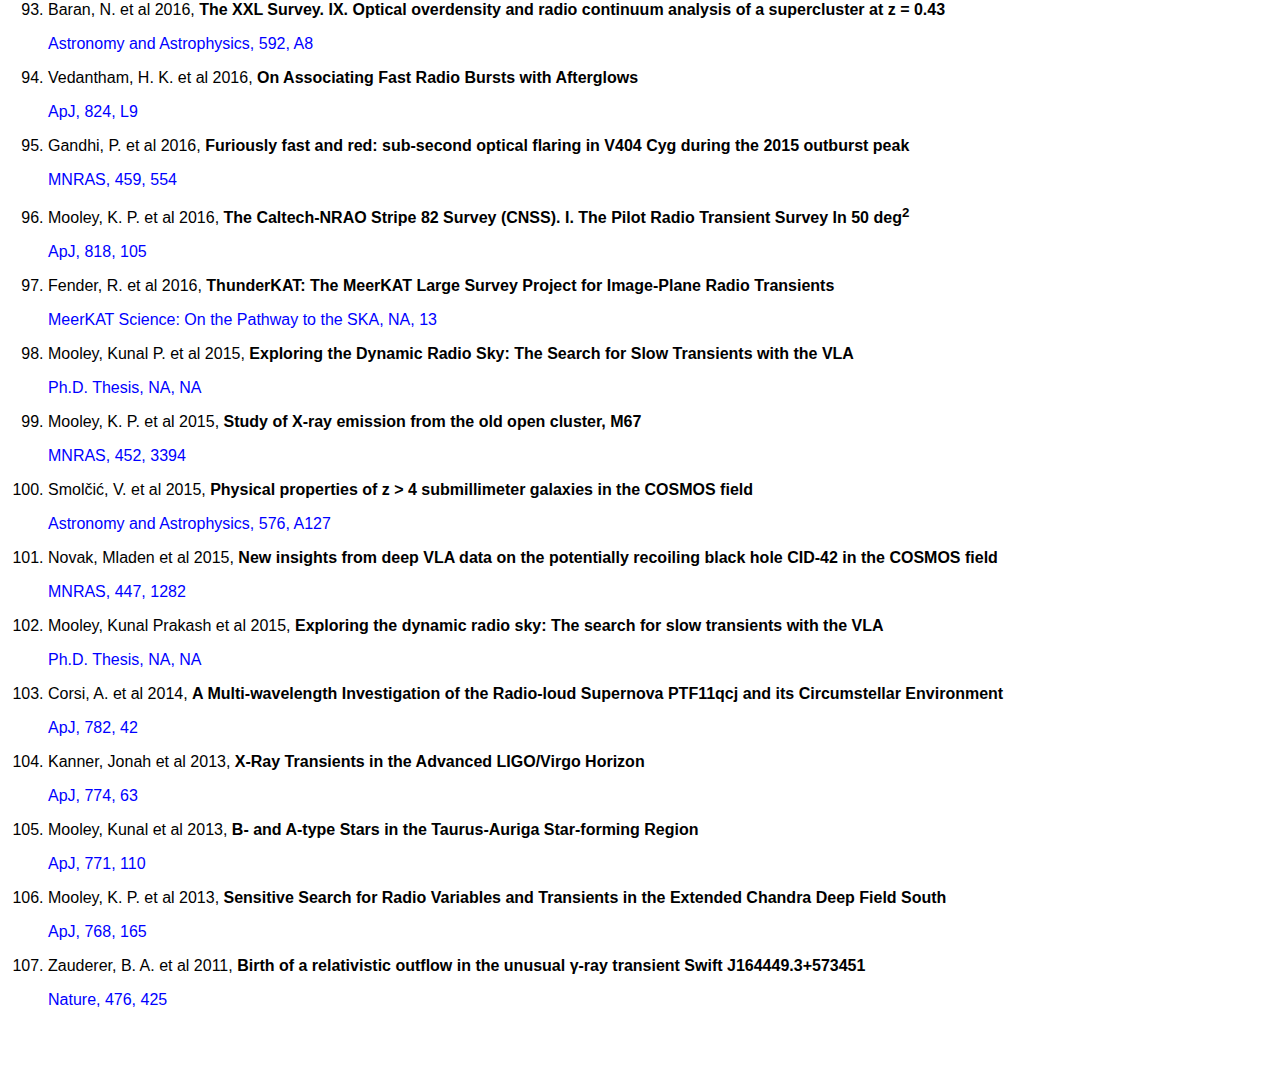
<file: TEST3/index.html>
<!DOCTYPE html>
<html lang="en">
<head>
    <meta charset="UTF-8" />
    <meta name="viewport" content="width=device-width, initial-scale=1.0"/>
    <title>Mooley Publications</title>
    <style>
        body {
            font-family: Arial, sans-serif;
            background-color: #ffffff;
            margin: 0;
            padding: 0;
        }

        .container {
            /* max-width: 80%;  */
            margin: 2rem auto;
            padding: 1.5rem;
        }

        p {
            margin-bottom: 1rem;
        }

        a {
            text-decoration: none;
            color: blue;
        }

        a:hover {
            text-decoration: underline;
            font-style: italic;
            color: green;
        }

        ol.publications-list {
            list-style-type: decimal;
            padding-left: 1.5rem;
        }

        ol.publications-list li {
            margin-bottom: 1rem;
        }

        ol.publications-list li:last-child {
            border-bottom: none;
        }

        @media (max-width: 768px) {
            .container {
                padding: 1rem;
            }
        }
    </style>
</head>
<body>
    <div class="container">
        <section><ol class='publications-list'><li><article><p>Rhodes, Lauren et al 2025, <strong>Thermal electrons in the radio afterglow of relativistic tidal disruption event ZTF22aaajecp/AT2022cmc</strong></p><p><a href='https://ui.adsabs.harvard.edu/abs/2025arXiv250613618R'>arXiv e-prints, NA, arXiv:2506.13618</a></p></article></li><li><article><p>Katira, Aman et al 2025, <strong>The late-time afterglow of GW170817 and implications for jet dynamics</strong></p><p><a href='https://ui.adsabs.harvard.edu/abs/2025MNRAS.539.2654K'>MNRAS, 539, 2654</a></p></article></li><li><article><p>Kunert-Bajraszewska, Magdalena et al 2025, <strong>VLASS-based Survey of Transition State Galaxies and Their Relationship to Compact Peaked-spectrum Radio Sources</strong></p><p><a href='https://ui.adsabs.harvard.edu/abs/2025ApJS..277...50K'>ApJSS, 277, 50</a></p></article></li><li><article><p>Schroeder, Genevieve et al 2024, <strong>A Radio Flare in the Long-lived Afterglow of the Distant Short GRB 210726A: Energy Injection or a Reverse Shock from Shell Collisions?</strong></p><p><a href='https://ui.adsabs.harvard.edu/abs/2024ApJ...970..139S'>ApJ, 970, 139</a></p></article></li><li><article><p>Chastain, S. I. et al 2024, <strong>Constraints on short gamma-ray burst physics and their host galaxies from systematic radio follow-up campaigns</strong></p><p><a href='https://ui.adsabs.harvard.edu/abs/2024MNRAS.532.2820C'>MNRAS, 532, 2820</a></p></article></li><li><article><p>Brightman, Murray et al 2024, <strong>The high energy X-ray probe (HEX-P): sensitive broadband X-ray observations of transient phenomena in the 2030s</strong></p><p><a href='https://ui.adsabs.harvard.edu/abs/2024FrASS..1092656B'>Frontiers in Astronomy and Space Sciences, 10, 1292656</a></p></article></li><li><article><p>Anand, Shreya et al 2023, <strong>Chemical Distribution of the Dynamical Ejecta in the Neutron Star Merger GW170817</strong></p><p><a href='https://ui.adsabs.harvard.edu/abs/2023arXiv230711080A'>arXiv e-prints, NA, arXiv:2307.11080</a></p></article></li><li><article><p>Rhodes, L. et al 2023, <strong>Day-time-scale variability in the radio light curve of the Tidal Disruption Event AT2022cmc: confirmation of a highly relativistic outflow</strong></p><p><a href='https://ui.adsabs.harvard.edu/abs/2023MNRAS.521..389R'>MNRAS, 521, 389</a></p></article></li><li><article><p>Hughes, A. K. et al 2023, <strong>Short time-scale evolution of the polarized radio jet during V404 Cygni's 2015 outburst</strong></p><p><a href='https://ui.adsabs.harvard.edu/abs/2023MNRAS.521..185H'>MNRAS, 521, 185</a></p></article></li><li><article><p>Andreoni, Igor et al 2023, <strong>Publisher Correction: A very luminous jet from the disruption of a star by a massive black hole</strong></p><p><a href='https://ui.adsabs.harvard.edu/abs/2023Natur.613E...6A'>Nature, 613, E6</a></p></article></li><li><article><p>Fender, R. P. et al 2023, <strong>Comprehensive coverage of particle acceleration and kinetic feedback from the stellar mass black hole V404 Cygni</strong></p><p><a href='https://ui.adsabs.harvard.edu/abs/2023MNRAS.518.1243F'>MNRAS, 518, 1243</a></p></article></li><li><article><p>Andreoni, Igor et al 2022, <strong>A very luminous jet from the disruption of a star by a massive black hole</strong></p><p><a href='https://ui.adsabs.harvard.edu/abs/2022Natur.612..430A'>Nature, 612, 430</a></p></article></li><li><article><p>Balasubramanian, Arvind et al 2022, <strong>GW170817 4.5 Yr After Merger: Dynamical Ejecta Afterglow Constraints</strong></p><p><a href='https://ui.adsabs.harvard.edu/abs/2022ApJ...938...12B'>ApJ, 938, 12</a></p></article></li><li><article><p>Mooley, Kunal P. et al 2022, <strong>Optical superluminal motion measurement in the neutron-star merger GW170817</strong></p><p><a href='https://ui.adsabs.harvard.edu/abs/2022Natur.610..273M'>Nature, 610, 273</a></p></article></li><li><article><p>Driessen, L. N. et al 2022, <strong>21 new long-term variables in the GX 339-4 field: two years of MeerKAT monitoring</strong></p><p><a href='https://ui.adsabs.harvard.edu/abs/2022MNRAS.512.5037D'>MNRAS, 512, 5037</a></p></article></li><li><article><p>Ray, Paul S. et al 2022, <strong>Discovery, Timing, and Multiwavelength Observations of the Black Widow Millisecond Pulsar PSR J1555-2908</strong></p><p><a href='https://ui.adsabs.harvard.edu/abs/2022ApJ...927..216R'>ApJ, 927, 216</a></p></article></li><li><article><p>Mooley, K. P. et al 2022, <strong>Late-time Evolution and Modeling of the Off-axis Gamma-Ray Burst Candidate FIRST J141918.9+394036</strong></p><p><a href='https://ui.adsabs.harvard.edu/abs/2022ApJ...924...16M'>ApJ, 924, 16</a></p></article></li><li><article><p>Makhathini, S. et al 2021, <strong>The Panchromatic Afterglow of GW170817: The Full Uniform Data Set, Modeling, Comparison with Previous Results, and Implications</strong></p><p><a href='https://ui.adsabs.harvard.edu/abs/2021ApJ...922..154M'>ApJ, 922, 154</a></p></article></li><li><article><p>Nyland, Kristina et al 2021, <strong>Powerful quasars with young jets in multi‑epoch radio surveys</strong></p><p><a href='https://ui.adsabs.harvard.edu/abs/2021AN....342.1146N'>Astronomische Nachrichten, 342, 1146</a></p></article></li><li><article><p>Wołowska, Aleksandra et al 2021, <strong>Studies on slow radio transients</strong></p><p><a href='https://ui.adsabs.harvard.edu/abs/2021AN....342.1212W'>Astronomische Nachrichten, 342, 1212</a></p></article></li><li><article><p>Lu, Wenbin et al 2021, <strong>Infrared dust echoes from neutron star mergers</strong></p><p><a href='https://ui.adsabs.harvard.edu/abs/2021MNRAS.507.3672L'>MNRAS, 507, 3672</a></p></article></li><li><article><p>Dong, D. Z. et al 2021, <strong>A transient radio source consistent with a merger-triggered core collapse supernova</strong></p><p><a href='https://ui.adsabs.harvard.edu/abs/2021Sci...373.1125D'>Science, 373, 1125</a></p></article></li><li><article><p>Wołowska, Aleksandra et al 2021, <strong>Caltech-NRAO Stripe 82 Survey (CNSS). V. AGNs That Transitioned to Radio-loud State</strong></p><p><a href='https://ui.adsabs.harvard.edu/abs/2021ApJ...914...22W'>ApJ, 914, 22</a></p></article></li><li><article><p>Carotenuto, F. et al 2021, <strong>The black hole transient MAXI J1348-630: evolution of the compact and transient jets during its 2019/2020 outburst</strong></p><p><a href='https://ui.adsabs.harvard.edu/abs/2021MNRAS.504..444C'>MNRAS, 504, 444</a></p></article></li><li><article><p>Balasubramanian, Arvind et al 2021, <strong>Continued Radio Observations of GW170817 3.5 yr Post-merger</strong></p><p><a href='https://ui.adsabs.harvard.edu/abs/2021ApJ...914L..20B'>ApJ, 914, L20</a></p></article></li><li><article><p>Rhodes, Lauren et al 2021, <strong>An early peak in the radio light curve of short-duration gamma-ray burst 200826A</strong></p><p><a href='https://ui.adsabs.harvard.edu/abs/2021MNRAS.503.2966R'>MNRAS, 503, 2966</a></p></article></li><li><article><p>Bhakta, D. et al 2021, <strong>The JAGWAR Prowls LIGO/Virgo O3 Paper I: Radio Search of a Possible Multimessenger Counterpart of the Binary Black Hole Merger Candidate S191216ap</strong></p><p><a href='https://ui.adsabs.harvard.edu/abs/2021ApJ...911...77B'>ApJ, 911, 77</a></p></article></li><li><article><p>Brightman, Murray et al 2021, <strong>A Luminous X-Ray Transient in SDSS J143359.16+400636.0: A Likely Tidal Disruption Event</strong></p><p><a href='https://ui.adsabs.harvard.edu/abs/2021ApJ...909..102B'>ApJ, 909, 102</a></p></article></li><li><article><p>Kasliwal, Mansi M. et al 2020, <strong>Kilonova Luminosity Function Constraints Based on Zwicky Transient Facility Searches for 13 Neutron Star Merger Triggers during O3</strong></p><p><a href='https://ui.adsabs.harvard.edu/abs/2020ApJ...905..145K'>ApJ, 905, 145</a></p></article></li><li><article><p>Nyland, Kristina et al 2020, <strong>Quasars That Have Transitioned from Radio-quiet to Radio-loud on Decadal Timescales Revealed by VLASS and FIRST</strong></p><p><a href='https://ui.adsabs.harvard.edu/abs/2020ApJ...905...74N'>ApJ, 905, 74</a></p></article></li><li><article><p>Anderson, M. M. et al 2020, <strong>Caltech-NRAO Stripe 82 Survey (CNSS). III. The First Radio-discovered Tidal Disruption Event, CNSS J0019+00</strong></p><p><a href='https://ui.adsabs.harvard.edu/abs/2020ApJ...903..116A'>ApJ, 903, 116</a></p></article></li><li><article><p>Hewitt, D. M. et al 2020, <strong>A MeerKAT survey of nearby nova-like cataclysmic variables</strong></p><p><a href='https://ui.adsabs.harvard.edu/abs/2020MNRAS.496.2542H'>MNRAS, 496, 2542</a></p></article></li><li><article><p>Carilli, C. L. et al 2020, <strong>High Resolution, Wide Field, Narrow Band, Snapshot Imaging</strong></p><p><a href='https://ui.adsabs.harvard.edu/abs/2020arXiv200700712C'>arXiv e-prints, NA, arXiv:2007.00712</a></p></article></li><li><article><p>Kunert-Bajraszewska, Magdalena et al 2020, <strong>Caltech-NRAO Stripe 82 Survey (CNSS). IV. The Birth of Radio-loud Quasar 013815+00</strong></p><p><a href='https://ui.adsabs.harvard.edu/abs/2020ApJ...897..128K'>ApJ, 897, 128</a></p></article></li><li><article><p>Lacy, M. et al 2020, <strong>The Karl G. Jansky Very Large Array Sky Survey (VLASS). Science Case and Survey Design</strong></p><p><a href='https://ui.adsabs.harvard.edu/abs/2020PASP..132c5001L'>Publications of the Astronomical Society of the Pacific, 132, 035001</a></p></article></li><li><article><p>Tremou, E. et al 2020, <strong>Radio &amp; X-ray detections of GX 339-4 in quiescence using MeerKAT and Swift</strong></p><p><a href='https://ui.adsabs.harvard.edu/abs/2020MNRAS.493L.132T'>MNRAS, 493, L132</a></p></article></li><li><article><p>Mooley, K. P. et al 2020, <strong>Author Correction: Superluminal motion of a relativistic jet in the neutron-star merger GW170817</strong></p><p><a href='https://ui.adsabs.harvard.edu/abs/2020Natur.577E...2M'>Nature, 577, E2</a></p></article></li><li><article><p>Driessen, L. N. et al 2020, <strong>MKT J170456.2-482100: the first transient discovered by MeerKAT</strong></p><p><a href='https://ui.adsabs.harvard.edu/abs/2020MNRAS.491..560D'>MNRAS, 491, 560</a></p></article></li><li><article><p>Dobie, Dougal et al 2019, <strong>An ASKAP Search for a Radio Counterpart to the First High-significance Neutron Star-Black Hole Merger LIGO/Virgo S190814bv</strong></p><p><a href='https://ui.adsabs.harvard.edu/abs/2019ApJ...887L..13D'>ApJ, 887, L13</a></p></article></li><li><article><p>Hajela, A. et al 2019, <strong>A GMRT 150 MHz search for variables and transients in Stripe 82</strong></p><p><a href='https://ui.adsabs.harvard.edu/abs/2019MNRAS.490.4898H'>MNRAS, 490, 4898</a></p></article></li><li><article><p>Fender, Rob et al 2019, <strong>Late-outburst radio flaring in SS Cyg and evidence for a powerful kinetic output channel in cataclysmic variables</strong></p><p><a href='https://ui.adsabs.harvard.edu/abs/2019MNRAS.490L..76F'>MNRAS, 490, L76</a></p></article></li><li><article><p>MAGIC Collaboration et al 2019, <strong>Observation of inverse Compton emission from a long γ-ray burst</strong></p><p><a href='https://ui.adsabs.harvard.edu/abs/2019Natur.575..459M'>Nature, 575, 459</a></p></article></li><li><article><p>Hotokezaka, K. et al 2019, <strong>A Hubble constant measurement from superluminal motion of the jet in GW170817</strong></p><p><a href='https://ui.adsabs.harvard.edu/abs/2019NatAs...3..940H'>Nature Astronomy, 3, 940</a></p></article></li><li><article><p>Vardoulaki, E. et al 2019, <strong>A closer look at the deep radio sky: Multi-component radio sources at 3 GHz VLA-COSMOS</strong></p><p><a href='https://ui.adsabs.harvard.edu/abs/2019A&A...627A.142V'>Astronomy and Astrophysics, 627, A142</a></p></article></li><li><article><p>Andreoni, Igor et al 2019, <strong>A Strategy for LSST to Unveil a Population of Kilonovae without Gravitational-wave Triggers</strong></p><p><a href='https://ui.adsabs.harvard.edu/abs/2019PASP..131f8004A'>Publications of the Astronomical Society of the Pacific, 131, 068004</a></p></article></li><li><article><p>Foley, Ryan et al 2019, <strong>Gravity and Light: Combining Gravitational Wave and Electromagnetic Observations in the 2020s</strong></p><p><a href='https://ui.adsabs.harvard.edu/abs/2019BAAS...51c.295F'>Bulletin of the American Astronomical Society, 51, 295</a></p></article></li><li><article><p>Rana, Javed et al 2019, <strong>Galaxy-Targeting Approach Optimized for Finding the Radio Afterglows of Gravitational Wave Sources</strong></p><p><a href='https://ui.adsabs.harvard.edu/abs/2019arXiv190407335R'>arXiv e-prints, NA, arXiv:1904.07335</a></p></article></li><li><article><p>Miller-Jones, James C. A. et al 2019, <strong>A rapidly changing jet orientation in the stellar-mass black-hole system V404 Cygni</strong></p><p><a href='https://ui.adsabs.harvard.edu/abs/2019Natur.569..374M'>Nature, 569, 374</a></p></article></li><li><article><p>Tetarenko, A. J. et al 2019, <strong>Tracking the variable jets of V404 Cygni during its 2015 outburst</strong></p><p><a href='https://ui.adsabs.harvard.edu/abs/2019MNRAS.482.2950T'>MNRAS, 482, 2950</a></p></article></li><li><article><p>Mooley, K. P. et al 2019, <strong>The Caltech-NRAO Stripe 82 Survey (CNSS). II. On-the-fly Mosaicking Methodology</strong></p><p><a href='https://ui.adsabs.harvard.edu/abs/2019ApJ...870...25M'>ApJ, 870, 25</a></p></article></li><li><article><p>Mooley, K. P. et al 2018, <strong>A Strong Jet Signature in the Late-time Light Curve of GW170817</strong></p><p><a href='https://ui.adsabs.harvard.edu/abs/2018ApJ...868L..11M'>ApJ, 868, L11</a></p></article></li><li><article><p>De, Kishalay et al 2018, <strong>iPTF 16hgs: A Double-peaked Ca-rich Gap Transient in a Metal-poor, Star-forming Dwarf Galaxy</strong></p><p><a href='https://ui.adsabs.harvard.edu/abs/2018ApJ...866...72D'>ApJ, 866, 72</a></p></article></li><li><article><p>Mooley, K. P. et al 2018, <strong>Superluminal motion of a relativistic jet in the neutron-star merger GW170817</strong></p><p><a href='https://ui.adsabs.harvard.edu/abs/2018Natur.561..355M'>Nature, 561, 355</a></p></article></li><li><article><p>Jencson, Jacob E. et al 2018, <strong>SPIRITS 16tn in NGC 3556: A Heavily Obscured and Low-luminosity Supernova at 8.8 Mpc</strong></p><p><a href='https://ui.adsabs.harvard.edu/abs/2018ApJ...863...20J'>ApJ, 863, 20</a></p></article></li><li><article><p>Corsi, Alessandra et al 2018, <strong>An Upper Limit on the Linear Polarization Fraction of the GW170817 Radio Continuum</strong></p><p><a href='https://ui.adsabs.harvard.edu/abs/2018ApJ...861L..10C'>ApJ, 861, L10</a></p></article></li><li><article><p>Dobie, Dougal et al 2018, <strong>A Turnover in the Radio Light Curve of GW170817</strong></p><p><a href='https://ui.adsabs.harvard.edu/abs/2018ApJ...858L..15D'>ApJ, 858, L15</a></p></article></li><li><article><p>Mooley, K. P. et al 2018, <strong>A Case Study of On-the-fly Wide-field Radio Imaging Applied to the Gravitational Wave Event GW151226</strong></p><p><a href='https://ui.adsabs.harvard.edu/abs/2018ApJ...857..143M'>ApJ, 857, 143</a></p></article></li><li><article><p>Bright, J. S. et al 2018, <strong>Long-term radio and X-ray evolution of the tidal disruption event ASASSN-14li</strong></p><p><a href='https://ui.adsabs.harvard.edu/abs/2018MNRAS.475.4011B'>MNRAS, 475, 4011</a></p></article></li><li><article><p>Frail, D. A. et al 2018, <strong>An image-based search for pulsars among Fermi unassociated LAT sources</strong></p><p><a href='https://ui.adsabs.harvard.edu/abs/2018MNRAS.475..942F'>MNRAS, 475, 942</a></p></article></li><li><article><p>Mooley, K. P. et al 2018, <strong>A mildly relativistic wide-angle outflow in the neutron-star merger event GW170817</strong></p><p><a href='https://ui.adsabs.harvard.edu/abs/2018Natur.554..207M'>Nature, 554, 207</a></p></article></li><li><article><p>Mooley, K. P. et al 2018, <strong>The twisted radio structure of PSO J334.2028+01.4075, still a supermassive binary black hole candidate</strong></p><p><a href='https://ui.adsabs.harvard.edu/abs/2018MNRAS.473.1388M'>MNRAS, 473, 1388</a></p></article></li><li><article><p>Anderson, G. E. et al 2018, <strong>The Arcminute Microkelvin Imager catalogue of gamma-ray burst afterglows at 15.7 GHz</strong></p><p><a href='https://ui.adsabs.harvard.edu/abs/2018MNRAS.473.1512A'>MNRAS, 473, 1512</a></p></article></li><li><article><p>Dallilar, Yigit et al 2017, <strong>A precise measurement of the magnetic field in the corona of the black hole binary V404 Cygni</strong></p><p><a href='https://ui.adsabs.harvard.edu/abs/2017Sci...358.1299D'>Science, 358, 1299</a></p></article></li><li><article><p>Kasliwal, M. M. et al 2017, <strong>Illuminating gravitational waves: A concordant picture of photons from a neutron star merger</strong></p><p><a href='https://ui.adsabs.harvard.edu/abs/2017Sci...358.1559K'>Science, 358, 1559</a></p></article></li><li><article><p>Hallinan, G. et al 2017, <strong>A radio counterpart to a neutron star merger</strong></p><p><a href='https://ui.adsabs.harvard.edu/abs/2017Sci...358.1579H'>Science, 358, 1579</a></p></article></li><li><article><p>Law, C. J. et al 2017, <strong>A Multi-telescope Campaign on FRB 121102: Implications for the FRB Population</strong></p><p><a href='https://ui.adsabs.harvard.edu/abs/2017ApJ...850...76L'>ApJ, 850, 76</a></p></article></li><li><article><p>Wołowska, Aleksandra et al 2017, <strong>Changing-look AGNs or short-lived radio sources?</strong></p><p><a href='https://ui.adsabs.harvard.edu/abs/2017FrASS...4...38W'>Frontiers in Astronomy and Space Sciences, 4, 38</a></p></article></li><li><article><p>Arcavi, Iair et al 2017, <strong>Energetic eruptions leading to a peculiar hydrogen-rich explosion of a massive star</strong></p><p><a href='https://ui.adsabs.harvard.edu/abs/2017Natur.551..210A'>Nature, 551, 210</a></p></article></li><li><article><p>Gandhi, P. et al 2017, <strong>An elevation of 0.1 light-seconds for the optical jet base in an accreting Galactic black hole system</strong></p><p><a href='https://ui.adsabs.harvard.edu/abs/2017NatAs...1..859G'>Nature Astronomy, 1, 859</a></p></article></li><li><article><p>Abbott, B. P. et al 2017, <strong>Multi-messenger Observations of a Binary Neutron Star Merger</strong></p><p><a href='https://ui.adsabs.harvard.edu/abs/2017ApJ...848L..12A'>ApJ, 848, L12</a></p></article></li><li><article><p>Bhalerao, V. et al 2017, <strong>A Tale of Two Transients: GW 170104 and GRB 170105A</strong></p><p><a href='https://ui.adsabs.harvard.edu/abs/2017ApJ...845..152B'>ApJ, 845, 152</a></p></article></li><li><article><p>Bhakta, D. et al 2017, <strong>Searching for pulsars associated with the Fermi GeV excess</strong></p><p><a href='https://ui.adsabs.harvard.edu/abs/2017MNRAS.468.2526B'>MNRAS, 468, 2526</a></p></article></li><li><article><p>Blagorodnova, N. et al 2017, <strong>iPTF16fnl: A Faint and Fast Tidal Disruption Event in an E+A Galaxy</strong></p><p><a href='https://ui.adsabs.harvard.edu/abs/2017ApJ...844...46B'>ApJ, 844, 46</a></p></article></li><li><article><p>Smolčić, V. et al 2017, <strong>The VLA-COSMOS 3 GHz Large Project: Continuum data and source catalog release</strong></p><p><a href='https://ui.adsabs.harvard.edu/abs/2017A&A...602A...1S'>Astronomy and Astrophysics, 602, A1</a></p></article></li><li><article><p>Delvecchio, I. et al 2017, <strong>The VLA-COSMOS 3 GHz Large Project: AGN and host-galaxy properties out to z ≲ 6</strong></p><p><a href='https://ui.adsabs.harvard.edu/abs/2017A&A...602A...3D'>Astronomy and Astrophysics, 602, A3</a></p></article></li><li><article><p>Delvecchio, Ivan et al 2017, <strong>The deepest view of radio AGN in COSMOS: a two-fold population</strong></p><p><a href='https://ui.adsabs.harvard.edu/abs/2017qace.confE..34D'>Quasars at all Cosmic Epochs, NA, 34</a></p></article></li><li><article><p>Mooley, K. P. et al 2017, <strong>Rapid radio flaring during an anomalous outburst of SS Cyg</strong></p><p><a href='https://ui.adsabs.harvard.edu/abs/2017MNRAS.467L..31M'>MNRAS, 467, L31</a></p></article></li><li><article><p>Anderson, G. E. et al 2017, <strong>The peculiar mass-loss history of SN 2014C as revealed through AMI radio observations</strong></p><p><a href='https://ui.adsabs.harvard.edu/abs/2017MNRAS.466.3648A'>MNRAS, 466, 3648</a></p></article></li><li><article><p>Walton, D. J. et al 2017, <strong>Living on a Flare: Relativistic Reflection in V404 Cyg Observed by NuSTAR during Its Summer 2015 Outburst</strong></p><p><a href='https://ui.adsabs.harvard.edu/abs/2017ApJ...839..110W'>ApJ, 839, 110</a></p></article></li><li><article><p>Gray, Robert H. et al 2017, <strong>A VLA Search for Radio Signals from M31 and M33</strong></p><p><a href='https://ui.adsabs.harvard.edu/abs/2017AJ....153..110G'>The Astronomical Journal, 153, 110</a></p></article></li><li><article><p>Gezari, S. et al 2017, <strong>iPTF Discovery of the Rapid “Turn-on” of a Luminous Quasar</strong></p><p><a href='https://ui.adsabs.harvard.edu/abs/2017ApJ...835..144G'>ApJ, 835, 144</a></p></article></li><li><article><p>Muñoz-Darias, T. et al 2017, <strong>Flares, wind and nebulae: the 2015 December mini-outburst of V404 Cygni</strong></p><p><a href='https://ui.adsabs.harvard.edu/abs/2017MNRAS.465L.124M'>MNRAS, 465, L124</a></p></article></li><li><article><p>Intema, H. T. et al 2017, <strong>The GMRT 150 MHz all-sky radio survey. First alternative data release TGSS ADR1</strong></p><p><a href='https://ui.adsabs.harvard.edu/abs/2017A&A...598A..78I'>Astronomy and Astrophysics, 598, A78</a></p></article></li><li><article><p>Shahbaz, T. et al 2016, <strong>Evidence for magnetic field compression in shocks within the jet of V404 Cyg</strong></p><p><a href='https://ui.adsabs.harvard.edu/abs/2016MNRAS.463.1822S'>MNRAS, 463, 1822</a></p></article></li><li><article><p>Fu, Hai et al 2016, <strong>The Circumgalactic Medium of Submillimeter Galaxies. I. First Results from a Radio-identified Sample</strong></p><p><a href='https://ui.adsabs.harvard.edu/abs/2016ApJ...832...52F'>ApJ, 832, 52</a></p></article></li><li><article><p>Tingay, S. J. et al 2016, <strong>A Multi-resolution, Multi-epoch Low Radio Frequency Survey of the Kepler K2 Mission Campaign 1 Field</strong></p><p><a href='https://ui.adsabs.harvard.edu/abs/2016AJ....152...82T'>The Astronomical Journal, 152, 82</a></p></article></li><li><article><p>Frail, D. A. et al 2016, <strong>Known Pulsars Identified in the GMRT 150 MHz All-sky Survey</strong></p><p><a href='https://ui.adsabs.harvard.edu/abs/2016ApJ...829..119F'>ApJ, 829, 119</a></p></article></li><li><article><p>Loh, A. et al 2016, <strong>High-energy gamma-ray observations of the accreting black hole V404 Cygni during its 2015 June outburst</strong></p><p><a href='https://ui.adsabs.harvard.edu/abs/2016MNRAS.462L.111L'>MNRAS, 462, L111</a></p></article></li><li><article><p>Frail, D. A. et al 2016, <strong>Pulsar candidates towards Fermi unassociated sources</strong></p><p><a href='https://ui.adsabs.harvard.edu/abs/2016MNRAS.461.1062F'>MNRAS, 461, 1062</a></p></article></li><li><article><p>Pineda, J. Sebastian et al 2016, <strong>A Survey for Hα Emission from Late L Dwarfs and T Dwarfs</strong></p><p><a href='https://ui.adsabs.harvard.edu/abs/2016ApJ...826...73P'>ApJ, 826, 73</a></p></article></li><li><article><p>Asanok, Kitiyanee et al 2016, <strong>Probing the Milky Way</strong></p><p><a href='https://ui.adsabs.harvard.edu/abs/2016A&G....57c3.31A'>Astronomy and Geophysics, 57, 3.31</a></p></article></li><li><article><p>Muñoz-Darias, T. et al 2016, <strong>Regulation of black-hole accretion by a disk wind during a violent outburst of V404 Cygni</strong></p><p><a href='https://ui.adsabs.harvard.edu/abs/2016Natur.534...75M'>Nature, 534, 75</a></p></article></li><li><article><p>Baran, N. et al 2016, <strong>The XXL Survey. IX. Optical overdensity and radio continuum analysis of a supercluster at z = 0.43</strong></p><p><a href='https://ui.adsabs.harvard.edu/abs/2016A&A...592A...8B'>Astronomy and Astrophysics, 592, A8</a></p></article></li><li><article><p>Vedantham, H. K. et al 2016, <strong>On Associating Fast Radio Bursts with Afterglows</strong></p><p><a href='https://ui.adsabs.harvard.edu/abs/2016ApJ...824L...9V'>ApJ, 824, L9</a></p></article></li><li><article><p>Gandhi, P. et al 2016, <strong>Furiously fast and red: sub-second optical flaring in V404 Cyg during the 2015 outburst peak</strong></p><p><a href='https://ui.adsabs.harvard.edu/abs/2016MNRAS.459..554G'>MNRAS, 459, 554</a></p></article></li><li><article><p>Mooley, K. P. et al 2016, <strong>The Caltech-NRAO Stripe 82 Survey (CNSS). I. The Pilot Radio Transient Survey In 50 deg<SUP>2</SUP></strong></p><p><a href='https://ui.adsabs.harvard.edu/abs/2016ApJ...818..105M'>ApJ, 818, 105</a></p></article></li><li><article><p>Fender, R. et al 2016, <strong>ThunderKAT: The MeerKAT Large Survey Project for Image-Plane Radio Transients</strong></p><p><a href='https://ui.adsabs.harvard.edu/abs/2016mks..confE..13F'>MeerKAT Science: On the Pathway to the SKA, NA, 13</a></p></article></li><li><article><p>Mooley, Kunal P. et al 2015, <strong>Exploring the Dynamic Radio Sky: The Search for Slow Transients with the VLA</strong></p><p><a href='https://ui.adsabs.harvard.edu/abs/2015PhDT........59M'>Ph.D. Thesis, NA, NA</a></p></article></li><li><article><p>Mooley, K. P. et al 2015, <strong>Study of X-ray emission from the old open cluster, M67</strong></p><p><a href='https://ui.adsabs.harvard.edu/abs/2015MNRAS.452.3394M'>MNRAS, 452, 3394</a></p></article></li><li><article><p>Smolčić, V. et al 2015, <strong>Physical properties of z &gt; 4 submillimeter galaxies in the COSMOS field</strong></p><p><a href='https://ui.adsabs.harvard.edu/abs/2015A&A...576A.127S'>Astronomy and Astrophysics, 576, A127</a></p></article></li><li><article><p>Novak, Mladen et al 2015, <strong>New insights from deep VLA data on the potentially recoiling black hole CID-42 in the COSMOS field</strong></p><p><a href='https://ui.adsabs.harvard.edu/abs/2015MNRAS.447.1282N'>MNRAS, 447, 1282</a></p></article></li><li><article><p>Mooley, Kunal Prakash et al 2015, <strong>Exploring the dynamic radio sky: The search for slow transients with the VLA</strong></p><p><a href='https://ui.adsabs.harvard.edu/abs/2015PhDT.......480M'>Ph.D. Thesis, NA, NA</a></p></article></li><li><article><p>Corsi, A. et al 2014, <strong>A Multi-wavelength Investigation of the Radio-loud Supernova PTF11qcj and its Circumstellar Environment</strong></p><p><a href='https://ui.adsabs.harvard.edu/abs/2014ApJ...782...42C'>ApJ, 782, 42</a></p></article></li><li><article><p>Kanner, Jonah et al 2013, <strong>X-Ray Transients in the Advanced LIGO/Virgo Horizon</strong></p><p><a href='https://ui.adsabs.harvard.edu/abs/2013ApJ...774...63K'>ApJ, 774, 63</a></p></article></li><li><article><p>Mooley, Kunal et al 2013, <strong>B- and A-type Stars in the Taurus-Auriga Star-forming Region</strong></p><p><a href='https://ui.adsabs.harvard.edu/abs/2013ApJ...771..110M'>ApJ, 771, 110</a></p></article></li><li><article><p>Mooley, K. P. et al 2013, <strong>Sensitive Search for Radio Variables and Transients in the Extended Chandra Deep Field South</strong></p><p><a href='https://ui.adsabs.harvard.edu/abs/2013ApJ...768..165M'>ApJ, 768, 165</a></p></article></li><li><article><p>Zauderer, B. A. et al 2011, <strong>Birth of a relativistic outflow in the unusual γ-ray transient Swift J164449.3+573451</strong></p><p><a href='https://ui.adsabs.harvard.edu/abs/2011Natur.476..425Z'>Nature, 476, 425</a></p></article></li></ol></section>
    </div>
</body>
</html>
</file>
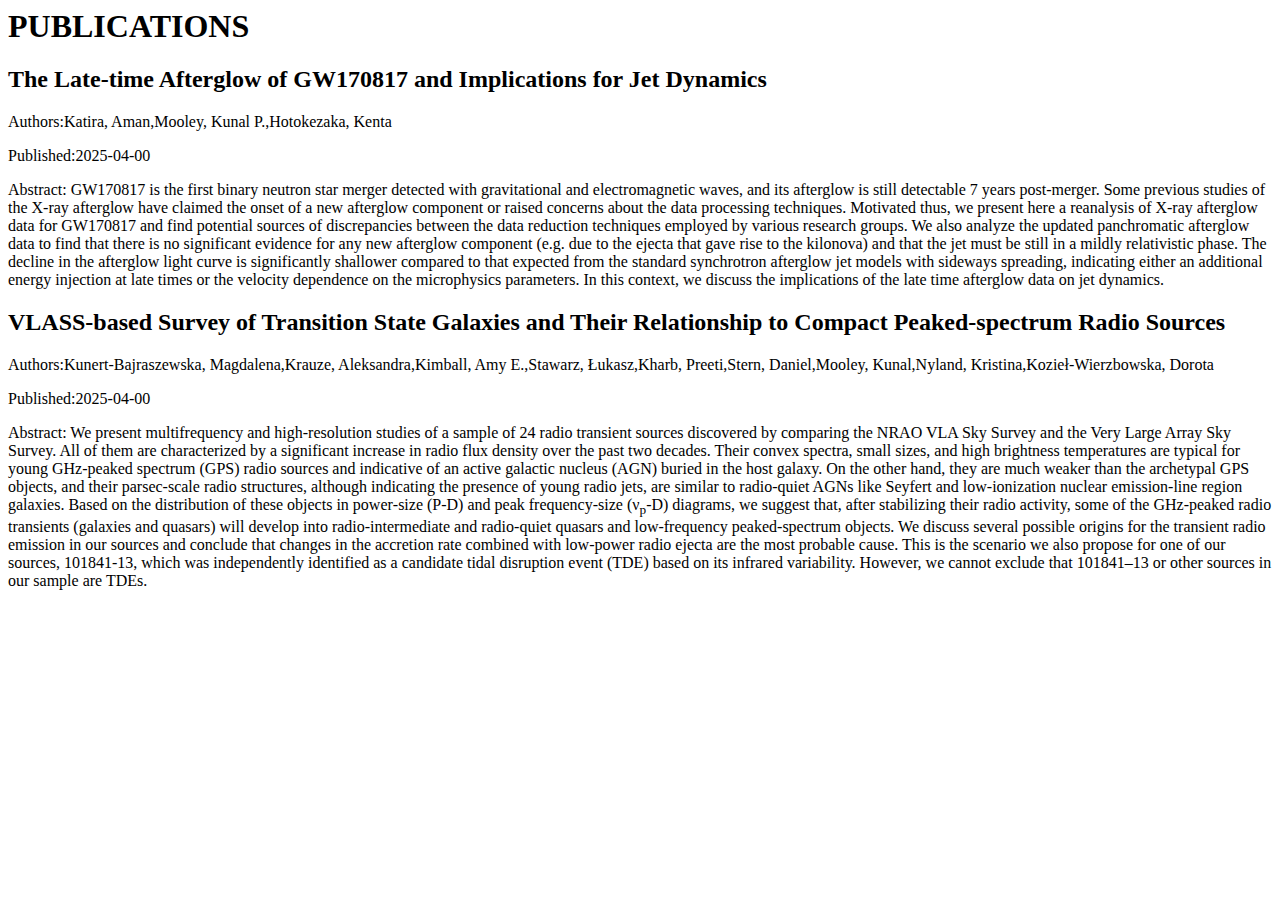
<file: new_website.html>
<html><head><title>WEBPAGE</title></head><body><h1>PUBLICATIONS</h1><h2>The Late-time Afterglow of GW170817 and Implications for Jet Dynamics</h2><p>Authors:Katira, Aman,Mooley, Kunal P.,Hotokezaka, Kenta</p><p>Published:2025-04-00</p><p>Abstract: GW170817 is the first binary neutron star merger detected with gravitational and electromagnetic waves, and its afterglow is still detectable 7 years post-merger. Some previous studies of the X-ray afterglow have claimed the onset of a new afterglow component or raised concerns about the data processing techniques. Motivated thus, we present here a reanalysis of X-ray afterglow data for GW170817 and find potential sources of discrepancies between the data reduction techniques employed by various research groups. We also analyze the updated panchromatic afterglow data to find that there is no significant evidence for any new afterglow component (e.g. due to the ejecta that gave rise to the kilonova) and that the jet must be still in a mildly relativistic phase. The decline in the afterglow light curve is significantly shallower compared to that expected from the standard synchrotron afterglow jet models with sideways spreading, indicating either an additional energy injection at late times or the velocity dependence on the microphysics parameters. In this context, we discuss the implications of the late time afterglow data on jet dynamics.</p><h2>VLASS-based Survey of Transition State Galaxies and Their Relationship to Compact Peaked-spectrum Radio Sources</h2><p>Authors:Kunert-Bajraszewska, Magdalena,Krauze, Aleksandra,Kimball, Amy E.,Stawarz, Łukasz,Kharb, Preeti,Stern, Daniel,Mooley, Kunal,Nyland, Kristina,Kozieł-Wierzbowska, Dorota</p><p>Published:2025-04-00</p><p>Abstract: We present multifrequency and high-resolution studies of a sample of 24 radio transient sources discovered by comparing the NRAO VLA Sky Survey and the Very Large Array Sky Survey. All of them are characterized by a significant increase in radio flux density over the past two decades. Their convex spectra, small sizes, and high brightness temperatures are typical for young GHz-peaked spectrum (GPS) radio sources and indicative of an active galactic nucleus (AGN) buried in the host galaxy. On the other hand, they are much weaker than the archetypal GPS objects, and their parsec-scale radio structures, although indicating the presence of young radio jets, are similar to radio-quiet AGNs like Seyfert and low-ionization nuclear emission-line region galaxies. Based on the distribution of these objects in power‑size (P‑D) and peak frequency‑size (ν<SUB>p</SUB>‑D) diagrams, we suggest that, after stabilizing their radio activity, some of the GHz-peaked radio transients (galaxies and quasars) will develop into radio-intermediate and radio-quiet quasars and low-frequency peaked-spectrum objects. We discuss several possible origins for the transient radio emission in our sources and conclude that changes in the accretion rate combined with low-power radio ejecta are the most probable cause. This is the scenario we also propose for one of our sources, 101841‑13, which was independently identified as a candidate tidal disruption event (TDE) based on its infrared variability. However, we cannot exclude that 101841–13 or other sources in our sample are TDEs.</p></body></html>
</file>
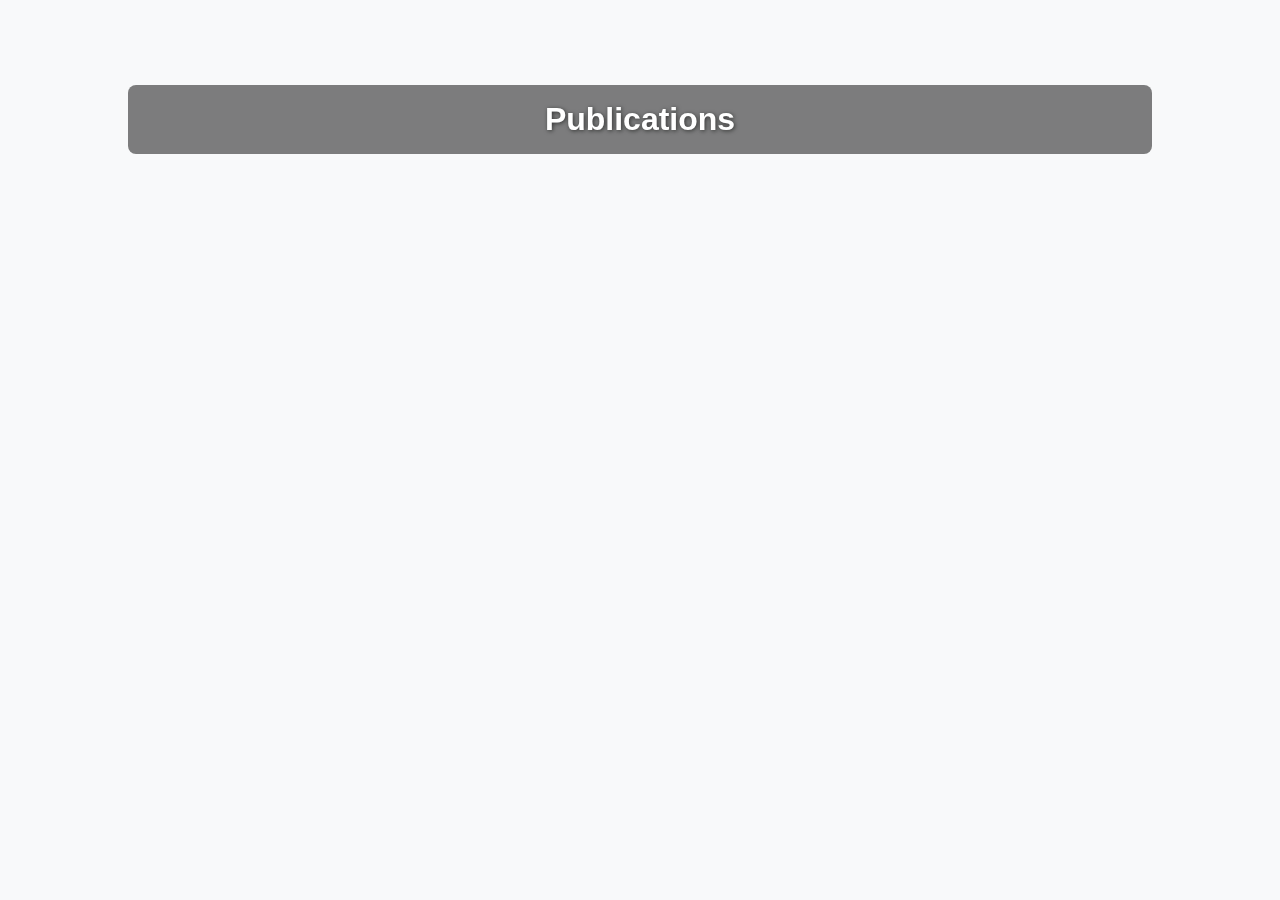
<file: TEST1/template.html>
<!DOCTYPE html>
<html lang="en">
<head>
    <meta charset="UTF-8">
    <meta name="viewport" content="width=device-width, initial-scale=1.0">
    <title>Mooley Publications</title>
    <link rel="stylesheet" href="styles.css">
</head>
<body>
    <video autoplay muted loop id="bg-video">
        <source src="https://cdn.pixabay.com/video/2023/07/07/170480-843367912_large.mp4" type="video/mp4">
        Your browser does not support the video tag.
      </video>
    <div class="container">
        <h1>Publications</h1>
        <!-- PLACEHOLDER_FOR_PUBLICATIONS -->
    </div>
</body>
</html>
</file>
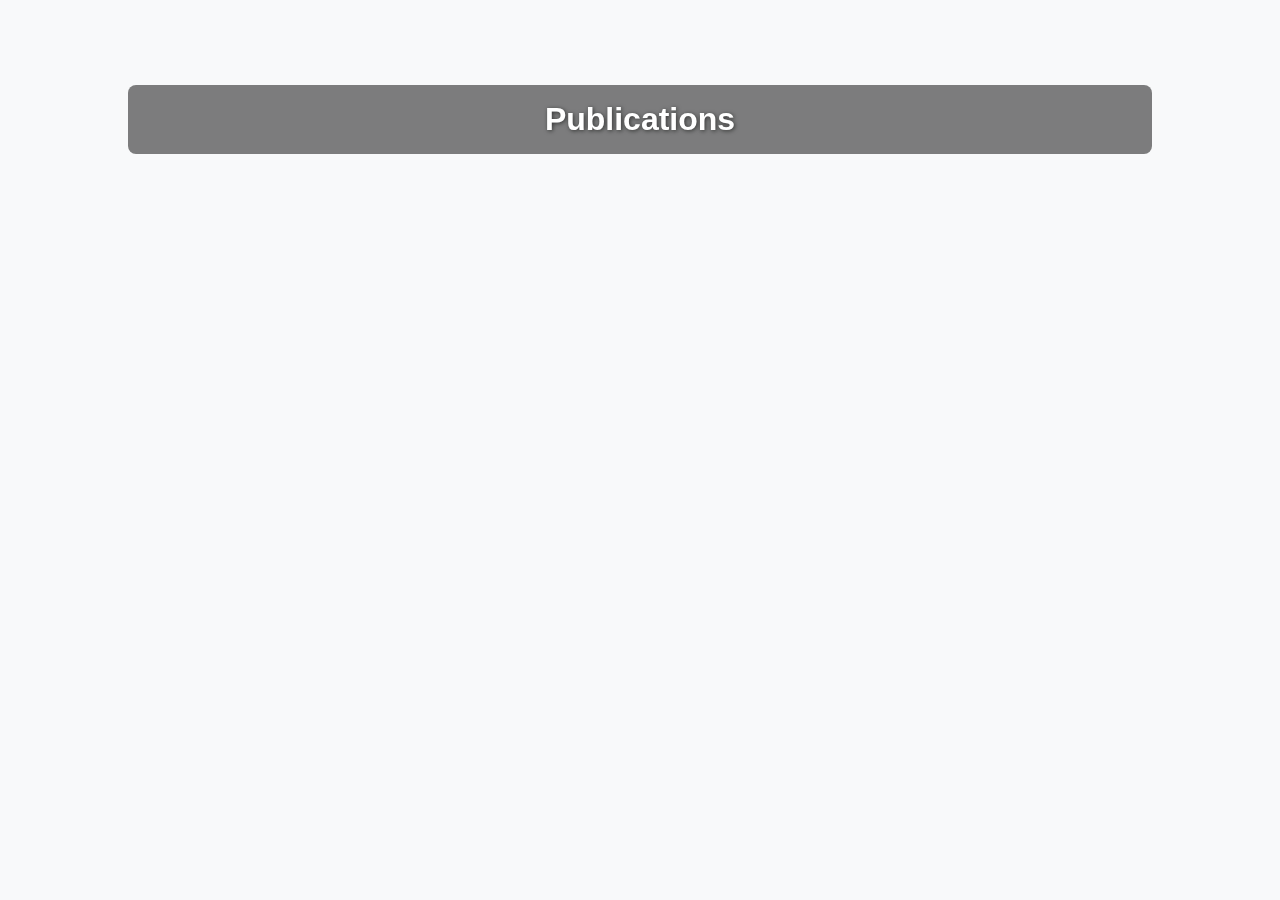
<file: TEST2/template.html>
<!DOCTYPE html>
<html lang="en">
<head>
    <meta charset="UTF-8">
    <meta name="viewport" content="width=device-width, initial-scale=1.0">
    <title>Mooley Publications</title>
    <link rel="stylesheet" href="style.css">
</head>
<body>
    <video id="bg-video" autoplay muted loop >
        <source src="https://cdn.pixabay.com/video/2023/07/07/170480-843367912_large.mp4" type="video/mp4">
        Your browser does not support the video tag.
      </video>
    <div class="container">
        <h1>Publications</h1>
        <!-- PLACEHOLDER_FOR_PUBLICATIONS -->
    </div>
</body>
</html>
</file>
<file: TEST1/styles.css>
/* General Reset */
body {
    font-family: Arial, sans-serif;
    background-color: #f8f9fa;
    margin: 0;
    padding: 0;
}

/* Fullscreen Background Video */
#bg-video {
    position: fixed;
    top: 0;
    left: 0;
    min-width: 100%;
    min-height: 100%;
    z-index: -1;
    object-fit: cover;
    opacity: 1; /* Adjust to make text more readable */
    filter: brightness(0.7);
}

/* Page Container */
.container {
    width: 80%;
    margin: auto;
    padding: 2rem;
    margin-top: 2rem;
    border-radius: 8px;
    background-color: rgba(255, 255, 255, 0.05); /* very light background over video */
}

/* Page Title */
h1, .page-title {
    text-align: center;
    color: white;
    background-color: rgba(0, 0, 0, 0.5);
    padding: 1rem;
    margin-bottom: 2rem;
    border-radius: 8px;
    text-shadow: 1px 1px 4px rgba(0, 0, 0, 0.6);
}

/* Paper Card */
.paper {
    background-color: rgba(0, 0, 0, 0.4);  /* dark semi-transparent background */
    padding: 1rem;
    border-left: 4px solid #007BFF;
    margin-bottom: 1.5rem;
    border-radius: 6px;
    transition: all 0.3s ease-in-out;
}

.paper:hover {
    box-shadow: 0 8px 20px rgba(0, 0, 0, 0.2);
    transform: translateY(-4px);
}

/* Paper Title */
.paper h2 {
    color: #00aaff;
    font-size: 1.4rem;
    margin-top: 0;
}

/* Text inside papers */
.paper p {
    font-size: 1.1rem;
    color: #f1f1f1;
    line-height: 1.7;
}

/* Highlights like Author, Published, Journal */
p strong {
    font-size: 1.2rem;
    color: goldenrod;
}

/* Section divider */
hr {
    border: none;
    height: 1px;
    background-color: #555;
    margin: 2rem 0;
}

/* Links */
a {
    text-decoration: none;
    color: #1E90FF;
    transition: color 0.2s;
}

a:hover {
    text-decoration: underline;
    color: #FFD700;
}

/* [+more] link styling */
.more-authors + a {
    background-color: #007bff;
    color: white !important;
    padding: 2px 6px;
    font-size: 0.85rem;
    border-radius: 4px;
    margin-left: 6px;
}

/* Responsive adjustments */
@media (max-width: 768px) {
    .container {
        width: 95%;
        padding: 1rem;
    }

    .paper h2 {
        font-size: 1.2rem;
    }

    .paper p {
        font-size: 1rem;
    }
}
</file>
<file: TEST2/style.css>
/* General Reset */
body {
    font-family: Arial, sans-serif;
    background-color: #f8f9fa;
    margin: 0;
    padding: 0;
}

/* Fullscreen Background Video */
#bg-video {
    position: fixed;
    top: 0;
    left: 0;
    min-width: 100%;
    min-height: 100%;
    z-index: -1;
    object-fit: cover;
    opacity: 1; /* Adjust to make text more readable */
    filter: brightness(0.7);
}

/* Page Container */
.container {
    width: 80%;
    margin: auto;
    padding: 2rem;
    margin-top: 2rem;
    border-radius: 8px;
    background-color: rgba(255, 255, 255, 0.05); /* very light background over video */
}

/* Page Title */
h1, .page-title {
    text-align: center;
    color: white;
    background-color: rgba(0, 0, 0, 0.5);
    padding: 1rem;
    margin-bottom: 2rem;
    border-radius: 8px;
    text-shadow: 1px 1px 4px rgba(0, 0, 0, 0.6);
}


/* ----------------------------------------------------------------------- */


/* Paper Card */
.paper {
    background-color: rgba(0, 0, 0, 0.4);  /* dark semi-transparent background */
    padding: 1rem;
    border-left: 4px solid #007BFF;
    margin-bottom: 1.5rem;
    border-radius: 6px;
    transition: all 0.3s ease-in-out;
}

/* Text inside papers */
.paper p {
    font-size: 1.1rem;
    color: white;
    line-height: 1.7;
}

a {
    text-decoration: none;
    color: white;
    transition: color 0.2s;
}

a:hover {
    text-decoration: underline;
    color: #FFD700;
}


/* Responsive adjustments */
@media (max-width: 768px) {
    .container {
        width: 95%;
        padding: 1rem;
    }

    .paper h2 {
        font-size: 1.2rem;
    }

    .paper p {
        font-size: 1rem;
    }
}
</file>
